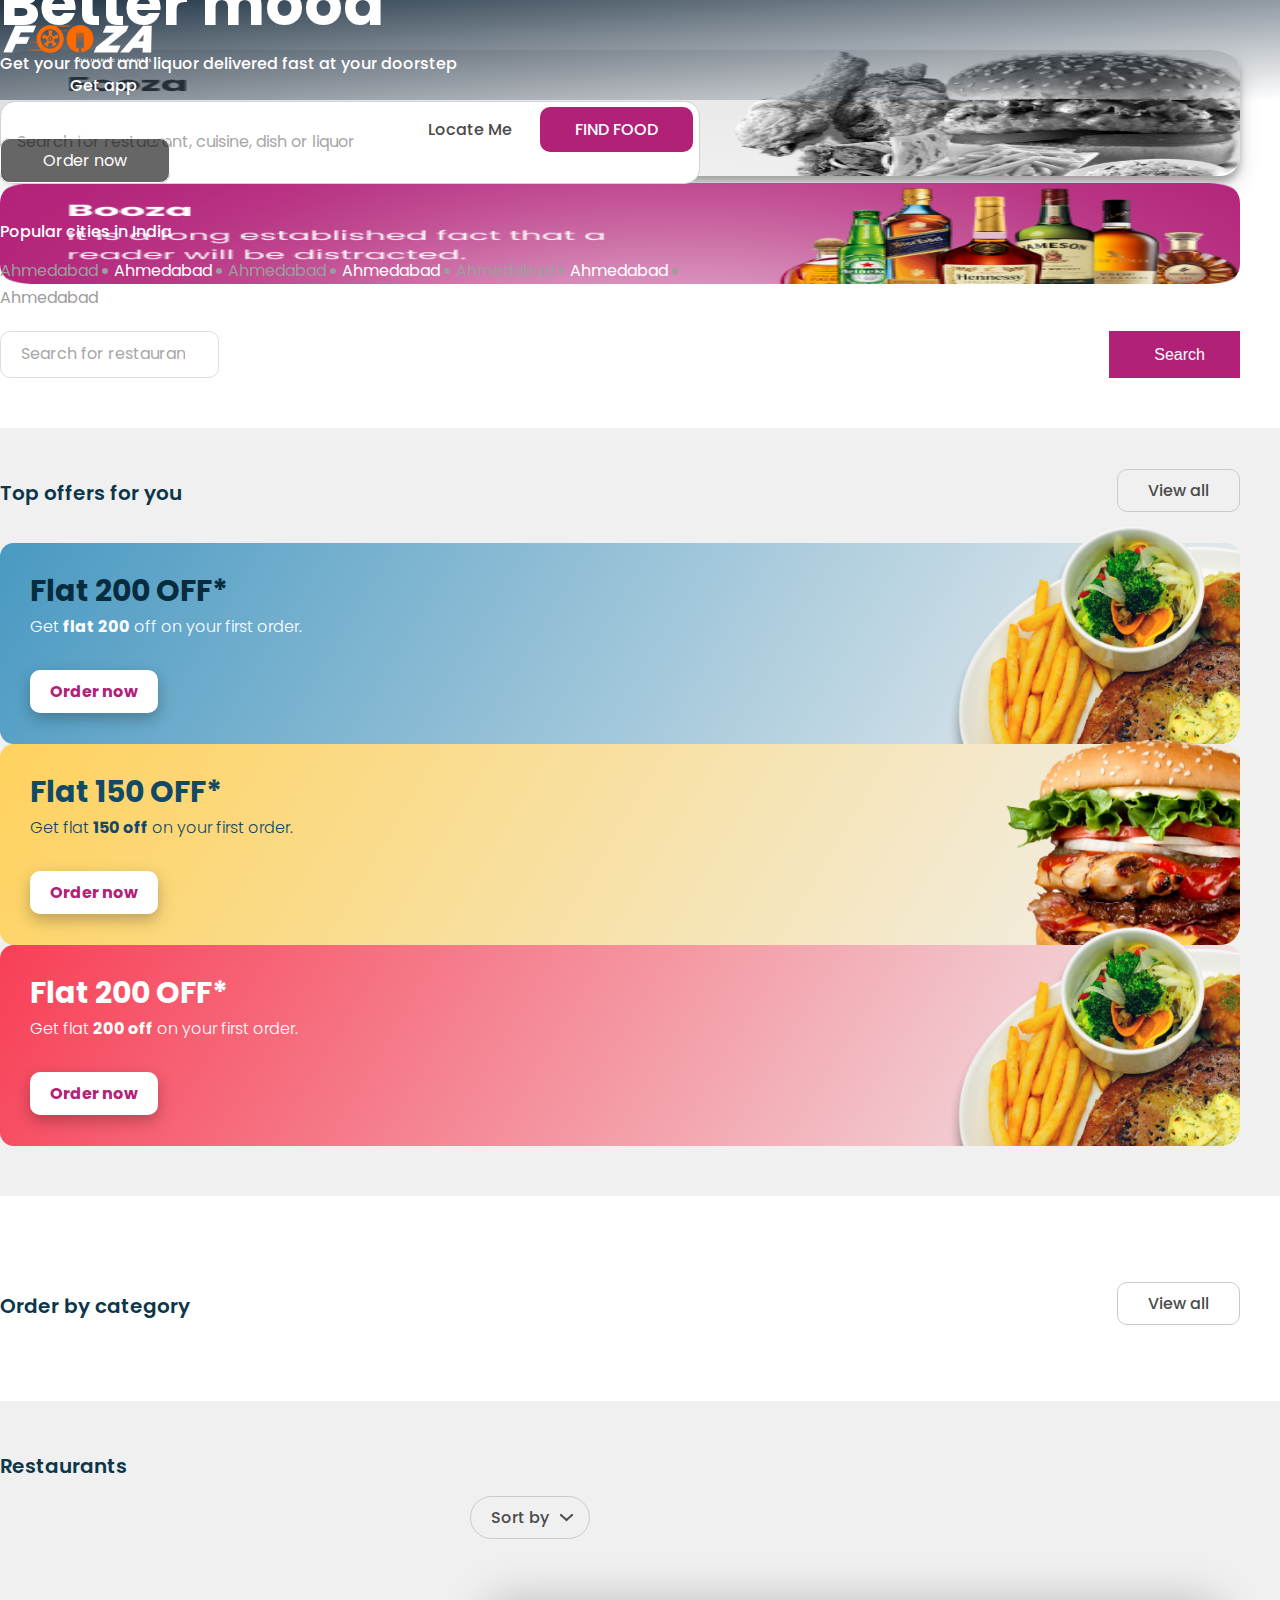
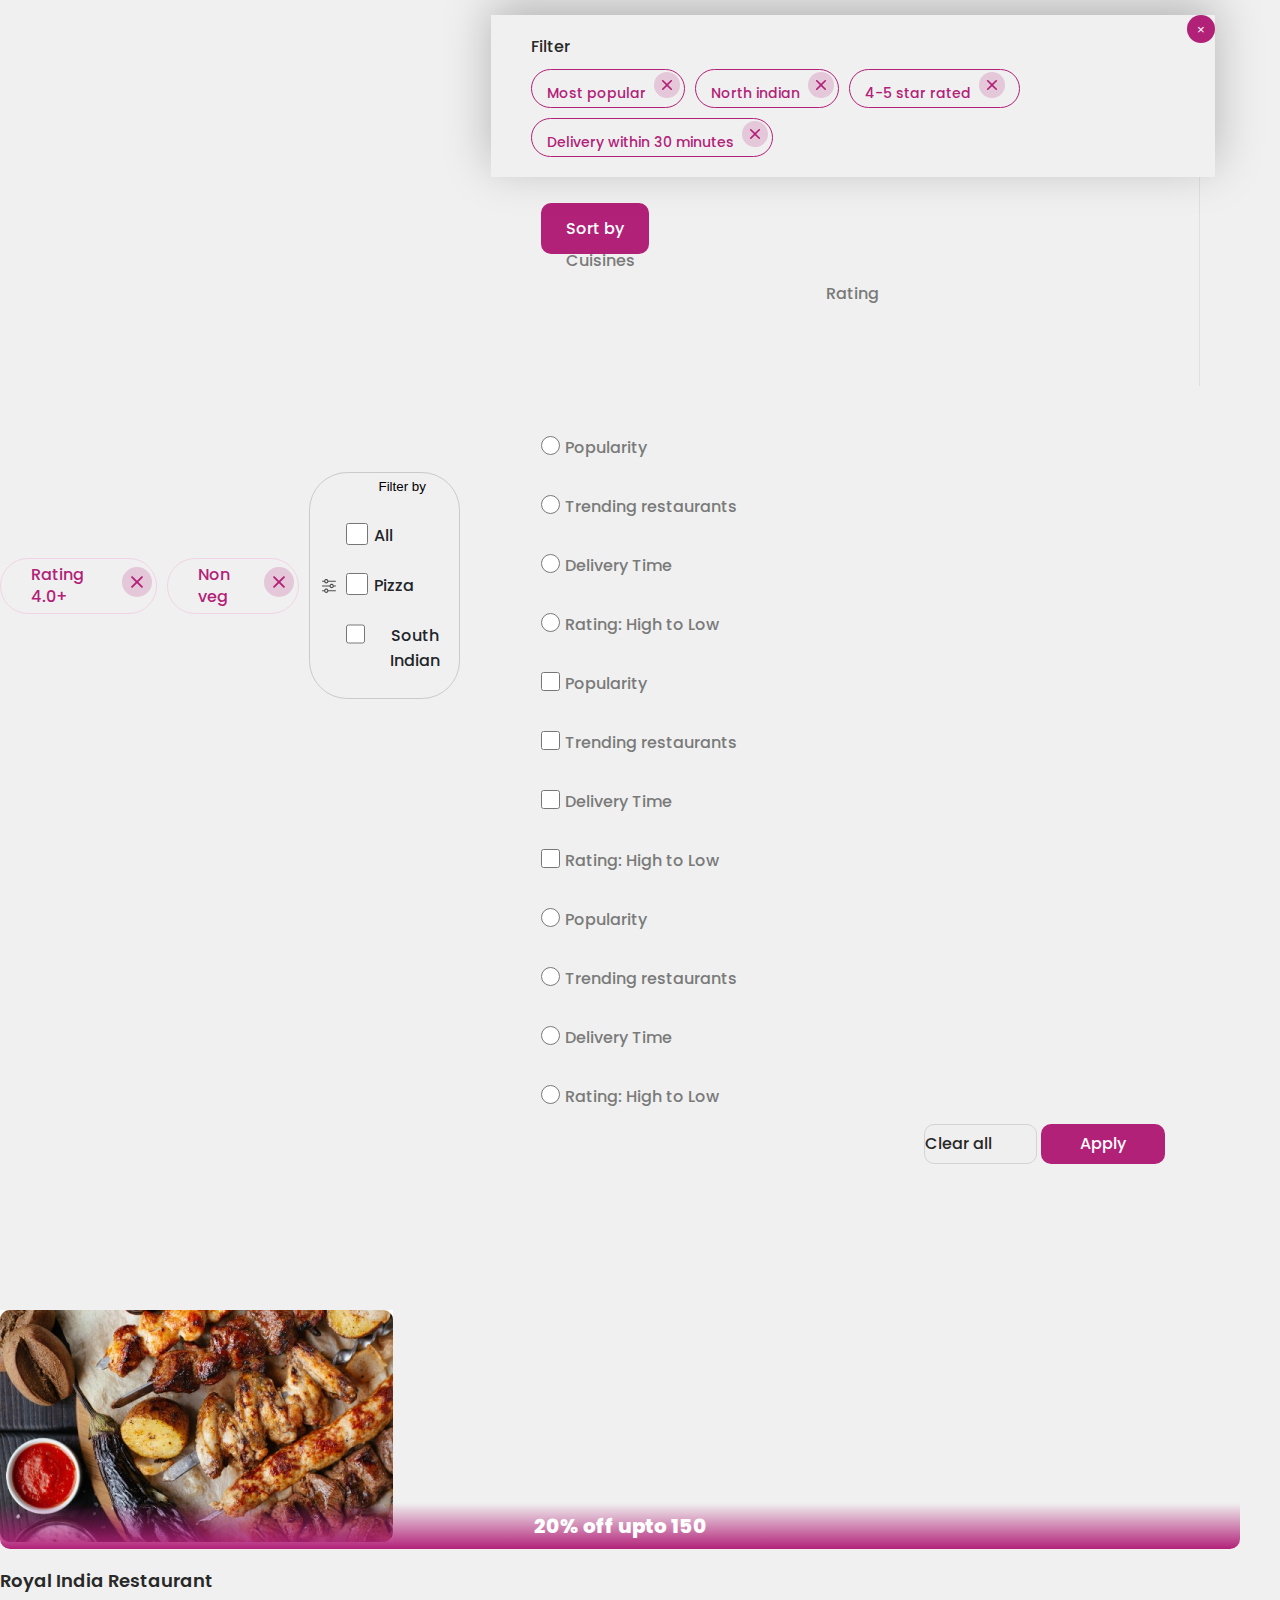
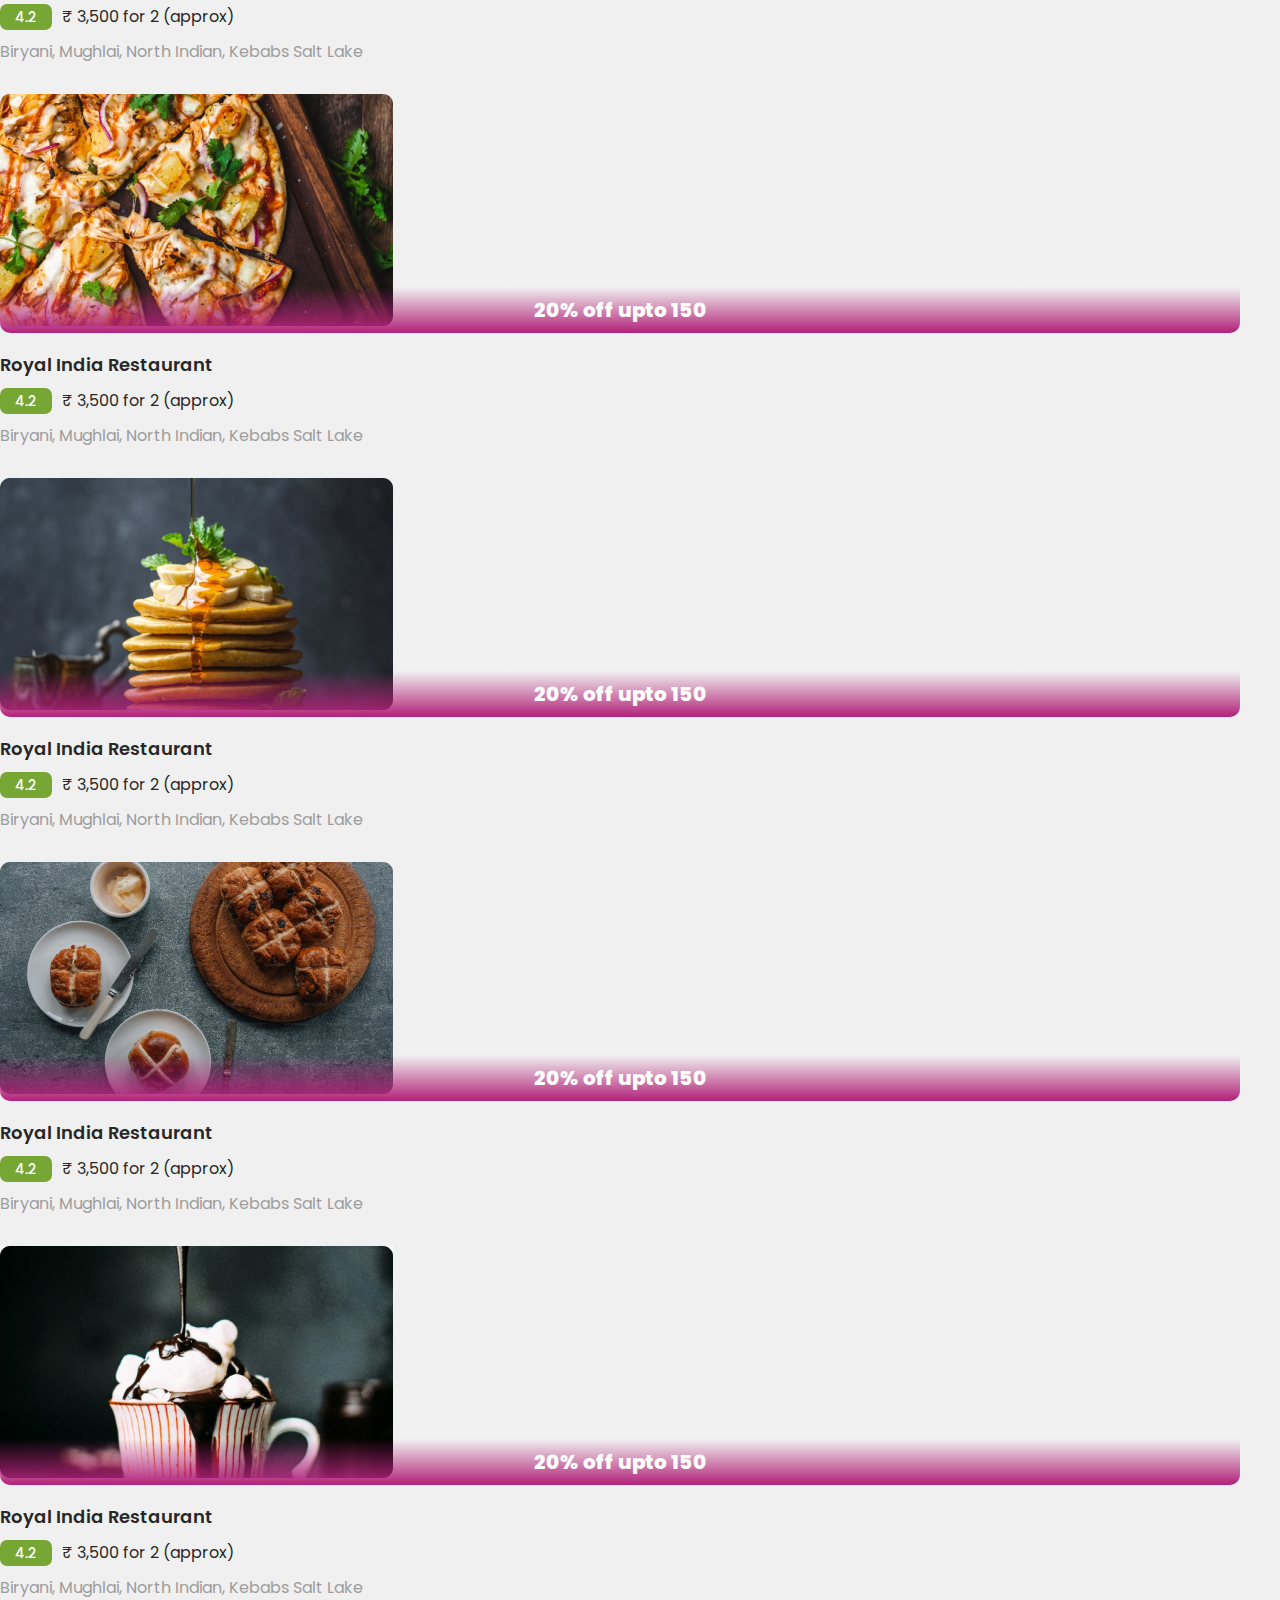
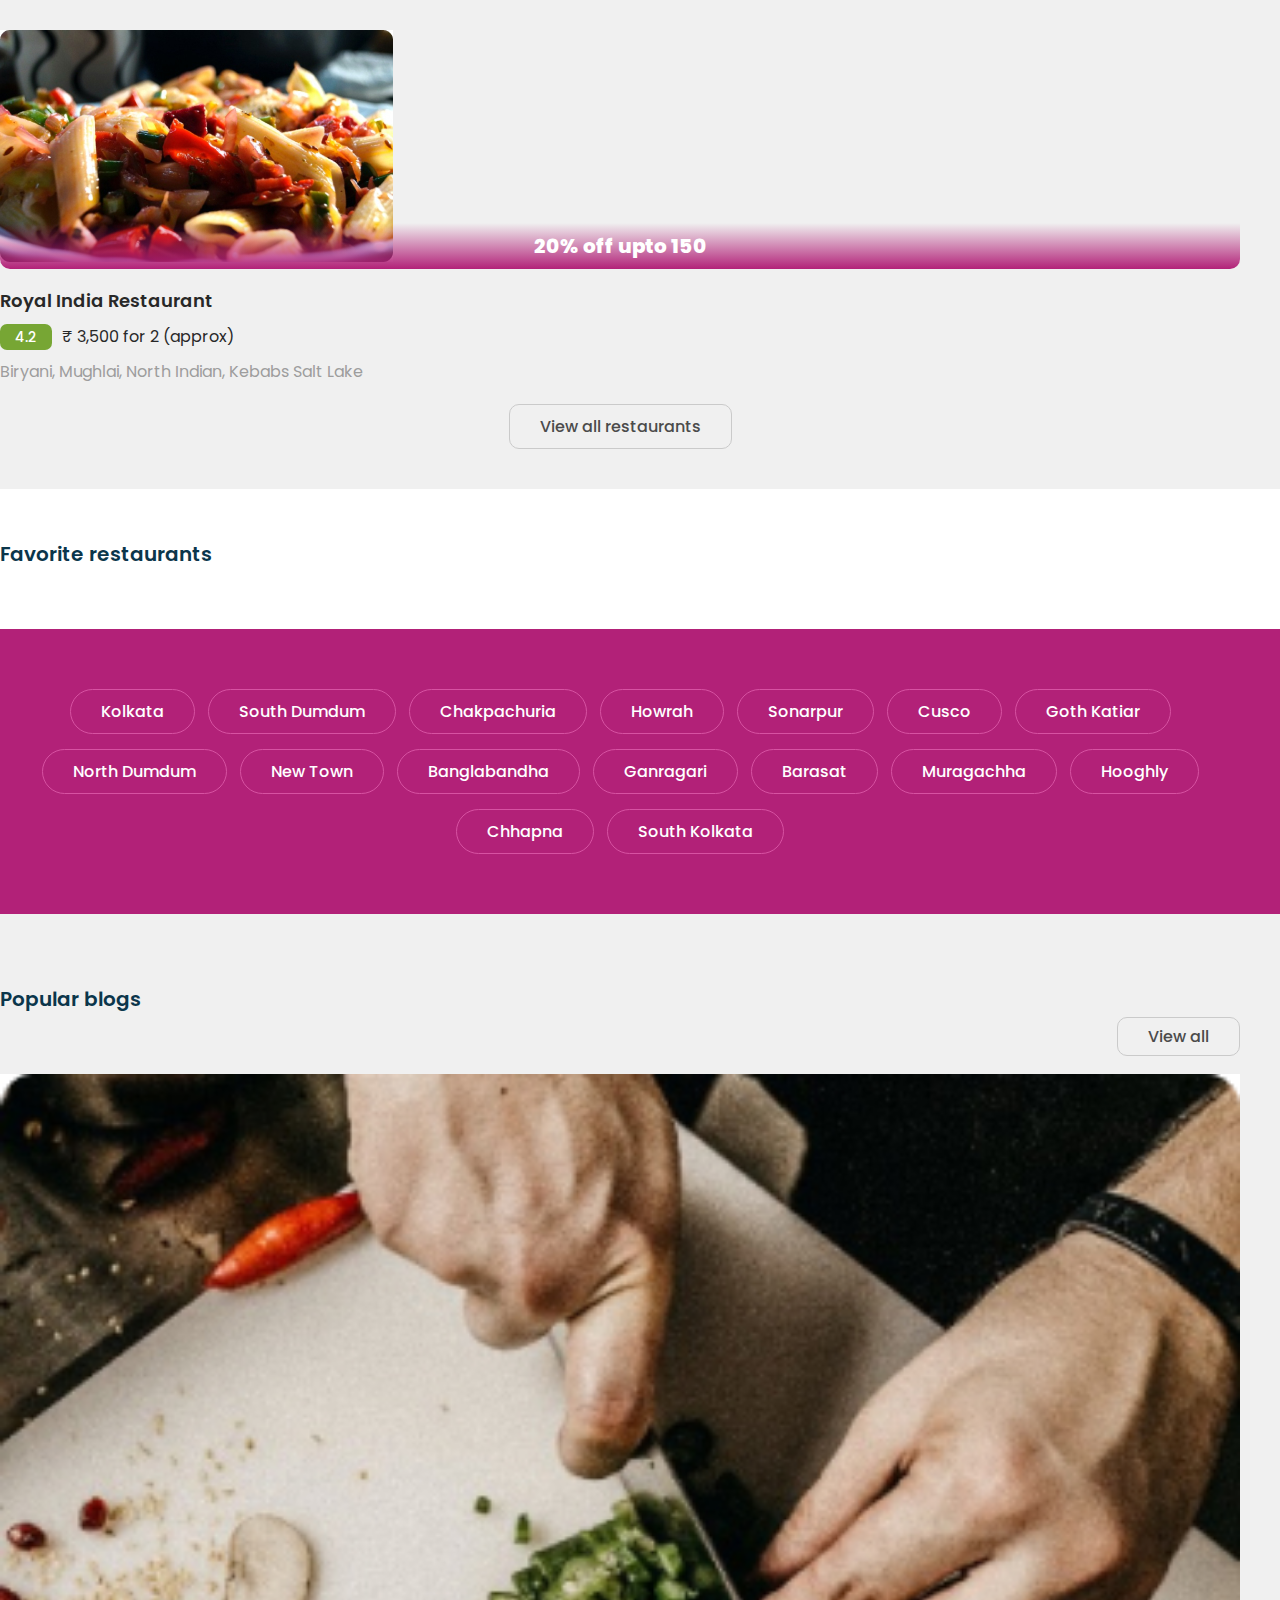
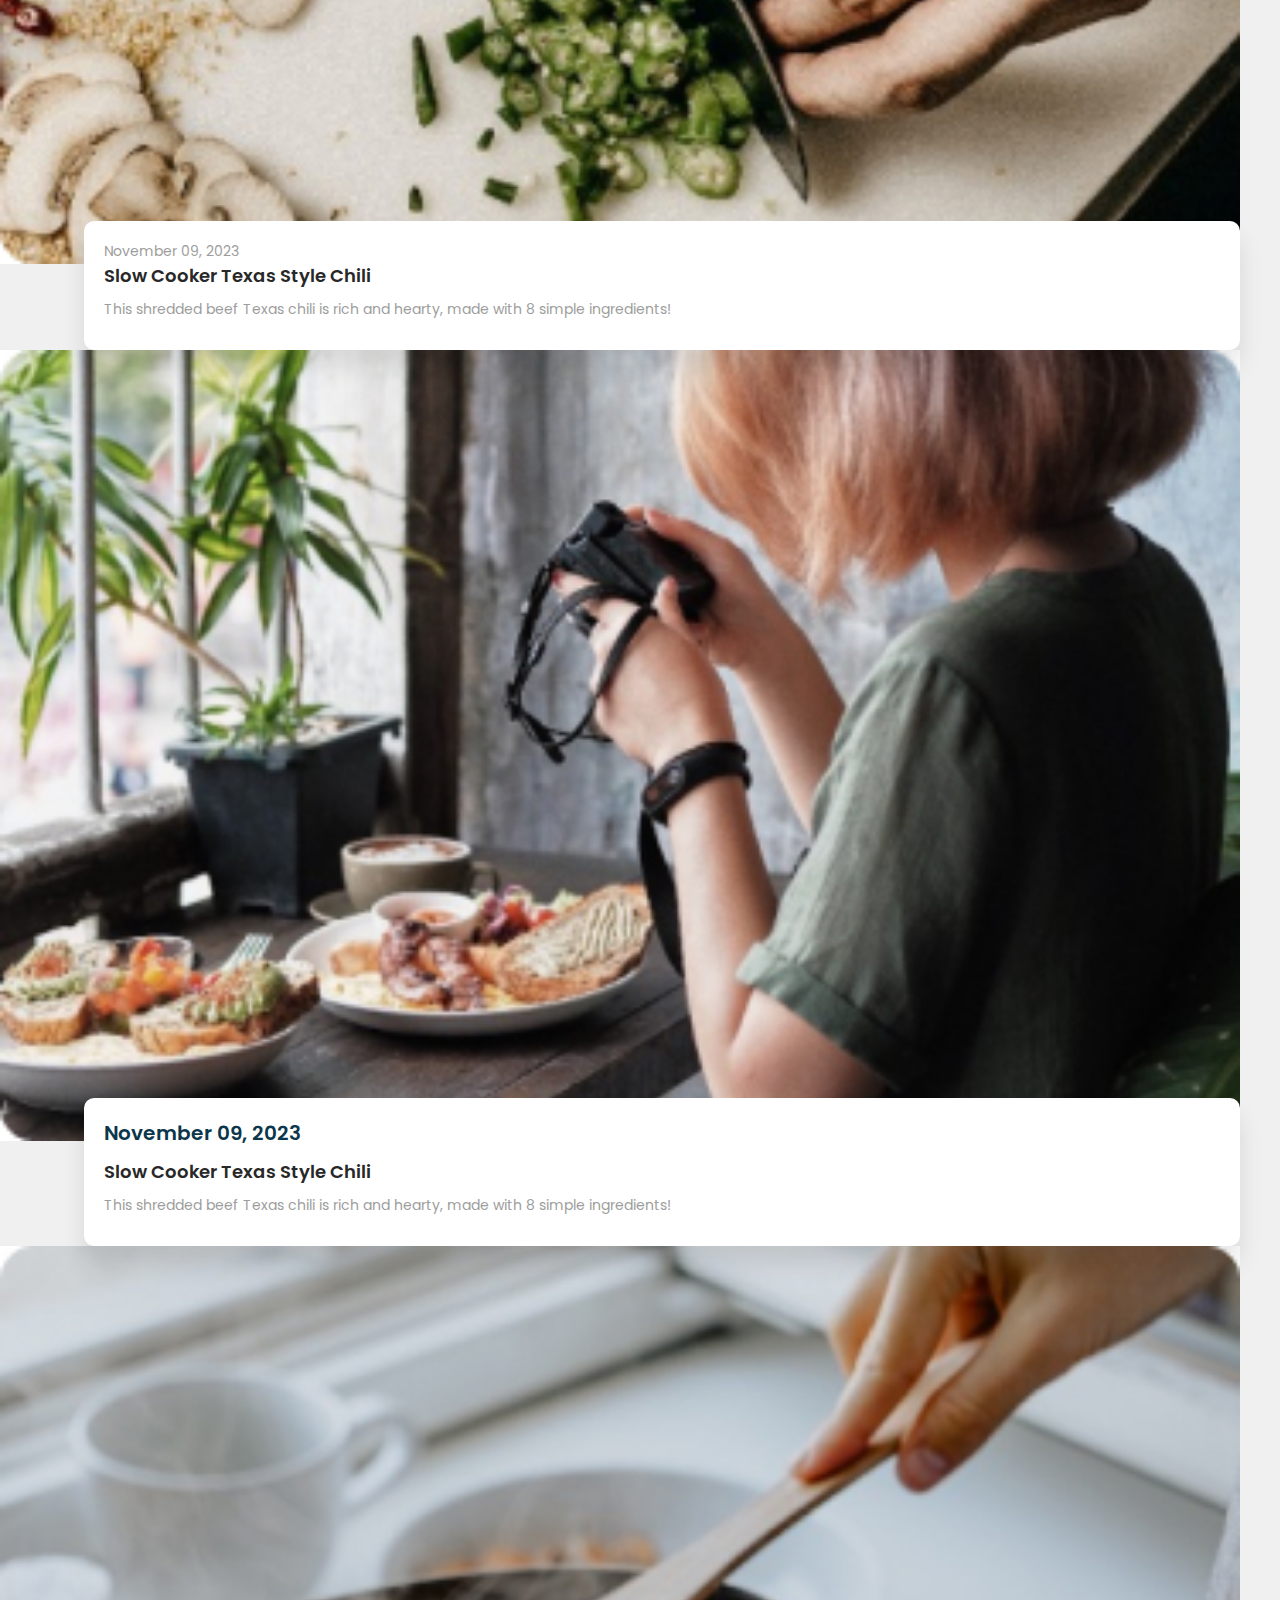
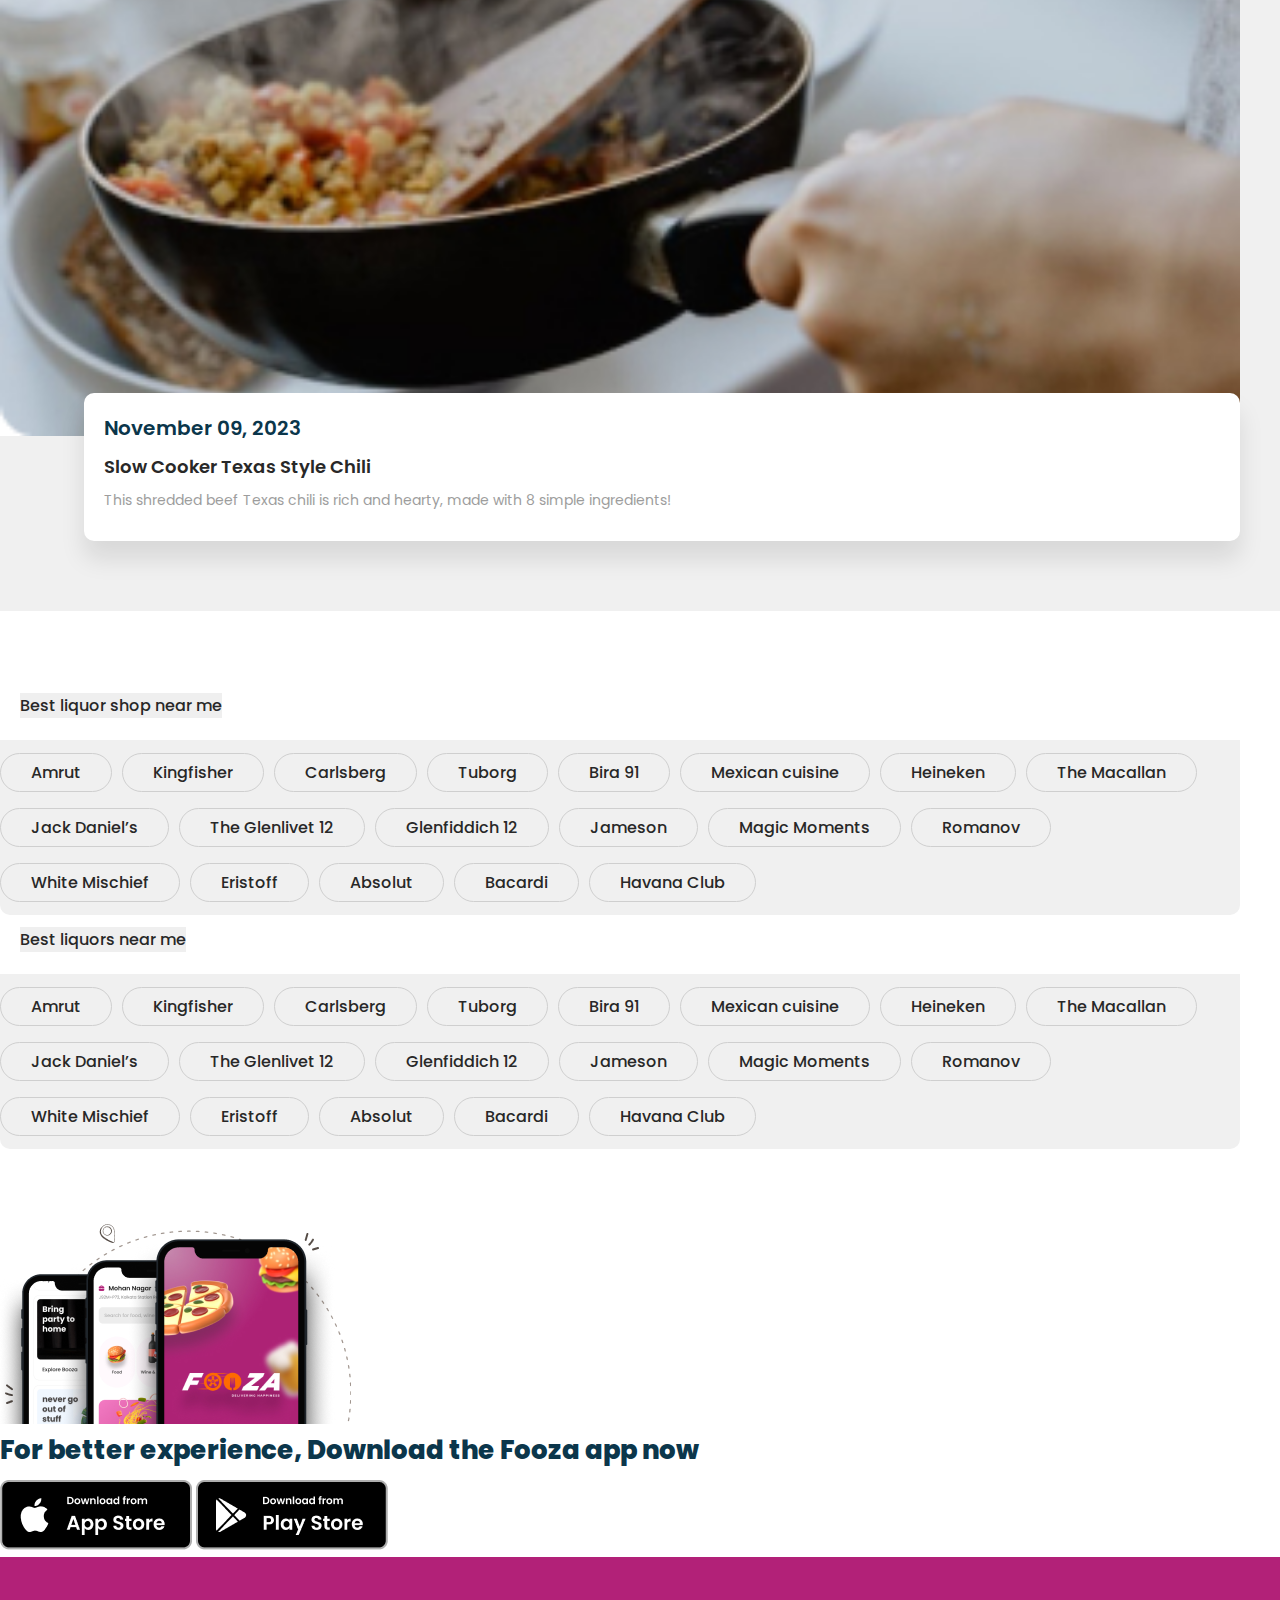
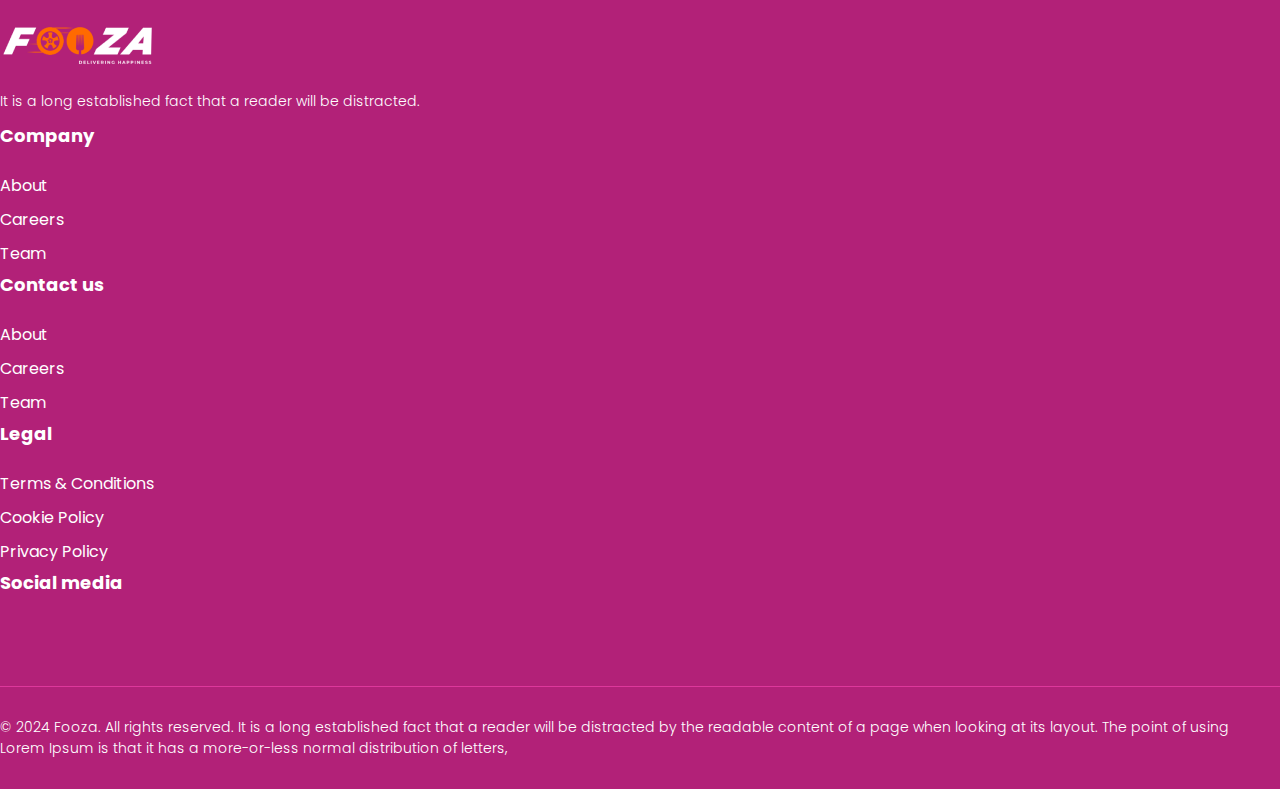
<file: index.html>
<!DOCTYPE html>
<html lang="en">

<head>
  <!-- Required meta tags -->
  <meta charset="utf-8" />
  <meta name="viewport" content="width=device-width, initial-scale=1" />
  <!-- Font awesome-->
  <link rel="stylesheet" href="https://cdnjs.cloudflare.com/ajax/libs/font-awesome/6.4.0/css/all.min.css"
    integrity="sha512-iecdLmaskl7CVkqkXNQ/ZH/XLlvWZOJyj7Yy7tcenmpD1ypASozpmT/E0iPtmFIB46ZmdtAc9eNBvH0H/ZpiBw=="
    crossorigin="anonymous" referrerpolicy="no-referrer" />
  <!-- Bootstrap CSS -->
  <link rel="stylesheet" href="https://cdn.jsdelivr.net/npm/bootstrap@4.5.3/dist/css/bootstrap.min.css"
    integrity="sha384-TX8t27EcRE3e/ihU7zmQxVncDAy5uIKz4rEkgIXeMed4M0jlfIDPvg6uqKI2xXr2" crossorigin="anonymous" />

  <link rel="preconnect" href="https://fonts.googleapis.com" />
  <link rel="preconnect" href="https://fonts.gstatic.com" crossorigin />
  <link href="https://fonts.googleapis.com/css2?family=Jost:wght@100;200;300;400;500;600;700;800;900&display=swap"
    rel="stylesheet" />

  <link rel="preconnect" href="https://fonts.googleapis.com" />
  <link rel="preconnect" href="https://fonts.gstatic.com" crossorigin />
  <link href="https://fonts.googleapis.com/css2?family=Poppins:wght@100;200;300;400;500;600;700;800;900&display=swap"
    rel="stylesheet" />

  <!-- owl css -->
  <link href="css/owl.carousel.min.css" rel="stylesheet" />

  <!-- Custom Css -->
  <link rel="stylesheet" type="text/css" href="style.css" />
  <link rel="stylesheet" type="text/css" href="./css/custom-two.css" />


  <title>Home</title>
</head>

<body>
  <!-- Start Main Menu section -->

  <header>
    <div class="container">
      <nav class="navbar navbar-expand-lg">
        <a class="navbar-brand" href="#"><img src="images/logo.png" alt="" /></a>
        <button class="navbar-toggler" type="button" data-toggle="collapse" data-target="#navbarSupportedContent"
          aria-controls="navbarSupportedContent" aria-expanded="false" aria-label="Toggle navigation">
          <span class="navbar-toggler-icon"></span>
        </button>

        <div class="collapse navbar-collapse" id="navbarSupportedContent">
          <ul class="navbar-nav mr-auto">
            <li class="nav-item active">
              <a class="nav-link" href="#">Get app</a>
            </li>
            <li class="nav-item">
              <a class="nav-link" href="#">Blog</a>
            </li>
            <li class="nav-item">
              <a class="nav-link" href="#">Partner login</a>
            </li>
            <!-- <li class="nav-item dropdown">
            <a class="nav-link dropdown-toggle" href="#" id="navbarDropdown" role="button" data-toggle="dropdown" aria-haspopup="true" aria-expanded="false">
              Dropdown
            </a>
            <div class="dropdown-menu" aria-labelledby="navbarDropdown">
              <a class="dropdown-item" href="#">Action</a>
              <a class="dropdown-item" href="#">Another action</a>
              <div class="dropdown-divider"></div>
              <a class="dropdown-item" href="#">Something else here</a>
            </div>
          </li> -->
          </ul>
          <div class="order-now">
            <a href="#">Order now</a>
          </div>
        </div>
      </nav>
    </div>
  </header>

  <!-- End Main Menu section -->

  <section class="hero-banner">
    <div id="home-slider-one" class="owl-carousel">
      <div class="item">
        <div class="banner-bg">
          <img src="images/banner.jpg" alt="" />
        </div>
      </div>
      <div class="item">
        <div class="banner-bg">
          <img src="images/banner.jpg" alt="" />
        </div>
      </div>
      <div class="item">
        <div class="banner-bg">
          <img src="images/banner.jpg" alt="" />
        </div>
      </div>
    </div>

    <div class="overlay">
      <div class="container">
        <div class="row">
          <div class="col-md-12">
            <h1>
              Good food,<br />
              Better mood
            </h1>
            <h3>Get your food and liquor delivered fast at your doorstep</h3>
            <div class="searchbox">
              <form class="banner-search">
                <input class="form-control" type="search" placeholder="Search for restaurant, cuisine, dish or liquor"
                  aria-label="Search" />
                <button class="btn" type="submit">
                  FIND FOOD
                </button>
                <button class="location-btn"><span><i class="fa-solid fa-location-crosshairs"></i></span> Locate Me
                </button>

              </form>

            </div>
            <h3 class="pop-city">Popular cities in India</h3>
            <ul>
              <li><a href="#">Ahmedabad</a></li>
              <li><a href="#">Ahmedabad</a></li>
              <li><a href="#">Ahmedabad</a></li>
              <li><a href="#">Ahmedabad</a></li>
              <li><a href="#">Ahmedabad</a></li>
              <li><a href="#">Ahmedabad</a></li>
              <li><a href="#">Ahmedabad</a></li>
            </ul>
          </div>
        </div>
      </div>
    </div>
  </section>

  <section class="new-search-section">
    <div class="container">
      <div class="row">
        <div class="col-md-6">
          <img src="images/Frame 13.png" class="img-fluid active" alt="" />
        </div>
        <div class="col-md-6">
          <img src="images/cards.png" class="img-fluid" alt="" />
        </div>
        <div class="col-md-12">
          <div class="new-search-bar">
            <form class="new-search">
              <input class="form-control" type="search" placeholder="Search for restaurant, cuisine or dish"
                aria-label="Search" />
              <button class="btn" type="submit">
                <i class="fa-solid fa-magnifying-glass"></i> Search
              </button>
            </form>
          </div>
        </div>
      </div>
    </div>
  </section>

  <section class="home-section-one home-section-one-new">
    <div class="container">
      <div class="vew-sec">
        <h3>Top offers for you</h3>
        <div class="view-all">
          <a href="#">View all</a>
        </div>
      </div>
      <div class="row">
        <div class="col-lg-4 col-md-12">
          <div class="box box-1">
            <h3>Flat 200 OFF*</h3>
            <h5>Get <span>flat 200</span> off on your first order.</h5>
            <div class="order-btn">
              <a href="#">Order now</a>
            </div>
            <figure>
              <img src="images/image-11.png" class="img-fluid" alt="">
            </figure>
          </div>
        </div>
        <div class="col-lg-4 col-md-12">
          <div class="box box-2">
            <h3>Flat 150 OFF*</h3>
            <h5>Get flat <span>150 off</span> on your first order.</h5>
            <div class="order-btn">
              <a href="#">Order now</a>
            </div>
            <figure>
              <img src="images/image-12.png" class="img-fluid" alt="">
            </figure>
          </div>
        </div>
        <div class="col-lg-4 col-md-12">
          <div class="box box-3">
            <h3>Flat 200 OFF*</h3>
            <h5>Get flat <span>200 off</span> on your first order.</h5>
            <div class="order-btn">
              <a href="#">Order now</a>
            </div>
            <figure>
              <img src="images/image-11.png" class="img-fluid" alt="">
            </figure>
          </div>
        </div>
      </div>
    </div>
  </section>

  <section class="home-section-one search-sec-one home-section-two">
    <div class="container">
      <div class="vew-sec">
        <h3>Order by category</h3>
        <div class="view-all">
          <a href="#">View all</a>
        </div>
      </div>
      <div class="section-main">
        <div id="card-slider" class="owl-carousel">
          <div class="item">
            <figure>
              <img src="images/biryani 1.png" class="img-fluid" alt="">
            </figure>
            <h5>Biryani</h5>
          </div>
          <div class="item">
            <figure>
              <img src="images/Pizza 1.png" class="img-fluid" alt="">
            </figure>
            <h5>Pizza</h5>
          </div>
          <div class="item">
            <figure>
              <img src="images/delicious-cheeseburger (1).png" class="img-fluid" alt="">
            </figure>
            <h5>Burger</h5>
          </div>
          <div class="item">
            <figure>
              <img src="images/chowmein.png" class="img-fluid" alt="">
            </figure>
            <h5>Noodles</h5>
          </div>
          <div class="item">
            <figure>
              <img src="images/idli 2p.png" class="img-fluid" alt="">
            </figure>
            <h5>South Indian</h5>
          </div>
          <div class="item">
            <figure>
              <img src="images/Mask group.png" class="img-fluid" alt="">
            </figure>
            <h5>Momo</h5>
          </div>
          <div class="item">
            <figure>
              <img src="images/Mask group (1).png" class="img-fluid" alt="">
            </figure>
            <h5>Chicken</h5>
          </div>
        </div>
      </div>
    </div>
  </section>

  <section class="home-restaurants-section">
    <div class="container">
      <div class="row">
        <div class="col-lg-3 col-md-12">
          <h2>Restaurants</h2>
        </div>
        <div class="col-lg-9 col-md-12">
          <ul>
            <li>
              Rating 4.0+
              <a href="#">
                <svg xmlns="http://www.w3.org/2000/svg" width="30" height="30" viewBox="0 0 30 30" fill="none">
                  <circle opacity="0.2" cx="15" cy="15" r="15" fill="#B22178" />
                  <path
                    d="M20.5969 9.40359C20.422 9.22873 20.1848 9.13049 19.9374 9.13049C19.6901 9.13049 19.4529 9.22873 19.278 9.40359L15.0004 13.6812L10.7229 9.40359C10.5479 9.22873 10.3107 9.13049 10.0634 9.13049C9.81607 9.13049 9.57887 9.22873 9.40395 9.40359C9.22909 9.5785 9.13086 9.81571 9.13086 10.063C9.13086 10.3104 9.22909 10.5476 9.40395 10.7225L13.6815 15.0001L9.40395 19.2776C9.22909 19.4525 9.13086 19.6897 9.13086 19.9371C9.13086 20.1844 9.22909 20.4216 9.40395 20.5965C9.57887 20.7714 9.81607 20.8696 10.0634 20.8696C10.3107 20.8696 10.5479 20.7714 10.7229 20.5965L15.0004 16.319L19.278 20.5965C19.4529 20.7714 19.6901 20.8696 19.9374 20.8696C20.1848 20.8696 20.422 20.7714 20.5969 20.5965C20.7718 20.4216 20.87 20.1844 20.87 19.9371C20.87 19.6897 20.7718 19.4525 20.5969 19.2776L16.3193 15.0001L20.5969 10.7225C20.7718 10.5476 20.87 10.3104 20.87 10.063C20.87 9.81571 20.7718 9.5785 20.5969 9.40359Z"
                    fill="#B22178" />
                </svg>
              </a>
            </li>
            <li>
              Non veg
              <a href="#">
                <svg xmlns="http://www.w3.org/2000/svg" width="30" height="30" viewBox="0 0 30 30" fill="none">
                  <circle opacity="0.2" cx="15" cy="15" r="15" fill="#B22178" />
                  <path
                    d="M20.5969 9.40359C20.422 9.22873 20.1848 9.13049 19.9374 9.13049C19.6901 9.13049 19.4529 9.22873 19.278 9.40359L15.0004 13.6812L10.7229 9.40359C10.5479 9.22873 10.3107 9.13049 10.0634 9.13049C9.81607 9.13049 9.57887 9.22873 9.40395 9.40359C9.22909 9.5785 9.13086 9.81571 9.13086 10.063C9.13086 10.3104 9.22909 10.5476 9.40395 10.7225L13.6815 15.0001L9.40395 19.2776C9.22909 19.4525 9.13086 19.6897 9.13086 19.9371C9.13086 20.1844 9.22909 20.4216 9.40395 20.5965C9.57887 20.7714 9.81607 20.8696 10.0634 20.8696C10.3107 20.8696 10.5479 20.7714 10.7229 20.5965L15.0004 16.319L19.278 20.5965C19.4529 20.7714 19.6901 20.8696 19.9374 20.8696C20.1848 20.8696 20.422 20.7714 20.5969 20.5965C20.7718 20.4216 20.87 20.1844 20.87 19.9371C20.87 19.6897 20.7718 19.4525 20.5969 19.2776L16.3193 15.0001L20.5969 10.7225C20.7718 10.5476 20.87 10.3104 20.87 10.063C20.87 9.81571 20.7718 9.5785 20.5969 9.40359Z"
                    fill="#B22178" />
                </svg>
              </a>
            </li>
            <li>

              <svg xmlns="http://www.w3.org/2000/svg" width="16" height="16" viewBox="0 0 16 16" fill="none">
                <path
                  d="M0.666667 3.16684H2.49067C2.63376 3.69333 2.94612 4.1581 3.37955 4.48946C3.81299 4.82082 4.34341 5.00035 4.889 5.00035C5.43459 5.00035 5.96501 4.82082 6.39845 4.48946C6.83188 4.1581 7.14424 3.69333 7.28733 3.16684H15.3333C15.5101 3.16684 15.6797 3.0966 15.8047 2.97158C15.9298 2.84655 16 2.67698 16 2.50017C16 2.32336 15.9298 2.15379 15.8047 2.02877C15.6797 1.90374 15.5101 1.83351 15.3333 1.83351H7.28733C7.14424 1.30702 6.83188 0.842243 6.39845 0.510885C5.96501 0.179527 5.43459 0 4.889 0C4.34341 0 3.81299 0.179527 3.37955 0.510885C2.94612 0.842243 2.63376 1.30702 2.49067 1.83351H0.666667C0.489856 1.83351 0.320286 1.90374 0.195262 2.02877C0.0702379 2.15379 0 2.32336 0 2.50017C0 2.67698 0.0702379 2.84655 0.195262 2.97158C0.320286 3.0966 0.489856 3.16684 0.666667 3.16684ZM4.88867 1.33351C5.11941 1.33351 5.34497 1.40193 5.53683 1.53012C5.72869 1.65832 5.87822 1.84053 5.96653 2.05371C6.05483 2.26689 6.07793 2.50147 6.03292 2.72778C5.9879 2.95409 5.87679 3.16197 5.71362 3.32513C5.55046 3.48829 5.34258 3.59941 5.11627 3.64442C4.88996 3.68944 4.65538 3.66633 4.4422 3.57803C4.22902 3.48973 4.04681 3.3402 3.91862 3.14834C3.79042 2.95648 3.722 2.73092 3.722 2.50017C3.72235 2.19086 3.84538 1.89432 4.0641 1.6756C4.28281 1.45689 4.57936 1.33386 4.88867 1.33351Z"
                  fill="#4B4B4B" />
                <path
                  d="M15.3333 7.33269H13.5093C13.3665 6.80608 13.0542 6.34114 12.6208 6.00964C12.1874 5.67815 11.657 5.49854 11.1113 5.49854C10.5657 5.49854 10.0352 5.67815 9.60182 6.00964C9.16842 6.34114 8.85619 6.80608 8.71333 7.33269H0.666667C0.489856 7.33269 0.320286 7.40293 0.195262 7.52795C0.0702379 7.65297 0 7.82254 0 7.99935C0 8.17616 0.0702379 8.34573 0.195262 8.47076C0.320286 8.59578 0.489856 8.66602 0.666667 8.66602H8.71333C8.85619 9.19263 9.16842 9.65757 9.60182 9.98906C10.0352 10.3206 10.5657 10.5002 11.1113 10.5002C11.657 10.5002 12.1874 10.3206 12.6208 9.98906C13.0542 9.65757 13.3665 9.19263 13.5093 8.66602H15.3333C15.5101 8.66602 15.6797 8.59578 15.8047 8.47076C15.9298 8.34573 16 8.17616 16 7.99935C16 7.82254 15.9298 7.65297 15.8047 7.52795C15.6797 7.40293 15.5101 7.33269 15.3333 7.33269ZM11.1113 9.16602C10.8806 9.16602 10.655 9.09759 10.4632 8.9694C10.2713 8.8412 10.1218 8.659 10.0335 8.44582C9.94517 8.23264 9.92207 7.99806 9.96708 7.77175C10.0121 7.54544 10.1232 7.33756 10.2864 7.1744C10.4495 7.01124 10.6574 6.90012 10.8837 6.85511C11.11 6.81009 11.3446 6.83319 11.5578 6.9215C11.771 7.0098 11.9532 7.15933 12.0814 7.35119C12.2096 7.54305 12.278 7.76861 12.278 7.99935C12.2776 8.30866 12.1546 8.6052 11.9359 8.82392C11.7172 9.04264 11.4206 9.16566 11.1113 9.16602Z"
                  fill="#4B4B4B" />
                <path
                  d="M15.3333 12.8335H7.28733C7.14424 12.307 6.83188 11.8422 6.39845 11.5109C5.96501 11.1795 5.43459 11 4.889 11C4.34341 11 3.81299 11.1795 3.37955 11.5109C2.94612 11.8422 2.63376 12.307 2.49067 12.8335H0.666667C0.489856 12.8335 0.320286 12.9037 0.195262 13.0288C0.0702379 13.1538 0 13.3234 0 13.5002C0 13.677 0.0702379 13.8465 0.195262 13.9716C0.320286 14.0966 0.489856 14.1668 0.666667 14.1668H2.49067C2.63376 14.6933 2.94612 15.1581 3.37955 15.4894C3.81299 15.8208 4.34341 16.0003 4.889 16.0003C5.43459 16.0003 5.96501 15.8208 6.39845 15.4894C6.83188 15.1581 7.14424 14.6933 7.28733 14.1668H15.3333C15.5101 14.1668 15.6797 14.0966 15.8047 13.9716C15.9298 13.8465 16 13.677 16 13.5002C16 13.3234 15.9298 13.1538 15.8047 13.0288C15.6797 12.9037 15.5101 12.8335 15.3333 12.8335ZM4.88867 14.6668C4.65792 14.6668 4.43236 14.5984 4.2405 14.4702C4.04864 14.342 3.89911 14.1598 3.81081 13.9466C3.72251 13.7334 3.6994 13.4989 3.74442 13.2726C3.78943 13.0462 3.90055 12.8384 4.06371 12.6752C4.22687 12.512 4.43475 12.4009 4.66106 12.3559C4.88737 12.3109 5.12195 12.334 5.33513 12.4223C5.54831 12.5106 5.73052 12.6601 5.85871 12.852C5.98691 13.0439 6.05533 13.2694 6.05533 13.5002C6.0548 13.8094 5.93172 14.1059 5.71304 14.3245C5.49436 14.5432 5.19792 14.6663 4.88867 14.6668Z"
                  fill="#4B4B4B" />
              </svg>
              <div class="dropdown">
                <button class="btn dropdown-toggle" type="button" id="dropdownMenuButton" data-toggle="dropdown"
                  aria-haspopup="true" aria-expanded="false">
                  Filter by
                </button>
                <div class="dropdown-menu" aria-labelledby="dropdownMenuButton">
                  <a class="dropdown-item" href="#"> <label>
                      <input type="checkbox" value="Vejle" name="city" />All</label></a>
                  <a class="dropdown-item" href="#"> <label>
                      <input type="checkbox" value="Vejle" name="city" />Pizza</label></a>
                  <a class="dropdown-item" href="#"> <label>
                      <input type="checkbox" value="Vejle" name="city" />South Indian</label></a>
                </div>
              </div>
            </li>
            <li>
              <div class="dropdown">
                <button class="btn dropdown-toggle short-btn" type="button" data-toggle="modal"
                  data-target="#exampleModal">
                  Sort by
                </button>
                <!--  modal  -->
                <div class="modal filter-modal fade" id="exampleModal" tabindex="-1" role="dialog"
                  aria-labelledby="exampleModalLabel" aria-hidden="true">
                  <div class="modal-dialog" role="document">
                    <div class="modal-content">
                      <div class="modal-header">
                        <h5 class="modal-title" id="exampleModalLabel">Filter </h5>
                        <ul class="filter-item-box">
                          <li class="item">
                            Most popular
                            <a href="#">
                              <svg xmlns="http://www.w3.org/2000/svg" width="30" height="30" viewBox="0 0 30 30"
                                fill="none">
                                <circle opacity="0.2" cx="15" cy="15" r="15" fill="#B22178"></circle>
                                <path
                                  d="M20.5969 9.40359C20.422 9.22873 20.1848 9.13049 19.9374 9.13049C19.6901 9.13049 19.4529 9.22873 19.278 9.40359L15.0004 13.6812L10.7229 9.40359C10.5479 9.22873 10.3107 9.13049 10.0634 9.13049C9.81607 9.13049 9.57887 9.22873 9.40395 9.40359C9.22909 9.5785 9.13086 9.81571 9.13086 10.063C9.13086 10.3104 9.22909 10.5476 9.40395 10.7225L13.6815 15.0001L9.40395 19.2776C9.22909 19.4525 9.13086 19.6897 9.13086 19.9371C9.13086 20.1844 9.22909 20.4216 9.40395 20.5965C9.57887 20.7714 9.81607 20.8696 10.0634 20.8696C10.3107 20.8696 10.5479 20.7714 10.7229 20.5965L15.0004 16.319L19.278 20.5965C19.4529 20.7714 19.6901 20.8696 19.9374 20.8696C20.1848 20.8696 20.422 20.7714 20.5969 20.5965C20.7718 20.4216 20.87 20.1844 20.87 19.9371C20.87 19.6897 20.7718 19.4525 20.5969 19.2776L16.3193 15.0001L20.5969 10.7225C20.7718 10.5476 20.87 10.3104 20.87 10.063C20.87 9.81571 20.7718 9.5785 20.5969 9.40359Z"
                                  fill="#B22178"></path>
                              </svg>
                            </a>
                          </li>
                          <li class="item">
                            North indian
                            <a href="#">
                              <svg xmlns="http://www.w3.org/2000/svg" width="30" height="30" viewBox="0 0 30 30"
                                fill="none">
                                <circle opacity="0.2" cx="15" cy="15" r="15" fill="#B22178"></circle>
                                <path
                                  d="M20.5969 9.40359C20.422 9.22873 20.1848 9.13049 19.9374 9.13049C19.6901 9.13049 19.4529 9.22873 19.278 9.40359L15.0004 13.6812L10.7229 9.40359C10.5479 9.22873 10.3107 9.13049 10.0634 9.13049C9.81607 9.13049 9.57887 9.22873 9.40395 9.40359C9.22909 9.5785 9.13086 9.81571 9.13086 10.063C9.13086 10.3104 9.22909 10.5476 9.40395 10.7225L13.6815 15.0001L9.40395 19.2776C9.22909 19.4525 9.13086 19.6897 9.13086 19.9371C9.13086 20.1844 9.22909 20.4216 9.40395 20.5965C9.57887 20.7714 9.81607 20.8696 10.0634 20.8696C10.3107 20.8696 10.5479 20.7714 10.7229 20.5965L15.0004 16.319L19.278 20.5965C19.4529 20.7714 19.6901 20.8696 19.9374 20.8696C20.1848 20.8696 20.422 20.7714 20.5969 20.5965C20.7718 20.4216 20.87 20.1844 20.87 19.9371C20.87 19.6897 20.7718 19.4525 20.5969 19.2776L16.3193 15.0001L20.5969 10.7225C20.7718 10.5476 20.87 10.3104 20.87 10.063C20.87 9.81571 20.7718 9.5785 20.5969 9.40359Z"
                                  fill="#B22178"></path>
                              </svg>
                            </a>
                          </li>
                          <li class="item">
                            4-5 star rated
                            <a href="#">
                              <svg xmlns="http://www.w3.org/2000/svg" width="30" height="30" viewBox="0 0 30 30"
                                fill="none">
                                <circle opacity="0.2" cx="15" cy="15" r="15" fill="#B22178"></circle>
                                <path
                                  d="M20.5969 9.40359C20.422 9.22873 20.1848 9.13049 19.9374 9.13049C19.6901 9.13049 19.4529 9.22873 19.278 9.40359L15.0004 13.6812L10.7229 9.40359C10.5479 9.22873 10.3107 9.13049 10.0634 9.13049C9.81607 9.13049 9.57887 9.22873 9.40395 9.40359C9.22909 9.5785 9.13086 9.81571 9.13086 10.063C9.13086 10.3104 9.22909 10.5476 9.40395 10.7225L13.6815 15.0001L9.40395 19.2776C9.22909 19.4525 9.13086 19.6897 9.13086 19.9371C9.13086 20.1844 9.22909 20.4216 9.40395 20.5965C9.57887 20.7714 9.81607 20.8696 10.0634 20.8696C10.3107 20.8696 10.5479 20.7714 10.7229 20.5965L15.0004 16.319L19.278 20.5965C19.4529 20.7714 19.6901 20.8696 19.9374 20.8696C20.1848 20.8696 20.422 20.7714 20.5969 20.5965C20.7718 20.4216 20.87 20.1844 20.87 19.9371C20.87 19.6897 20.7718 19.4525 20.5969 19.2776L16.3193 15.0001L20.5969 10.7225C20.7718 10.5476 20.87 10.3104 20.87 10.063C20.87 9.81571 20.7718 9.5785 20.5969 9.40359Z"
                                  fill="#B22178"></path>
                              </svg>
                            </a>
                          </li>
                          <li class="item">
                            Delivery within 30 minutes
                            <a href="#">
                              <svg xmlns="http://www.w3.org/2000/svg" width="30" height="30" viewBox="0 0 30 30"
                                fill="none">
                                <circle opacity="0.2" cx="15" cy="15" r="15" fill="#B22178"></circle>
                                <path
                                  d="M20.5969 9.40359C20.422 9.22873 20.1848 9.13049 19.9374 9.13049C19.6901 9.13049 19.4529 9.22873 19.278 9.40359L15.0004 13.6812L10.7229 9.40359C10.5479 9.22873 10.3107 9.13049 10.0634 9.13049C9.81607 9.13049 9.57887 9.22873 9.40395 9.40359C9.22909 9.5785 9.13086 9.81571 9.13086 10.063C9.13086 10.3104 9.22909 10.5476 9.40395 10.7225L13.6815 15.0001L9.40395 19.2776C9.22909 19.4525 9.13086 19.6897 9.13086 19.9371C9.13086 20.1844 9.22909 20.4216 9.40395 20.5965C9.57887 20.7714 9.81607 20.8696 10.0634 20.8696C10.3107 20.8696 10.5479 20.7714 10.7229 20.5965L15.0004 16.319L19.278 20.5965C19.4529 20.7714 19.6901 20.8696 19.9374 20.8696C20.1848 20.8696 20.422 20.7714 20.5969 20.5965C20.7718 20.4216 20.87 20.1844 20.87 19.9371C20.87 19.6897 20.7718 19.4525 20.5969 19.2776L16.3193 15.0001L20.5969 10.7225C20.7718 10.5476 20.87 10.3104 20.87 10.063C20.87 9.81571 20.7718 9.5785 20.5969 9.40359Z"
                                  fill="#B22178"></path>
                              </svg>
                            </a>
                          </li>

                        </ul>
                        <button type="button" class="close modal-close" data-dismiss="modal" aria-label="Close">
                          <span aria-hidden="true">&times;</span>
                        </button>
                      </div>
                      <div class="modal-body custom-body ">
                        <!--  -->
                        <div class="row">
                          <div class="col-sm-4 p-0">
                            <ul class="nav nav-pills flex-column left" id="myTab" role="tablist">
                              <li class="nav-item">
                                <a class="nav-link active" id="home-tab" data-toggle="tab" href="#home" role="tab"
                                  aria-controls="home" aria-selected="true">Sort by </a>
                              </li>
                              <li class="nav-item">
                                <a class="nav-link" id="profile-tab" data-toggle="tab" href="#profile" role="tab"
                                  aria-controls="profile" aria-selected="false">Cuisines</a>
                              </li>
                              <li class="nav-item">
                                <a class="nav-link" id="contact-tab" data-toggle="tab" href="#contact" role="tab"
                                  aria-controls="contact" aria-selected="false">Rating</a>
                              </li>
                            </ul>
                          </div>
                          <div class="col-sm-8  p-0">
                            <div class="right-box">
                              <div class="tab-content" id="myTabContent">
                                <div class="tab-pane fade show active" id="home" role="tabpanel"
                                  aria-labelledby="home-tab">
                                  <a class="item-one" href="#">
                                    <input type="radio" value="Vejle" name="city">
                                    <label>
                                      Popularity</label></a>
                                  <a class="item-one" href="#">
                                    <input type="radio" value="Vejle" name="city">
                                    <label>
                                      Trending restaurants</label></a>
                                  <a class="item-one" href="#">
                                    <input type="radio" value="Vejle" name="city">
                                    <label>
                                      Delivery Time</label></a>
                                  <a class="item-one" href="#">
                                    <input type="radio" value="Vejle" name="city">
                                    <label>
                                      Rating: High to Low</label></a>


                                </div>
                                <div class="tab-pane fade" id="profile" role="tabpanel" aria-labelledby="profile-tab">
                                  <a class="item-one" href="#">
                                    <input type="checkbox" value="Vejle" name="city">
                                    <label>
                                      Popularity</label></a>
                                  <a class="item-one" href="#">
                                    <input type="checkbox" value="Vejle" name="city">
                                    <label>
                                      Trending restaurants</label></a>
                                  <a class="item-one" href="#">
                                    <input type="checkbox" value="Vejle" name="city">
                                    <label>
                                      Delivery Time</label></a>
                                  <a class="item-one" href="#">
                                    <input type="checkbox" value="Vejle" name="city">
                                    <label>
                                      Rating: High to Low</label></a>
                                </div>
                                <div class="tab-pane fade" id="contact" role="tabpanel" aria-labelledby="contact-tab">
                                  <a class="item-one" href="#">
                                    <input type="radio" value="Vejle" name="city">
                                    <label>
                                      Popularity</label></a>
                                  <a class="item-one" href="#">
                                    <input type="radio" value="Vejle" name="city">
                                    <label>
                                      Trending restaurants</label></a>
                                  <a class="item-one" href="#">
                                    <input type="radio" value="Vejle" name="city">
                                    <label>
                                      Delivery Time</label></a>
                                  <a class="item-one" href="#">
                                    <input type="radio" value="Vejle" name="city">
                                    <label>
                                      Rating: High to Low</label></a>

                                </div>
                              </div>

                              <!-- bottom button -->
                              <div class="set-bottom">
                                <button type="button" class="btn clear-btn">Clear all</button>
                                <button type="button" class="btn apply-btn ">Apply </button>
                              </div>
                            </div>



                          </div>
                        </div>


                      </div>

                    </div>
                  </div>
                </div>
              </div>
            </li>
          </ul>
        </div>
      </div>
      <div class="item">
        <div class="row">
          <div class="col-lg-4 col-md-6">
            <div class="open">
              <figure>
                <img src="images/Frame 14.jpg" class="img-fluid" alt="" />
                <figcaption>20% off upto 150</figcaption>
              </figure>
              <h4>Royal India Restaurant</h4>
              <h5>
                <span><i class="fa-solid fa-star"></i> 4.2</span>₹ 3,500 for 2
                (approx)
              </h5>
              <p>Biryani, Mughlai, North Indian, Kebabs Salt Lake</p>
            </div>
          </div>
          <div class="col-lg-4 col-md-6">
            <div class="open">
              <figure>
                <img src="images/Frame 14 (1).png" class="img-fluid" alt="" />
                <figcaption>20% off upto 150</figcaption>
              </figure>
              <h4>Royal India Restaurant</h4>
              <h5>
                <span><i class="fa-solid fa-star"></i> 4.2</span>₹ 3,500 for 2
                (approx)
              </h5>
              <p>Biryani, Mughlai, North Indian, Kebabs Salt Lake</p>
            </div>
          </div>
          <div class="col-lg-4 col-md-6">
            <div class="open">
              <figure>
                <img src="images/Frame 14.png" class="img-fluid" alt="" />
                <figcaption>20% off upto 150</figcaption>
              </figure>
              <h4>Royal India Restaurant</h4>
              <h5>
                <span><i class="fa-solid fa-star"></i> 4.2</span>₹ 3,500 for 2
                (approx)
              </h5>
              <p>Biryani, Mughlai, North Indian, Kebabs Salt Lake</p>
            </div>
          </div>
          <div class="col-lg-4 col-md-6">
            <div class="open">
              <figure>
                <img src="images/Frame 15.png" class="img-fluid" alt="" />
                <figcaption>20% off upto 150</figcaption>
              </figure>
              <h4>Royal India Restaurant</h4>
              <h5>
                <span><i class="fa-solid fa-star"></i> 4.2</span>₹ 3,500 for 2
                (approx)
              </h5>
              <p>Biryani, Mughlai, North Indian, Kebabs Salt Lake</p>
            </div>
          </div>
          <div class="col-lg-4 col-md-6">
            <div class="open">
              <figure>
                <img src="images/Frame 16.jpg" class="img-fluid" alt="" />
                <figcaption>20% off upto 150</figcaption>
              </figure>
              <h4>Royal India Restaurant</h4>
              <h5>
                <span><i class="fa-solid fa-star"></i> 4.2</span>₹ 3,500 for 2
                (approx)
              </h5>
              <p>Biryani, Mughlai, North Indian, Kebabs Salt Lake</p>
            </div>
          </div>
          <div class="col-lg-4 col-md-6">
            <div class="open">
              <figure>
                <img src="images/Frame 17.jpg" class="img-fluid" alt="" />
                <figcaption>20% off upto 150</figcaption>
              </figure>
              <h4>Royal India Restaurant</h4>
              <h5>
                <span><i class="fa-solid fa-star"></i> 4.2</span>₹ 3,500 for 2
                (approx)
              </h5>
              <p>Biryani, Mughlai, North Indian, Kebabs Salt Lake</p>
            </div>
          </div>
        </div>
        <div class="view-all-restaurants">
          <a href="#">View all restaurants</a>
        </div>
      </div>
    </div>
  </section>

  <section class="home-restaurants-section home-favorite-restaurants-section">
    <div class="container">
      <div class="row">
        <div class="col-lg-3 col-md-12">
          <h2>Favorite restaurants</h2>
        </div>
        <div class="col-lg-9 col-md-12"></div>
      </div>

      <div class="item">
        <div class="row">
          <div id="home-slider-two" class="owl-carousel">
            <div class="item">
              <div class="col-lg-12 col-md-12">
                <div class="open">
                  <figure>
                    <img src="images/Frame 14.jpg" class="img-fluid" alt="" />
                    <figcaption>20% off upto 150</figcaption>
                  </figure>
                  <h4>Royal India Restaurant</h4>
                  <h5>
                    <span><i class="fa-solid fa-star"></i> 4.2</span>₹ 3,500
                    for 2 (approx)
                  </h5>
                  <p>Biryani, Mughlai, North Indian, Kebabs Salt Lake</p>
                </div>
              </div>
            </div>
            <div class="item">
              <div class="col-lg-12 col-md-12">
                <div class="open">
                  <figure>
                    <img src="images/Frame 14 (1).png" class="img-fluid" alt="" />
                    <figcaption>20% off upto 150</figcaption>
                  </figure>
                  <h4>Royal India Restaurant</h4>
                  <h5>
                    <span><i class="fa-solid fa-star"></i> 4.2</span>₹ 3,500
                    for 2 (approx)
                  </h5>
                  <p>Biryani, Mughlai, North Indian, Kebabs Salt Lake</p>
                </div>
              </div>
            </div>
            <div class="item">
              <div class="col-lg-12 col-md-12">
                <div class="open">
                  <figure>
                    <img src="images/Frame 14.png" class="img-fluid" alt="" />
                    <figcaption>20% off upto 150</figcaption>
                  </figure>
                  <h4>Royal India Restaurant</h4>
                  <h5>
                    <span><i class="fa-solid fa-star"></i> 4.2</span>₹ 3,500
                    for 2 (approx)
                  </h5>
                  <p>Biryani, Mughlai, North Indian, Kebabs Salt Lake</p>
                </div>
              </div>
            </div>
            <div class="item">
              <div class="col-lg-12 col-md-12">
                <div class="open">
                  <figure>
                    <img src="images/Frame 14.png" class="img-fluid" alt="" />
                    <figcaption>20% off upto 150</figcaption>
                  </figure>
                  <h4>Royal India Restaurant</h4>
                  <h5>
                    <span><i class="fa-solid fa-star"></i> 4.2</span>₹ 3,500
                    for 2 (approx)
                  </h5>
                  <p>Biryani, Mughlai, North Indian, Kebabs Salt Lake</p>
                </div>
              </div>
            </div>
          </div>
        </div>
      </div>
    </div>
  </section>

  <section class="favorite-restaurants-sectiontwo">
    <div class="container">
      <div class="row">
        <div class="col-lg-12 col-md-12">
          <ul>
            <li><a href="#">Kolkata</a></li>
            <li><a href="#">South Dumdum</a></li>
            <li><a href="#">Chakpachuria</a></li>
            <li><a href="#">Howrah</a></li>
            <li><a href="#">Sonarpur</a></li>
            <li><a href="#">Cusco</a></li>
            <li><a href="#">Goth Katiar</a></li>
            <li><a href="#">North Dumdum</a></li>
            <li><a href="#">New Town</a></li>
            <li><a href="#">Banglabandha</a></li>
            <li><a href="#">Ganragari</a></li>
            <li><a href="#">Barasat</a></li>
            <li><a href="#">Muragachha</a></li>
            <li><a href="#">Hooghly</a></li>
            <li><a href="#">Chhapna</a></li>
            <li><a href="#">South Kolkata</a></li>
          </ul>
        </div>
      </div>
    </div>
  </section>

  <section class="popular-blogs-sectiontwo">
    <div class="container">
      <div class="box">
        <div class="row">
          <div class="col-md-6">
            <h5>Popular blogs</h5>
          </div>
          <div class="col-md-6">
            <div class="mox">
              <a href="#">View all</a>
            </div>
          </div>
        </div>
      </div>
      <div class="row">
        <div class="col-lg-4 col-md-6">
          <div class="new-item">
            <figure>
              <img src="images/Frame 14 (1).jpg" class="img-fluid" alt="" />
            </figure>
            <div class="text-box-area">
              <h3>November 09, 2023</h3>
              <svg xmlns="http://www.w3.org/2000/svg" width="32" height="16" viewBox="0 0 32 16" fill="none">
                <path
                  d="M1 7C0.447715 7 4.82823e-08 7.44772 0 8C-4.82823e-08 8.55228 0.447715 9 1 9L1 7ZM31.7071 8.70711C32.0976 8.31659 32.0976 7.68342 31.7071 7.2929L25.3431 0.928934C24.9526 0.53841 24.3195 0.53841 23.9289 0.928934C23.5384 1.31946 23.5384 1.95262 23.9289 2.34315L29.5858 8L23.9289 13.6569C23.5384 14.0474 23.5384 14.6805 23.9289 15.0711C24.3195 15.4616 24.9526 15.4616 25.3431 15.0711L31.7071 8.70711ZM1 9L31 9L31 7L1 7L1 9Z"
                  fill="#282828" />
              </svg>
              <h2>Slow Cooker Texas Style Chili</h2>
              <p>
                This shredded beef Texas chili is rich and hearty, made with 8
                simple ingredients!
              </p>
            </div>
          </div>
        </div>
        <div class="col-lg-4 col-md-6">
          <div class="new-item">
            <figure>
              <img src="images/Frame 14 (2).jpg" class="img-fluid" alt="" />
            </figure>
            <div class="text-box-area">
              <h5>November 09, 2023</h5>
              <svg xmlns="http://www.w3.org/2000/svg" width="32" height="16" viewBox="0 0 32 16" fill="none">
                <path
                  d="M1 7C0.447715 7 4.82823e-08 7.44772 0 8C-4.82823e-08 8.55228 0.447715 9 1 9L1 7ZM31.7071 8.70711C32.0976 8.31659 32.0976 7.68342 31.7071 7.2929L25.3431 0.928934C24.9526 0.53841 24.3195 0.53841 23.9289 0.928934C23.5384 1.31946 23.5384 1.95262 23.9289 2.34315L29.5858 8L23.9289 13.6569C23.5384 14.0474 23.5384 14.6805 23.9289 15.0711C24.3195 15.4616 24.9526 15.4616 25.3431 15.0711L31.7071 8.70711ZM1 9L31 9L31 7L1 7L1 9Z"
                  fill="#282828" />
              </svg>
              <h2>Slow Cooker Texas Style Chili</h2>
              <p>
                This shredded beef Texas chili is rich and hearty, made with 8
                simple ingredients!
              </p>
            </div>
          </div>
        </div>
        <div class="col-lg-4 col-md-6">
          <div class="new-item">
            <figure>
              <img src="images/Frame 14 (3).jpg" class="img-fluid" alt="" />
            </figure>
            <div class="text-box-area">
              <h5>November 09, 2023</h5>
              <svg xmlns="http://www.w3.org/2000/svg" width="32" height="16" viewBox="0 0 32 16" fill="none">
                <path
                  d="M1 7C0.447715 7 4.82823e-08 7.44772 0 8C-4.82823e-08 8.55228 0.447715 9 1 9L1 7ZM31.7071 8.70711C32.0976 8.31659 32.0976 7.68342 31.7071 7.2929L25.3431 0.928934C24.9526 0.53841 24.3195 0.53841 23.9289 0.928934C23.5384 1.31946 23.5384 1.95262 23.9289 2.34315L29.5858 8L23.9289 13.6569C23.5384 14.0474 23.5384 14.6805 23.9289 15.0711C24.3195 15.4616 24.9526 15.4616 25.3431 15.0711L31.7071 8.70711ZM1 9L31 9L31 7L1 7L1 9Z"
                  fill="#282828" />
              </svg>
              <h2>Slow Cooker Texas Style Chili</h2>
              <p>
                This shredded beef Texas chili is rich and hearty, made with 8
                simple ingredients!
              </p>
            </div>
          </div>
        </div>
      </div>
    </div>
  </section>

  <section class="best-liquor-shop-section">
    <div class="container">
      <div class="box">
        <div class="row">
          <div class="col-md-12">
            <div id="accordion">
              <div class="card">
                <div class="card-header" id="headingOne">
                  <h5 class="mb-0">
                    <button class="btn btn-link" data-toggle="collapse" data-target="#collapseOne" aria-expanded="true"
                      aria-controls="collapseOne">
                      Best liquor shop near me
                      <span><i class="fa-solid fa-angle-down"></i></span>
                    </button>
                  </h5>
                </div>
                <div id="collapseOne" class="collapse" aria-labelledby="headingOne" data-parent="#accordion">
                  <div class="card-body">
                    <ul>
                      <li><a href="#">Amrut</a></li>
                      <li><a href="#">Kingfisher</a></li>
                      <li><a href="#">Carlsberg</a></li>
                      <li><a href="#">Tuborg</a></li>
                      <li><a href="#">Bira 91</a></li>
                      <li><a href="#">Mexican cuisine</a></li>
                      <li><a href="#">Heineken</a></li>
                      <li><a href="#">The Macallan</a></li>
                      <li><a href="#">Jack Daniel’s</a></li>
                      <li><a href="#">The Glenlivet 12</a></li>
                      <li><a href="#">Glenfiddich 12</a></li>
                      <li><a href="#">Jameson</a></li>
                      <li><a href="#">Magic Moments</a></li>
                      <li><a href="#">Romanov</a></li>
                      <li><a href="#">White Mischief</a></li>
                      <li><a href="#">Eristoff</a></li>
                      <li><a href="#">Absolut</a></li>
                      <li><a href="#">Bacardi</a></li>
                      <li><a href="#">Havana Club</a></li>
                    </ul>
                  </div>
                </div>
              </div>
              <div class="card">
                <div class="card-header" id="headingTwo">
                  <h5 class="mb-0">
                    <button class="btn btn-link collapsed" data-toggle="collapse" data-target="#collapseTwo"
                      aria-expanded="false" aria-controls="collapseTwo">
                      Best liquors near me
                      <span><i class="fa-solid fa-angle-down"></i></span>
                    </button>
                  </h5>
                </div>
                <div id="collapseTwo" class="collapse show" aria-labelledby="headingTwo" data-parent="#accordion">
                  <div class="card-body">
                    <ul>
                      <li><a href="#">Amrut</a></li>
                      <li><a href="#">Kingfisher</a></li>
                      <li><a href="#">Carlsberg</a></li>
                      <li><a href="#">Tuborg</a></li>
                      <li><a href="#">Bira 91</a></li>
                      <li><a href="#">Mexican cuisine</a></li>
                      <li><a href="#">Heineken</a></li>
                      <li><a href="#">The Macallan</a></li>
                      <li><a href="#">Jack Daniel’s</a></li>
                      <li><a href="#">The Glenlivet 12</a></li>
                      <li><a href="#">Glenfiddich 12</a></li>
                      <li><a href="#">Jameson</a></li>
                      <li><a href="#">Magic Moments</a></li>
                      <li><a href="#">Romanov</a></li>
                      <li><a href="#">White Mischief</a></li>
                      <li><a href="#">Eristoff</a></li>
                      <li><a href="#">Absolut</a></li>
                      <li><a href="#">Bacardi</a></li>
                      <li><a href="#">Havana Club</a></li>
                    </ul>
                  </div>
                </div>
              </div>
            </div>
          </div>
        </div>
      </div>
    </div>
  </section>

  <section class="app-store">
    <div class="container">
      <div class="row">
        <div class="col-md-4">
          <img src="images/Frame 265.png" class="img-fluid" alt="" />
        </div>
        <div class="col-md-4">
          <h2>For better experience, Download the Fooza app now</h2>
        </div>
        <div class="col-md-4">
          <div class="store-box">
            <a href=""><img src="images/login (1).png" class="img-fluid" alt="" /></a>
            <a href=""><img src="images/login.png" class="img-fluid" alt="" /></a>
          </div>
        </div>
      </div>
    </div>
  </section>

  <footer>
    <div class="container">
      <div class="row">
        <div class="col-lg-3 col-md-6">
          <figure>
            <a href="#"><img src="images/logo.png" class="img-fluid" alt="" /></a>
          </figure>
          <h5>
            It is a long established fact that a reader will be distracted.
          </h5>
        </div>
        <div class="col-lg-2 col-md-6">
          <h3>Company</h3>
          <ul>
            <li><a href="#">About</a></li>
            <li><a href="#">Careers</a></li>
            <li><a href="#">Team</a></li>
          </ul>
        </div>
        <div class="col-lg-2 col-md-6">
          <h3>Contact us</h3>
          <ul>
            <li><a href="#">About</a></li>
            <li><a href="#">Careers</a></li>
            <li><a href="#">Team</a></li>
          </ul>
        </div>
        <div class="col-lg-2 col-md-6">
          <h3>Legal</h3>
          <ul>
            <li><a href="#">Terms & Conditions</a></li>
            <li><a href="#">Cookie Policy</a></li>
            <li><a href="#">Privacy Policy</a></li>
          </ul>
        </div>
        <div class="col-lg-3 col-md-6">
          <h3>Social media</h3>
          <ul class="social-media">
            <li><a href="#"><i class="fa-brands fa-facebook-f"></i></a></li>
            <li><a href="#"><i class="fa-brands fa-twitter"></i></a></li>
            <li><a href="#"><i class="fa-brands fa-instagram"></i></a></li>
            <li><a href="#"><i class="fa-brands fa-youtube"></i></a></li>
            <li><a href="#"><i class="fa-brands fa-linkedin"></i></a></li>
          </ul>
        </div>
      </div>
    </div>
    <div class="copy-right">
      <div class="container">
        <div class="row">
          <div class="col-md-12">
            <p>
              © 2024 Fooza. All rights reserved. It is a long established fact
              that a reader will be distracted by the readable content of a
              page when looking at its layout. The point of using Lorem Ipsum
              is that it has a more-or-less normal distribution of letters,
            </p>
          </div>
        </div>
      </div>
    </div>
  </footer>

  <!-- jQuery & bootstrap js-->
  <!-- Bootstrap Bundle with Popper -->
  <script src="https://code.jquery.com/jquery-3.5.1.slim.min.js"
    integrity="sha384-DfXdz2htPH0lsSSs5nCTpuj/zy4C+OGpamoFVy38MVBnE+IbbVYUew+OrCXaRkfj"
    crossorigin="anonymous"></script>
  <script src="https://cdn.jsdelivr.net/npm/bootstrap@4.5.3/dist/js/bootstrap.bundle.min.js"
    integrity="sha384-ho+j7jyWK8fNQe+A12Hb8AhRq26LrZ/JpcUGGOn+Y7RsweNrtN/tE3MoK7ZeZDyx"
    crossorigin="anonymous"></script>
  <!-- owl js -->
  <script src="js/owl.carousel.min.js"></script>
  <script src="js/custom.js"></script>
  <script src="js/custom-two.js"></script>

</body>

</html>
</file>
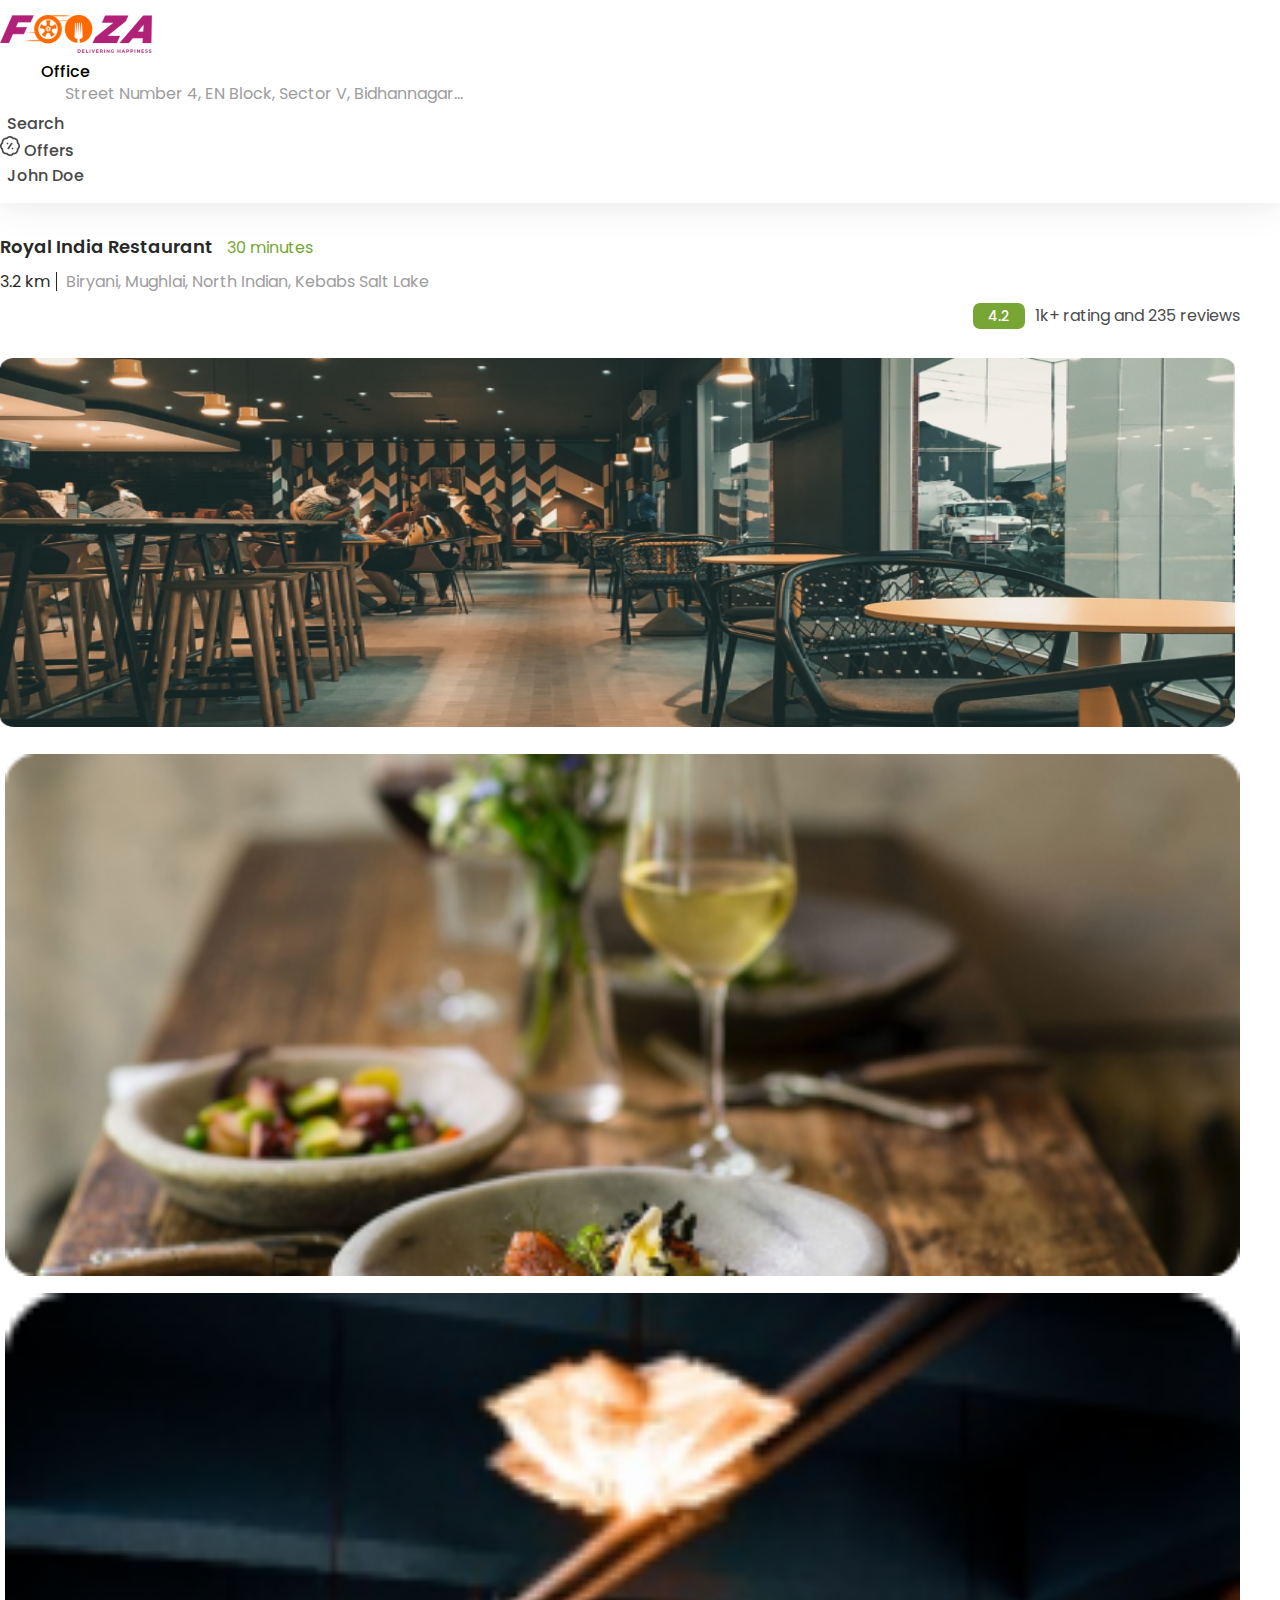
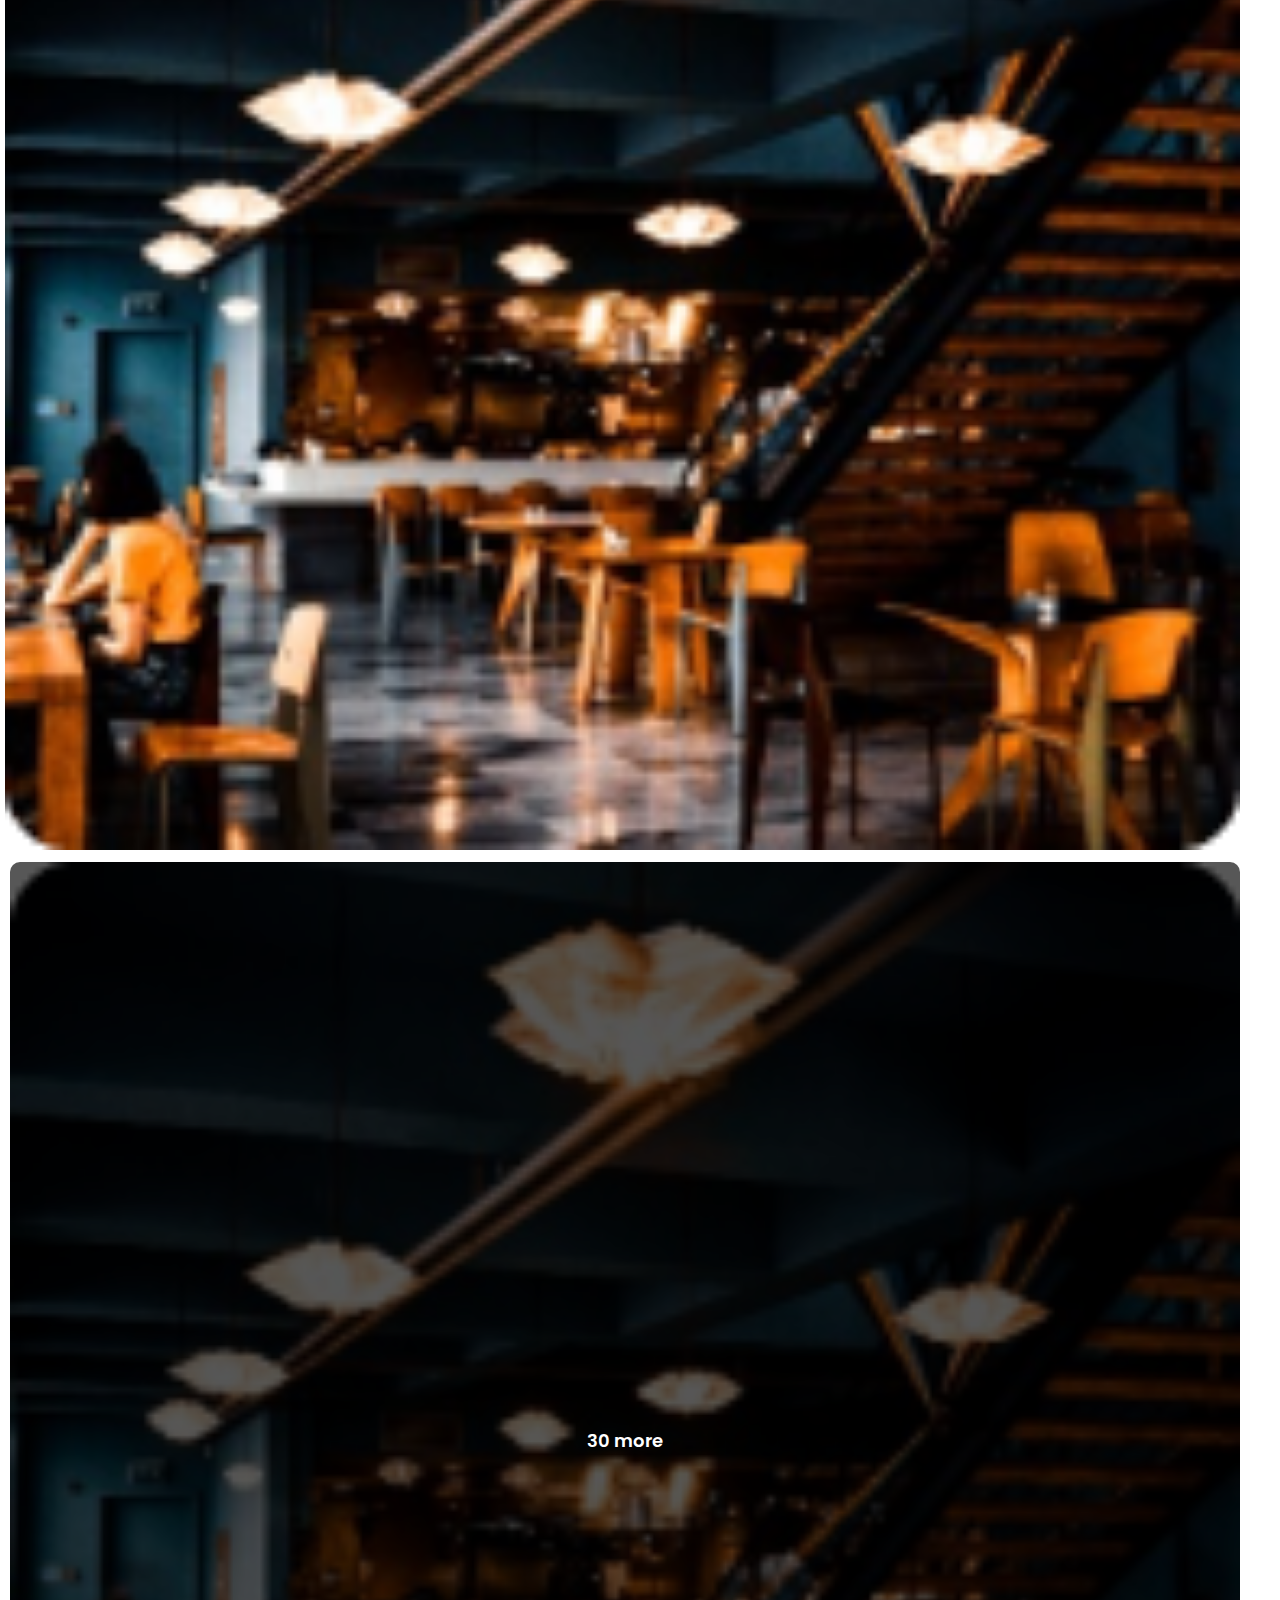
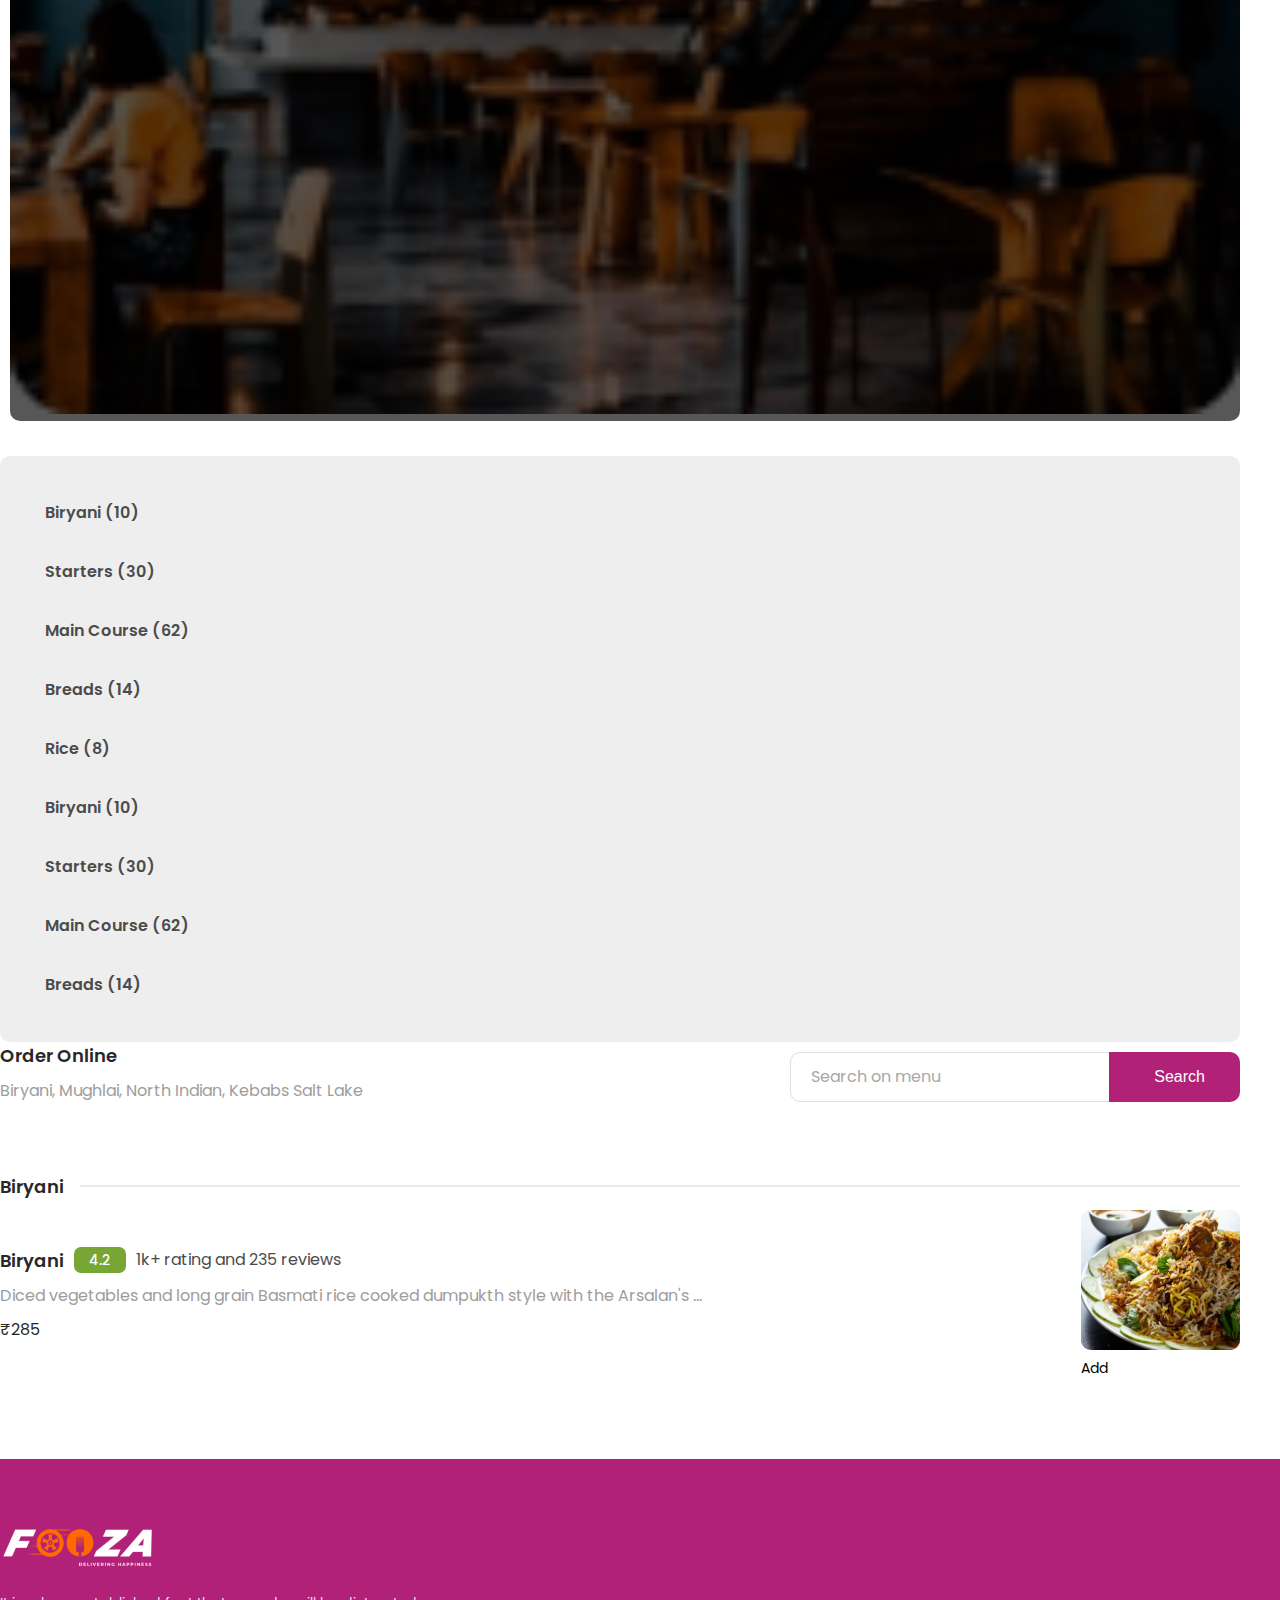
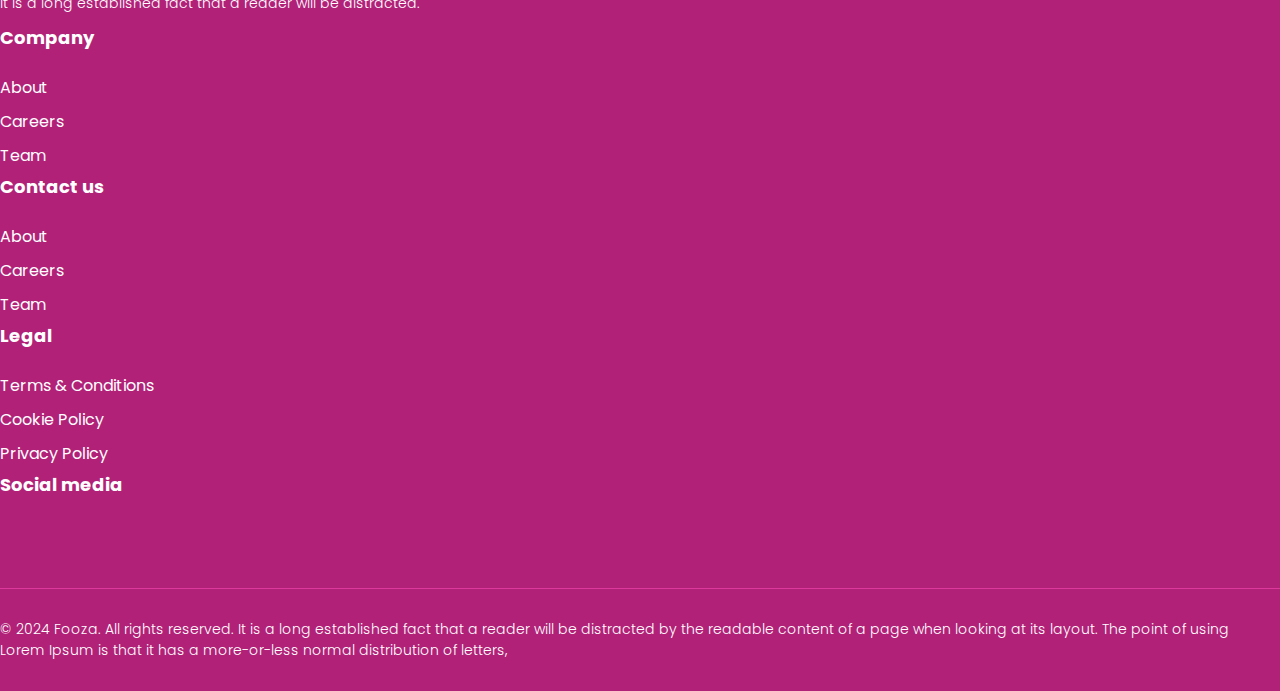
<file: restaurants-details.html>
<!DOCTYPE html>
<html lang="en">

<head>
  <!-- Required meta tags -->
  <meta charset="utf-8" />
  <meta name="viewport" content="width=device-width, initial-scale=1" />
  <!-- Font awesome-->
  <link rel="stylesheet" href="https://cdnjs.cloudflare.com/ajax/libs/font-awesome/6.4.0/css/all.min.css"
    integrity="sha512-iecdLmaskl7CVkqkXNQ/ZH/XLlvWZOJyj7Yy7tcenmpD1ypASozpmT/E0iPtmFIB46ZmdtAc9eNBvH0H/ZpiBw=="
    crossorigin="anonymous" referrerpolicy="no-referrer" />
  <!-- Bootstrap CSS -->
  <link rel="stylesheet" href="https://cdn.jsdelivr.net/npm/bootstrap@4.5.3/dist/css/bootstrap.min.css"
    integrity="sha384-TX8t27EcRE3e/ihU7zmQxVncDAy5uIKz4rEkgIXeMed4M0jlfIDPvg6uqKI2xXr2" crossorigin="anonymous" />

  <link rel="preconnect" href="https://fonts.googleapis.com" />
  <link rel="preconnect" href="https://fonts.gstatic.com" crossorigin />
  <link href="https://fonts.googleapis.com/css2?family=Jost:wght@100;200;300;400;500;600;700;800;900&display=swap"
    rel="stylesheet" />

  <link rel="preconnect" href="https://fonts.googleapis.com" />
  <link rel="preconnect" href="https://fonts.gstatic.com" crossorigin />
  <link href="https://fonts.googleapis.com/css2?family=Poppins:wght@100;200;300;400;500;600;700;800;900&display=swap"
    rel="stylesheet" />

  <!-- owl css -->
  <link href="css/owl.carousel.min.css" rel="stylesheet" />

  <!-- Custom Css -->
  <link rel="stylesheet" type="text/css" href="style.css" />
  <link rel="stylesheet" type="text/css" href="./css/custom-two.css" />

  <title>restaurants-details</title>
</head>

<body>

  <header class="search">
    <div class="container">
      <nav class="navbar navbar-expand-lg">
        <a class="navbar-brand" href="#"><img src="./images/tanmay-images/logo-one.png" alt="" /></a>
        <div class="searchbox">
          <label id="location-name" for="cars"><i class="fa-solid fa-location-dot"></i> Office</label>

          <select name="location" id="location">
            <option value="location-one">Street Number 4, EN Block, Sector V, Bidhannagar...</option>
            <option value="location-two">Kolkata railway station</option>
            <option value="location-three">Kolkata airport</option>
            <option value="location-four">Netaji Subhash Chandra Bose national airport</option>
          </select>
          <div class="down-arrow"><i class="fa-solid fa-chevron-down"></i></div>
        </div>

        <ul class="navbar-nav ml-auto">
          <li class="nav-item active">
            <a class="nav-link" href="#"> <i class="fa-solid fa-magnifying-glass"></i>Search</a>
          </li>
          <li class="nav-item">
            <a class="nav-link" href="#"> <img src="./images/tanmay-images/percent.png" alt=""> Offers</a>
          </li>
          <li class="nav-item">
            <a class="nav-link" href="#"><i class="fa-regular fa-user"></i> John Doe</a>
          </li>

        </ul>
      </nav>
    </div>
  </header>
  <!-- banner section -->
  <section class="hero-one-banner">
    <div class="container">
      <div class="row">
        <div class="col-md-6">
          <div class="left">
            <h3 class="royal-header">Royal India Restaurant <time class="royal-mute"> <i
                  class="fa-regular fa-clock"></i> 30 minutes</time></h3>
            <p class="set-location royal-mute"> <span><i class="fa-solid fa-location-dot"></i> 3.2 km</span> Biryani,
              Mughlai, North Indian, Kebabs Salt Lake</p>
          </div>
        </div>
        <div class="col-md-6">
          <div class="right ratting-box">
            <h5 class="royal-mute">
              <span class="ratting"><i class="fa-solid fa-star"></i> 4.2</span>1k+ rating and 235 reviews
            </h5>
          </div>
        </div>
      </div>
      <div class="row">
        <div class="col-md-8">
          <div class="laft-img">
            <img class="image-one" src="./images/tanmay-images/hero-one-img.png" alt="">
          </div>
        </div>
        <div class="col-md-4">
          <div class="right-img">
            <div class="row">
              <div class="col-md-12 p-0">
                <img src="./images/tanmay-images/hero-img-two.png" alt="" class="image-two">
              </div>
              <div class="col-md-6 col-sm-6 p-0">
                <img src="./images/tanmay-images/cards.png" alt="" class="image-three">
              </div>
              <div class="col-md-6 col-sm-6 p-0">
                <div class="last-box">
                  <img src="./images/tanmay-images/cards.png" alt="" class="image-four">
                  <div class="overlay-one">
                    <p class="more-image"><i class="fa-solid fa-plus"></i>30 more</p>
                  </div>

                </div>
              </div>
            </div>
          </div>

        </div>

      </div>
    </div>
  </section>
<section class="resturents-main">
  <div class="container">
    <div class="row">
      <div class="col-md-3">
        <div class="menu-bar">
          <ul>
            <li><a href="#">Biryani (10)</a></li>
            <li><a href="#">Starters (30)</a></li>
            <li><a href="#">Main Course (62)</a></li>
            <li><a href="#">Breads (14)</a></li>
            <li><a href="#">Rice (8)</a></li>
            <li><a href="#">Biryani (10)</a></li>
            <li><a href="#">Starters (30)</a></li>
            <li><a href="#">Main Course (62)</a></li>
            <li><a href="#">Breads (14)</a></li>
          </ul>
        </div>
        
      </div>
      <div class="col-md-9">
        <div class="main-left">
          <div class="top-order">
            <div class="left">
              <h3 class="royal-header">Order Online</h3>
              <p class="royal-mute">Biryani, Mughlai, North Indian, Kebabs Salt Lake</p>
            </div>
            <form class="new-search right">
              <input class="form-control" type="search" placeholder="Search on menu" aria-label="Search">
              <button class="btn" type="submit">
                <i class="fa-solid fa-magnifying-glass"></i> Search
              </button>
            </form>
          </div>
          <!-- section -->
          <div class="menu-top">
            <h3 class="royal-header menu-header">Biryani <span class="bar-line"></span></h3>
          </div>
<div class="menu-item">
  <div class="left">
    <div class="menu-header-one">
      <h3 class="royal-header">Biryani </h3>
      <div class="right ratting-box">
        <h5 class="royal-mute">
          <span class="ratting"><i class="fa-solid fa-star"></i> 4.2</span>1k+ rating and 235 reviews
        </h5>
      </div>
    </div>
    <p class="royal-mute" >Diced vegetables and long grain Basmati rice cooked dumpukth style with the Arsalan's ...</p>
<h6 class="royal-mute main-color">₹285</h6>
  </div>
  <div class="right">
    <img src="./images/tanmay-images/cart-imge.png" alt="">
    <p class="add-cart">Add</p>
  </div>
</div>
        </div>
      </div>
    </div>
  </div>
</section>

  <!-- footer -->
  <footer>
    <div class="container">
      <div class="row">
        <div class="col-lg-3 col-md-6">
          <figure>
            <a href="#"><img src="images/logo.png" class="img-fluid" alt="" /></a>
          </figure>
          <h5>
            It is a long established fact that a reader will be distracted.
          </h5>
        </div>
        <div class="col-lg-2 col-md-6">
          <h3>Company</h3>
          <ul>
            <li><a href="#">About</a></li>
            <li><a href="#">Careers</a></li>
            <li><a href="#">Team</a></li>
          </ul>
        </div>
        <div class="col-lg-2 col-md-6">
          <h3>Contact us</h3>
          <ul>
            <li><a href="#">About</a></li>
            <li><a href="#">Careers</a></li>
            <li><a href="#">Team</a></li>
          </ul>
        </div>
        <div class="col-lg-2 col-md-6">
          <h3>Legal</h3>
          <ul>
            <li><a href="#">Terms & Conditions</a></li>
            <li><a href="#">Cookie Policy</a></li>
            <li><a href="#">Privacy Policy</a></li>
          </ul>
        </div>
        <div class="col-lg-3 col-md-6">
          <h3>Social media</h3>
          <ul class="social-media">
            <li><a href="#"><i class="fa-brands fa-facebook-f"></i></a></li>
            <li><a href="#"><i class="fa-brands fa-twitter"></i></a></li>
            <li><a href="#"><i class="fa-brands fa-instagram"></i></a></li>
            <li><a href="#"><i class="fa-brands fa-youtube"></i></a></li>
            <li><a href="#"><i class="fa-brands fa-linkedin"></i></a></li>
          </ul>
        </div>
      </div>
    </div>
    <div class="copy-right">
      <div class="container">
        <div class="row">
          <div class="col-md-12">
            <p>
              © 2024 Fooza. All rights reserved. It is a long established fact
              that a reader will be distracted by the readable content of a
              page when looking at its layout. The point of using Lorem Ipsum
              is that it has a more-or-less normal distribution of letters,
            </p>
          </div>
        </div>
      </div>
    </div>
  </footer>
  <!-- jQuery & bootstrap js-->
  <!-- Bootstrap Bundle with Popper -->
  <script src="https://code.jquery.com/jquery-3.5.1.slim.min.js"
    integrity="sha384-DfXdz2htPH0lsSSs5nCTpuj/zy4C+OGpamoFVy38MVBnE+IbbVYUew+OrCXaRkfj"
    crossorigin="anonymous"></script>
  <script src="https://cdn.jsdelivr.net/npm/bootstrap@4.5.3/dist/js/bootstrap.bundle.min.js"
    integrity="sha384-ho+j7jyWK8fNQe+A12Hb8AhRq26LrZ/JpcUGGOn+Y7RsweNrtN/tE3MoK7ZeZDyx"
    crossorigin="anonymous"></script>
  <!-- owl js -->
  <script src="js/owl.carousel.min.js"></script>
  <script src="js/custom.js"></script>
</body>

</html>
</file>
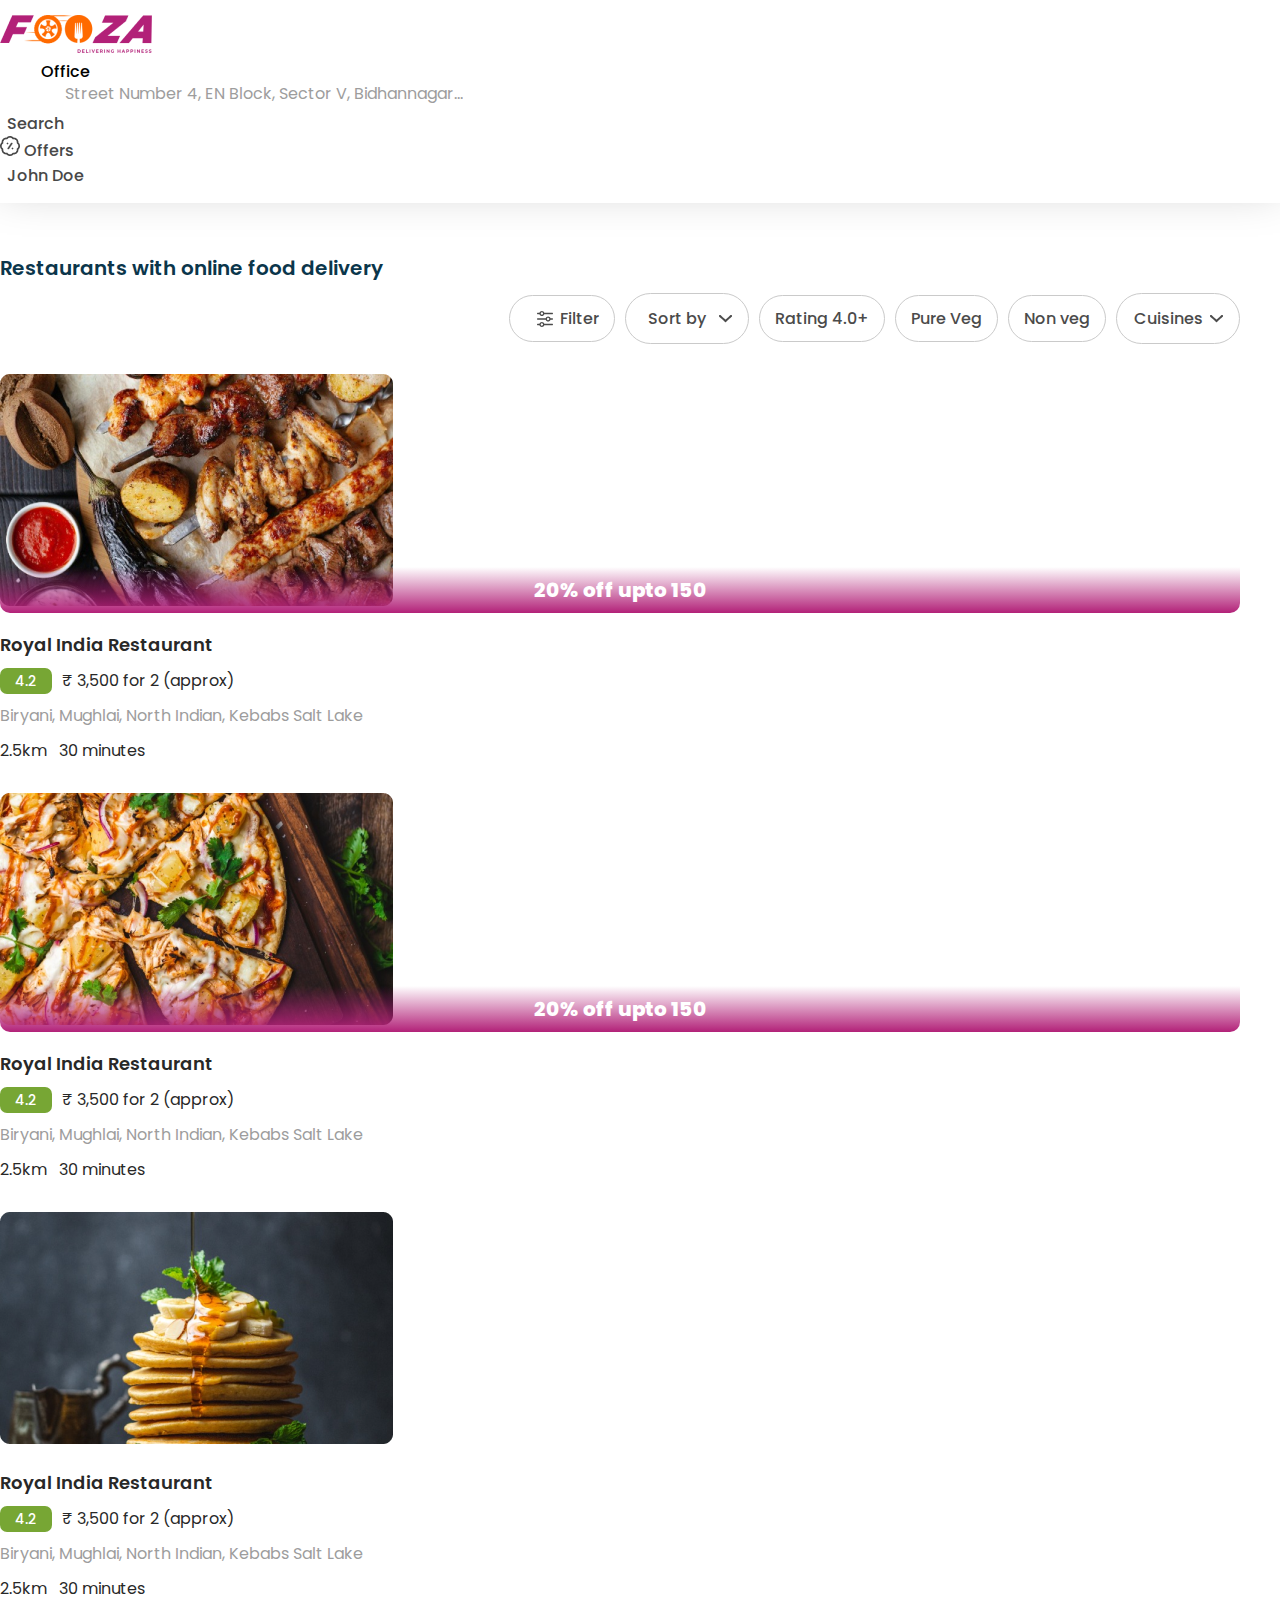
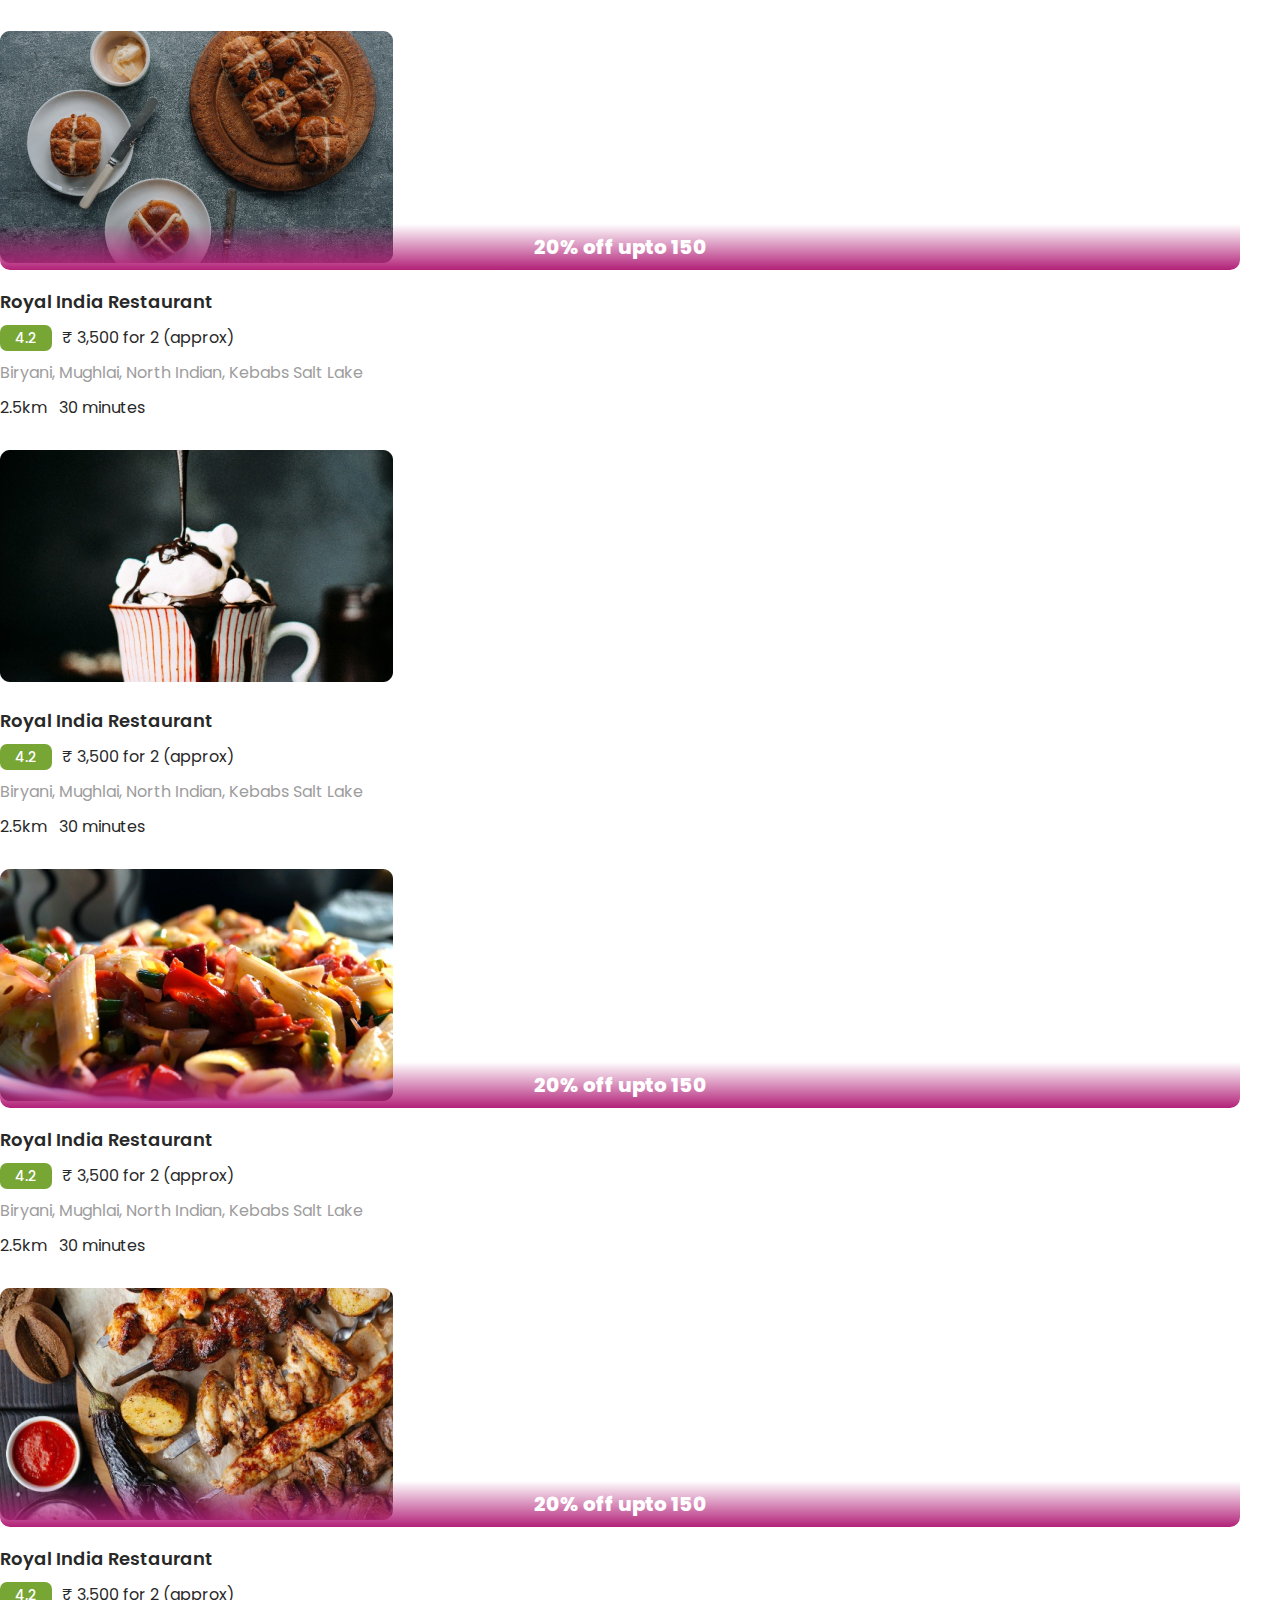
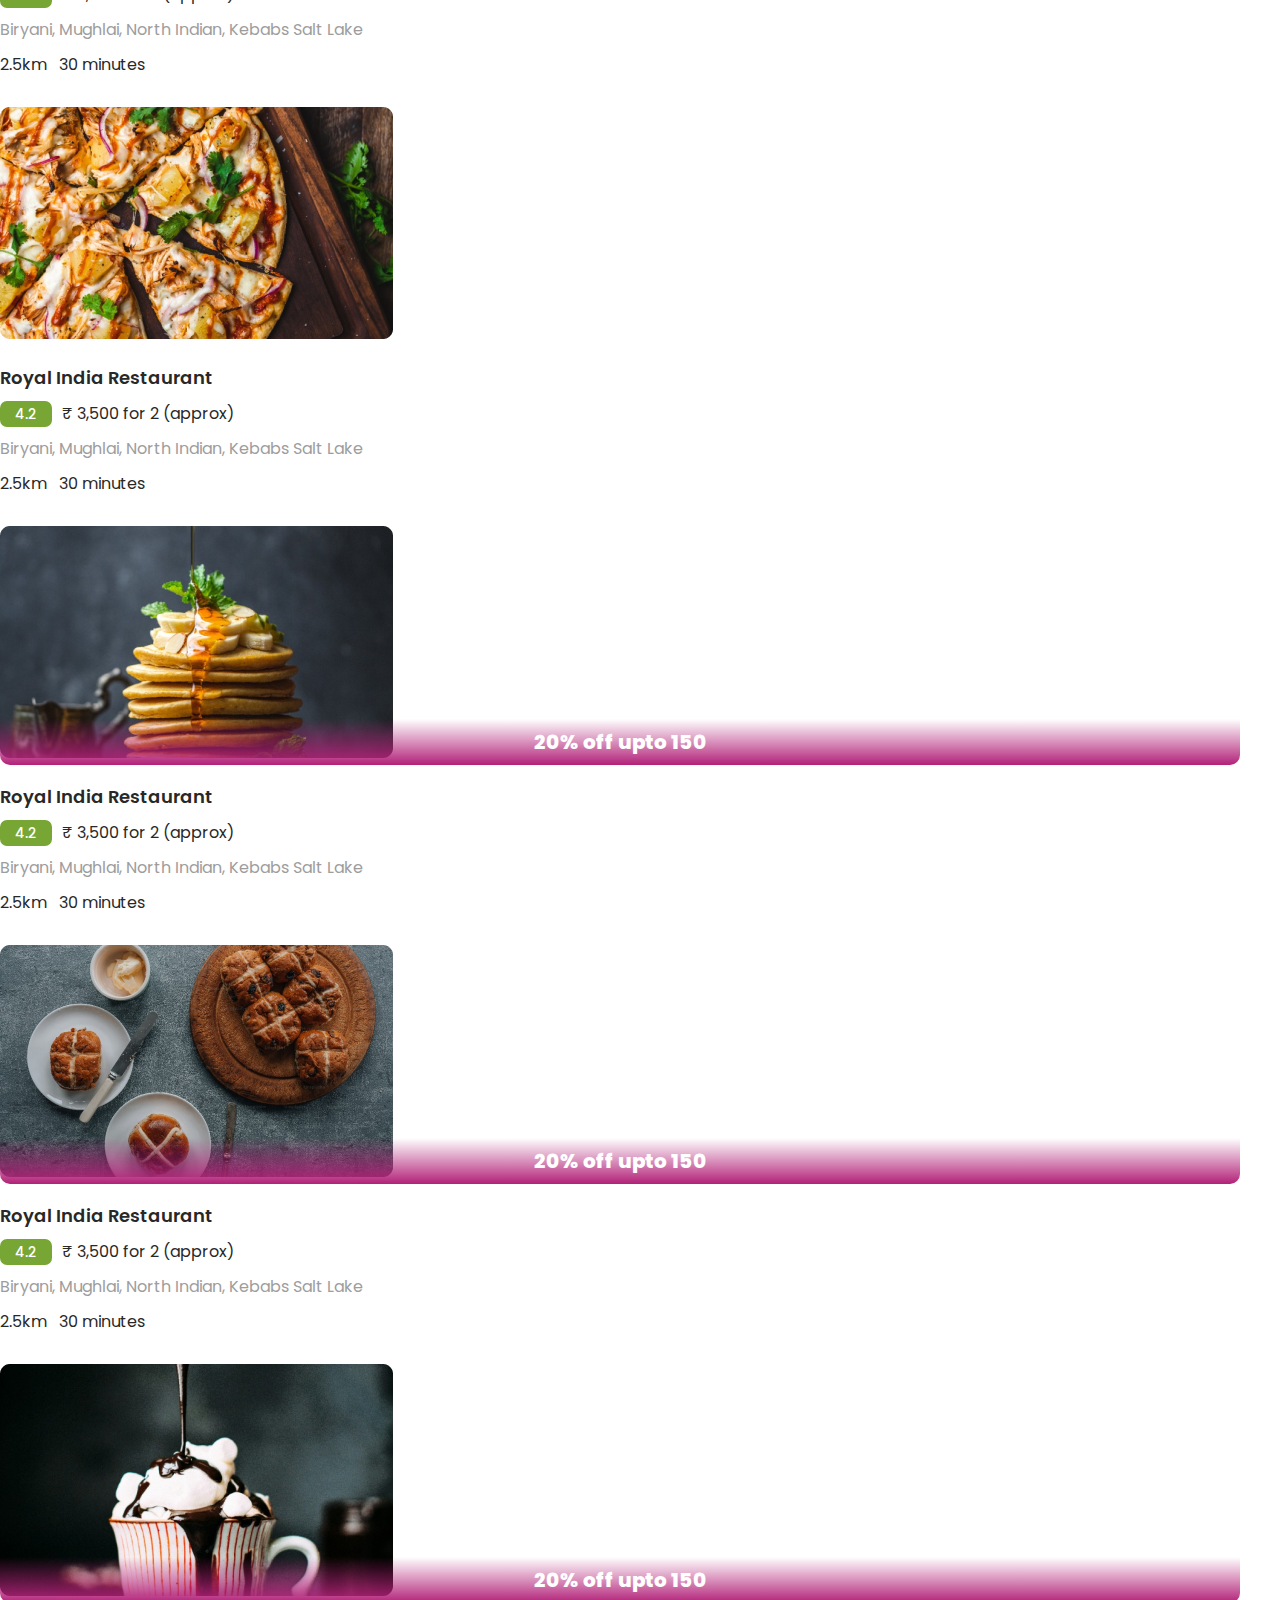
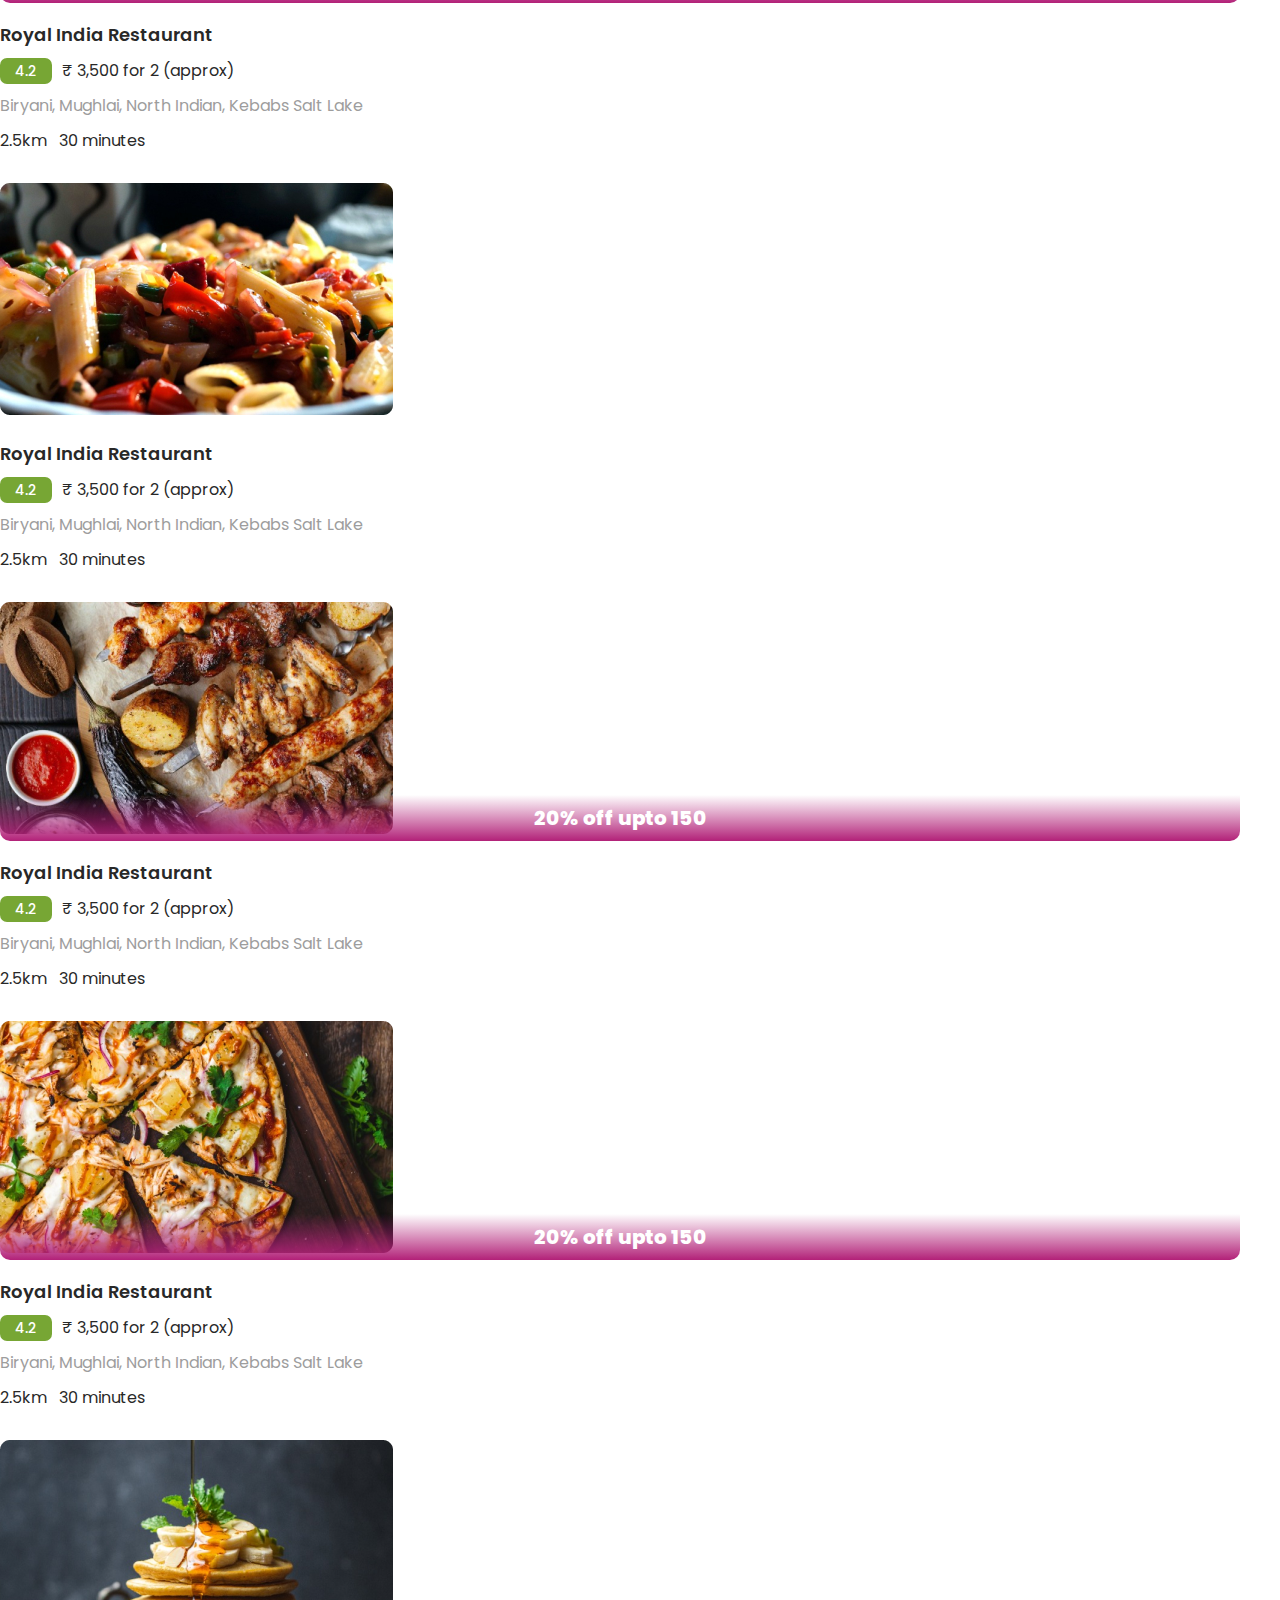
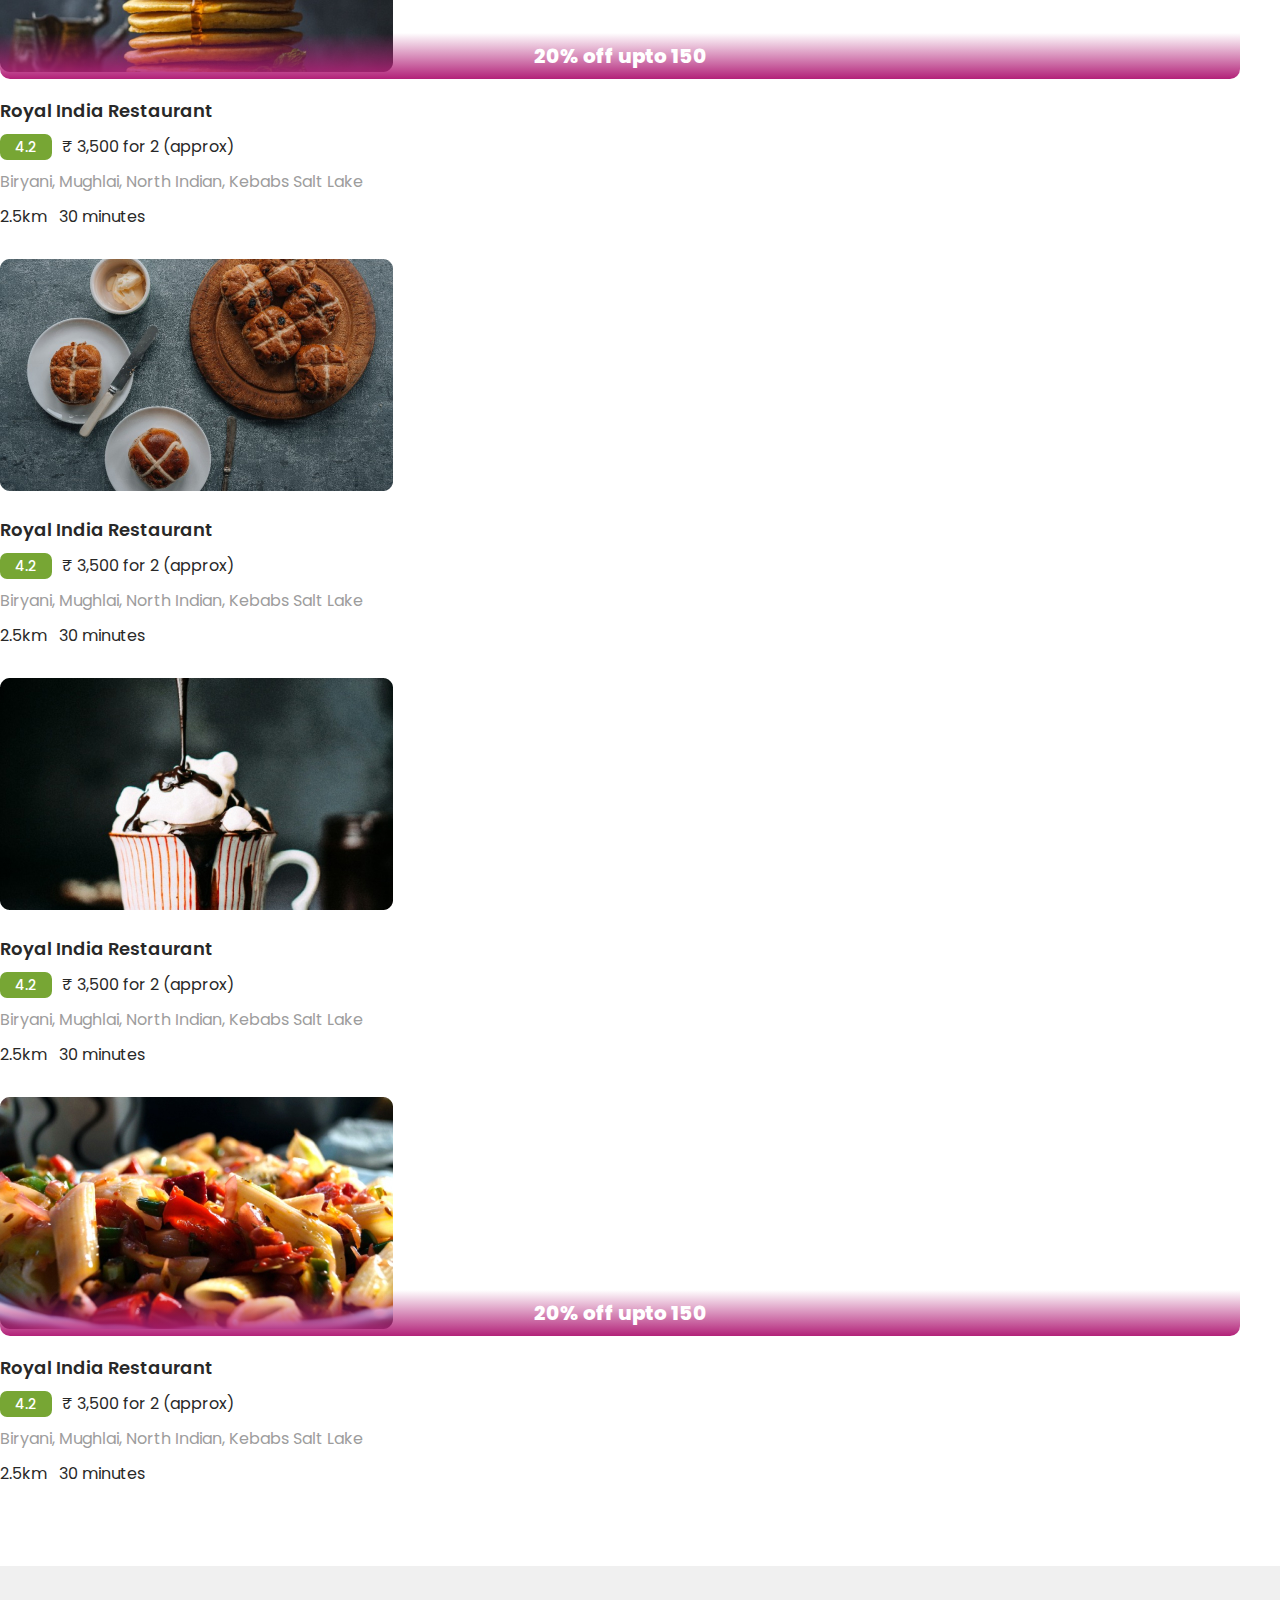
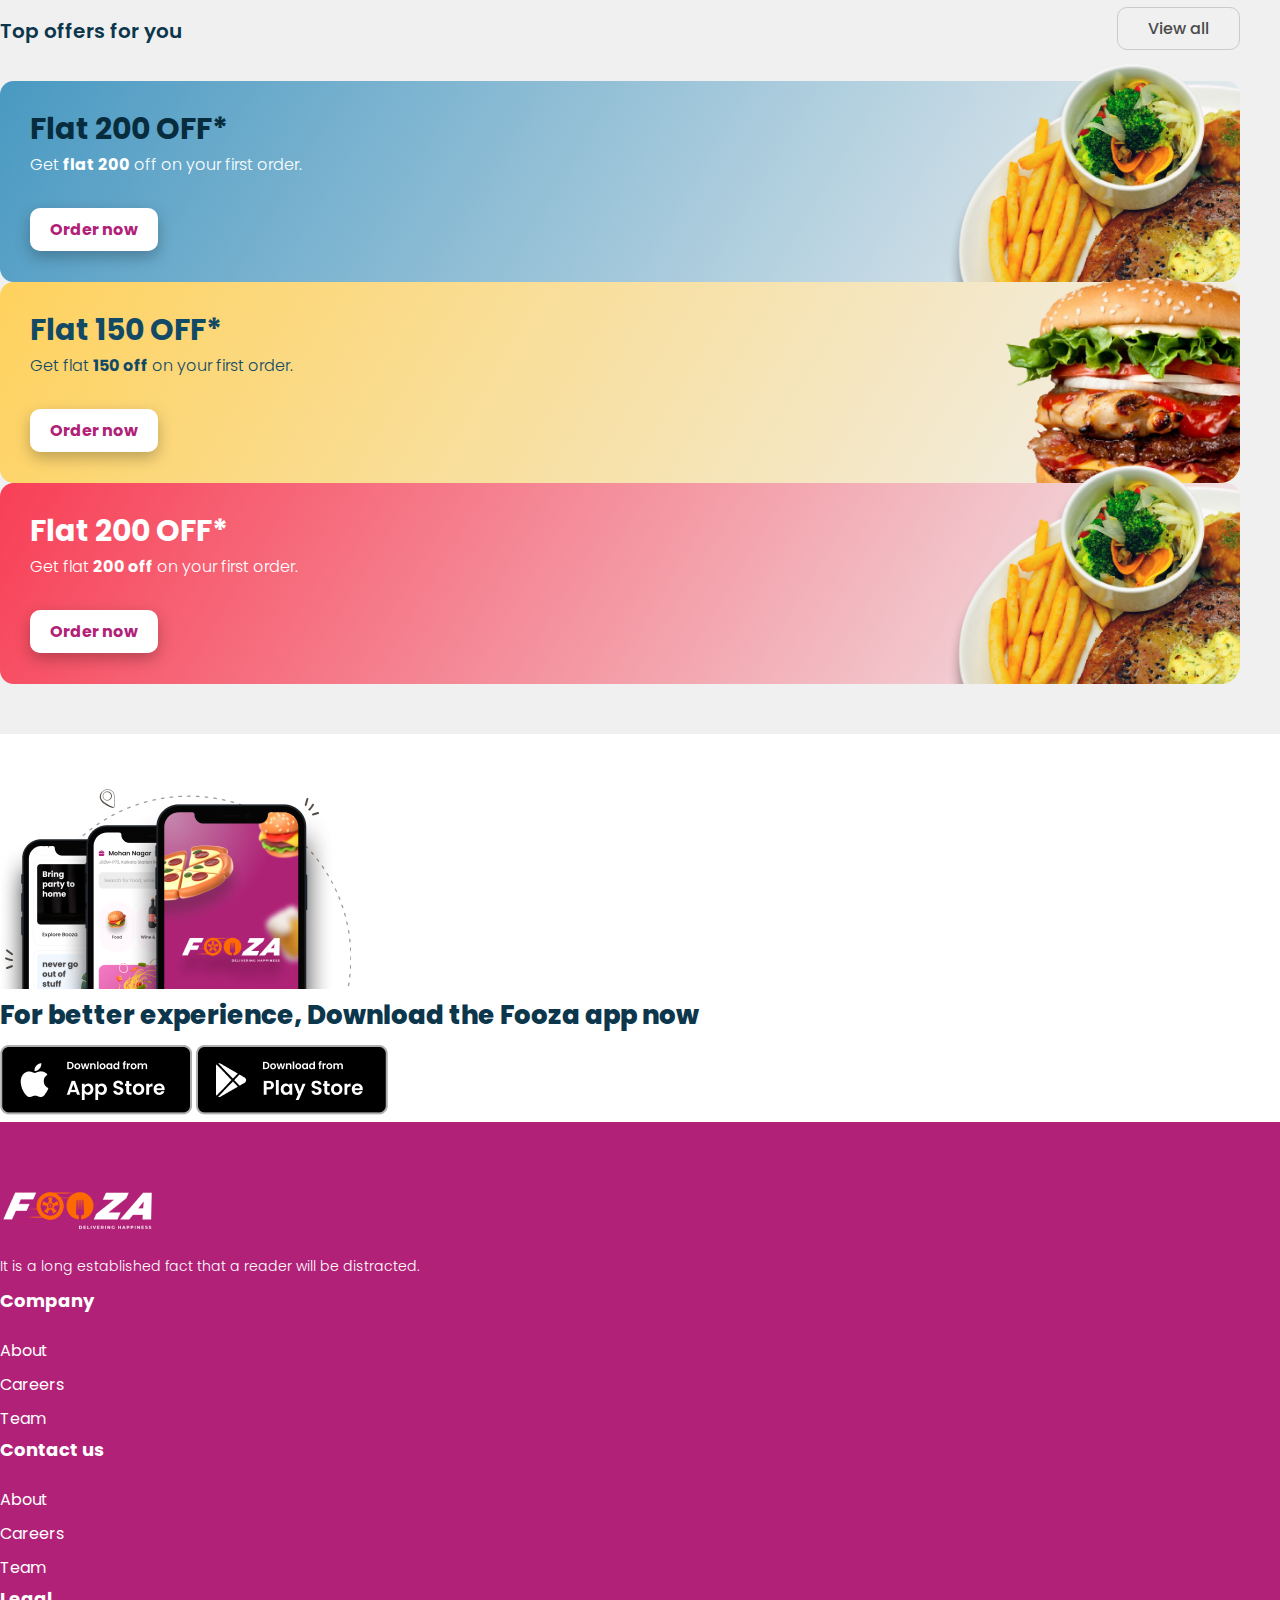
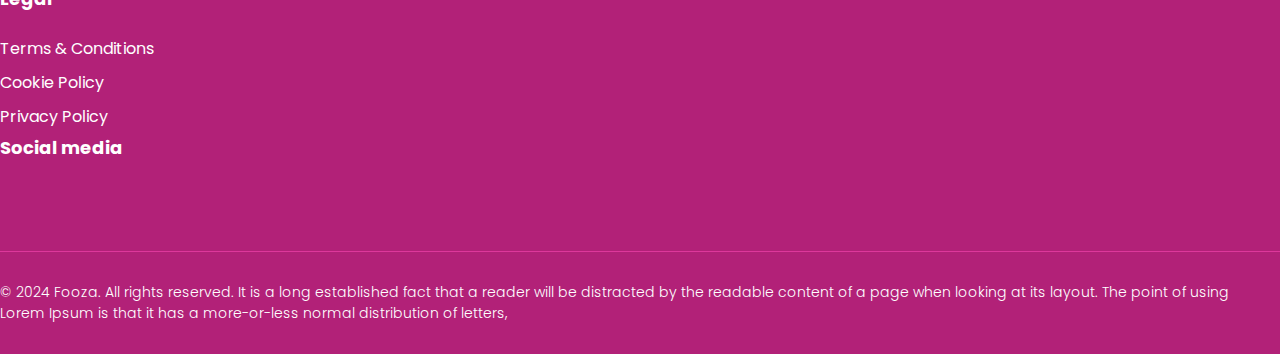
<file: restaurants-listing.html>
<!DOCTYPE html>
<html lang="en">

<head>
  <!-- Required meta tags -->
  <meta charset="utf-8" />
  <meta name="viewport" content="width=device-width, initial-scale=1" />
  <!-- Font awesome-->
  <link rel="stylesheet" href="https://cdnjs.cloudflare.com/ajax/libs/font-awesome/6.4.0/css/all.min.css"
    integrity="sha512-iecdLmaskl7CVkqkXNQ/ZH/XLlvWZOJyj7Yy7tcenmpD1ypASozpmT/E0iPtmFIB46ZmdtAc9eNBvH0H/ZpiBw=="
    crossorigin="anonymous" referrerpolicy="no-referrer" />
  <!-- Bootstrap CSS -->
  <link rel="stylesheet" href="https://cdn.jsdelivr.net/npm/bootstrap@4.5.3/dist/css/bootstrap.min.css"
    integrity="sha384-TX8t27EcRE3e/ihU7zmQxVncDAy5uIKz4rEkgIXeMed4M0jlfIDPvg6uqKI2xXr2" crossorigin="anonymous" />

  <link rel="preconnect" href="https://fonts.googleapis.com" />
  <link rel="preconnect" href="https://fonts.gstatic.com" crossorigin />
  <link href="https://fonts.googleapis.com/css2?family=Jost:wght@100;200;300;400;500;600;700;800;900&display=swap"
    rel="stylesheet" />

  <link rel="preconnect" href="https://fonts.googleapis.com" />
  <link rel="preconnect" href="https://fonts.gstatic.com" crossorigin />
  <link href="https://fonts.googleapis.com/css2?family=Poppins:wght@100;200;300;400;500;600;700;800;900&display=swap"
    rel="stylesheet" />

  <!-- owl css -->
  <link href="css/owl.carousel.min.css" rel="stylesheet" />

  <!-- Custom Css -->
  <link rel="stylesheet" type="text/css" href="style.css" />
  <link rel="stylesheet" type="text/css" href="./css/custom-two.css" />

  <title>restaurants-listing</title>
</head>

<body>

  <header class="search">
    <div class="container">
      <nav class="navbar navbar-expand-lg">
        <a class="navbar-brand" href="#"><img src="./images/tanmay-images/logo-one.png" alt="" /></a>
        <div class="searchbox">
          <label id="location-name" for="cars"><i class="fa-solid fa-location-dot"></i> Office</label>

          <select name="location" id="location">
            <option value="location-one">Street Number 4, EN Block, Sector V, Bidhannagar...</option>
            <option value="location-two">Kolkata railway station</option>
            <option value="location-three">Kolkata airport</option>
            <option value="location-four">Netaji Subhash Chandra Bose national airport</option>
          </select>
          <div class="down-arrow"><i class="fa-solid fa-chevron-down"></i></div>
        </div>

        <ul class="navbar-nav ml-auto">
          <li class="nav-item active">
            <a class="nav-link" href="#"> <i class="fa-solid fa-magnifying-glass"></i>Search</a>
          </li>
          <li class="nav-item">
            <a class="nav-link" href="#"> <img src="./images/tanmay-images/percent.png" alt=""> Offers</a>
          </li>
          <li class="nav-item">
            <a class="nav-link" href="#"><i class="fa-regular fa-user"></i> John Doe</a>
          </li>

        </ul>
      </nav>
    </div>
  </header>
<!-- banner section -->
<section class="home-restaurants-section restaurants-sec">
    <div class="container">
      <div class="row">
        <div class="col-lg-4 col-md-12">
          <h2>Restaurants with online food delivery</h2>
        </div>
        <div class="col-lg-8 col-md-12">
          <ul>
          
            <li>
              <a href="#">
                <svg
                  xmlns="http://www.w3.org/2000/svg"
                  width="16"
                  height="16"
                  viewBox="0 0 16 16"
                  fill="none"
                >
                  <path
                    d="M0.666667 3.16684H2.49067C2.63376 3.69333 2.94612 4.1581 3.37955 4.48946C3.81299 4.82082 4.34341 5.00035 4.889 5.00035C5.43459 5.00035 5.96501 4.82082 6.39845 4.48946C6.83188 4.1581 7.14424 3.69333 7.28733 3.16684H15.3333C15.5101 3.16684 15.6797 3.0966 15.8047 2.97158C15.9298 2.84655 16 2.67698 16 2.50017C16 2.32336 15.9298 2.15379 15.8047 2.02877C15.6797 1.90374 15.5101 1.83351 15.3333 1.83351H7.28733C7.14424 1.30702 6.83188 0.842243 6.39845 0.510885C5.96501 0.179527 5.43459 0 4.889 0C4.34341 0 3.81299 0.179527 3.37955 0.510885C2.94612 0.842243 2.63376 1.30702 2.49067 1.83351H0.666667C0.489856 1.83351 0.320286 1.90374 0.195262 2.02877C0.0702379 2.15379 0 2.32336 0 2.50017C0 2.67698 0.0702379 2.84655 0.195262 2.97158C0.320286 3.0966 0.489856 3.16684 0.666667 3.16684ZM4.88867 1.33351C5.11941 1.33351 5.34497 1.40193 5.53683 1.53012C5.72869 1.65832 5.87822 1.84053 5.96653 2.05371C6.05483 2.26689 6.07793 2.50147 6.03292 2.72778C5.9879 2.95409 5.87679 3.16197 5.71362 3.32513C5.55046 3.48829 5.34258 3.59941 5.11627 3.64442C4.88996 3.68944 4.65538 3.66633 4.4422 3.57803C4.22902 3.48973 4.04681 3.3402 3.91862 3.14834C3.79042 2.95648 3.722 2.73092 3.722 2.50017C3.72235 2.19086 3.84538 1.89432 4.0641 1.6756C4.28281 1.45689 4.57936 1.33386 4.88867 1.33351Z"
                    fill="#4B4B4B"
                  />
                  <path
                    d="M15.3333 7.33269H13.5093C13.3665 6.80608 13.0542 6.34114 12.6208 6.00964C12.1874 5.67815 11.657 5.49854 11.1113 5.49854C10.5657 5.49854 10.0352 5.67815 9.60182 6.00964C9.16842 6.34114 8.85619 6.80608 8.71333 7.33269H0.666667C0.489856 7.33269 0.320286 7.40293 0.195262 7.52795C0.0702379 7.65297 0 7.82254 0 7.99935C0 8.17616 0.0702379 8.34573 0.195262 8.47076C0.320286 8.59578 0.489856 8.66602 0.666667 8.66602H8.71333C8.85619 9.19263 9.16842 9.65757 9.60182 9.98906C10.0352 10.3206 10.5657 10.5002 11.1113 10.5002C11.657 10.5002 12.1874 10.3206 12.6208 9.98906C13.0542 9.65757 13.3665 9.19263 13.5093 8.66602H15.3333C15.5101 8.66602 15.6797 8.59578 15.8047 8.47076C15.9298 8.34573 16 8.17616 16 7.99935C16 7.82254 15.9298 7.65297 15.8047 7.52795C15.6797 7.40293 15.5101 7.33269 15.3333 7.33269ZM11.1113 9.16602C10.8806 9.16602 10.655 9.09759 10.4632 8.9694C10.2713 8.8412 10.1218 8.659 10.0335 8.44582C9.94517 8.23264 9.92207 7.99806 9.96708 7.77175C10.0121 7.54544 10.1232 7.33756 10.2864 7.1744C10.4495 7.01124 10.6574 6.90012 10.8837 6.85511C11.11 6.81009 11.3446 6.83319 11.5578 6.9215C11.771 7.0098 11.9532 7.15933 12.0814 7.35119C12.2096 7.54305 12.278 7.76861 12.278 7.99935C12.2776 8.30866 12.1546 8.6052 11.9359 8.82392C11.7172 9.04264 11.4206 9.16566 11.1113 9.16602Z"
                    fill="#4B4B4B"
                  />
                  <path
                    d="M15.3333 12.8335H7.28733C7.14424 12.307 6.83188 11.8422 6.39845 11.5109C5.96501 11.1795 5.43459 11 4.889 11C4.34341 11 3.81299 11.1795 3.37955 11.5109C2.94612 11.8422 2.63376 12.307 2.49067 12.8335H0.666667C0.489856 12.8335 0.320286 12.9037 0.195262 13.0288C0.0702379 13.1538 0 13.3234 0 13.5002C0 13.677 0.0702379 13.8465 0.195262 13.9716C0.320286 14.0966 0.489856 14.1668 0.666667 14.1668H2.49067C2.63376 14.6933 2.94612 15.1581 3.37955 15.4894C3.81299 15.8208 4.34341 16.0003 4.889 16.0003C5.43459 16.0003 5.96501 15.8208 6.39845 15.4894C6.83188 15.1581 7.14424 14.6933 7.28733 14.1668H15.3333C15.5101 14.1668 15.6797 14.0966 15.8047 13.9716C15.9298 13.8465 16 13.677 16 13.5002C16 13.3234 15.9298 13.1538 15.8047 13.0288C15.6797 12.9037 15.5101 12.8335 15.3333 12.8335ZM4.88867 14.6668C4.65792 14.6668 4.43236 14.5984 4.2405 14.4702C4.04864 14.342 3.89911 14.1598 3.81081 13.9466C3.72251 13.7334 3.6994 13.4989 3.74442 13.2726C3.78943 13.0462 3.90055 12.8384 4.06371 12.6752C4.22687 12.512 4.43475 12.4009 4.66106 12.3559C4.88737 12.3109 5.12195 12.334 5.33513 12.4223C5.54831 12.5106 5.73052 12.6601 5.85871 12.852C5.98691 13.0439 6.05533 13.2694 6.05533 13.5002C6.0548 13.8094 5.93172 14.1059 5.71304 14.3245C5.49436 14.5432 5.19792 14.6663 4.88867 14.6668Z"
                    fill="#4B4B4B"
                  />
                </svg>
                Filter
              </a>
            </li>
            <li>
              <select>
                <option>Sort by</option>
                <option>Sort by 1</option>
                <option>Sort by 2</option>
                <option>Sort by 3</option>
              </select>
            </li>
            <li>
                <a href="#">

                    Rating 4.0+
                </a>
               
              </li>
              <li>
                <a href="#">

                    Pure Veg
                </a>
               
              </li>
              <li>
                <a href="#">

                    Non veg
                </a>
              
              </li>
           
              <li>
                <select>
                  <option>Cuisines</option>
                  <option>Sort by 1</option>
                  <option>Sort by 2</option>
                  <option>Sort by 3</option>
                </select>
              </li>
          </ul>
        </div>
      </div>
      <div class="item">
        <div class="row">
          <div class="col-lg-4 col-md-6">
            <div class="open">
              <figure>
                <img src="images/Frame 14.jpg" class="img-fluid" alt="" />
                <figcaption>20% off upto 150</figcaption>
              </figure>
              <h4>Royal India Restaurant</h4>
              <h5>
                <span><i class="fa-solid fa-star"></i> 4.2</span>₹ 3,500 for 2
                (approx)
              </h5>
              <p>Biryani, Mughlai, North Indian, Kebabs Salt Lake</p>
              <p class="card-time">2.5km <time> <i class="fa-regular fa-clock"></i> 30 minutes</time></p>
            </div>
          </div>
          <div class="col-lg-4 col-md-6">
            <div class="open">
              <figure>
                <img src="images/Frame 14 (1).png" class="img-fluid" alt="" />
                <figcaption>20% off upto 150</figcaption>
              </figure>
              <h4>Royal India Restaurant</h4>
              <h5>
                <span><i class="fa-solid fa-star"></i> 4.2</span>₹ 3,500 for 2
                (approx)
              </h5>
              <p>Biryani, Mughlai, North Indian, Kebabs Salt Lake</p>
              <p class="card-time">2.5km <time> <i class="fa-regular fa-clock"></i> 30 minutes</time></p>
            </div>
          </div>
          <div class="col-lg-4 col-md-6">
            <div class="open">
              <figure>
                <img src="images/Frame 14.png" class="img-fluid" alt="" />
              </figure>
              <h4>Royal India Restaurant</h4>
              <h5>
                <span><i class="fa-solid fa-star"></i> 4.2</span>₹ 3,500 for 2
                (approx)
              </h5>
              <p>Biryani, Mughlai, North Indian, Kebabs Salt Lake</p>
              <p class="card-time">2.5km <time> <i class="fa-regular fa-clock"></i> 30 minutes</time></p>
            </div>
          </div>
          <div class="col-lg-4 col-md-6">
            <div class="open">
              <figure>
                <img src="images/Frame 15.png" class="img-fluid" alt="" />
                <figcaption>20% off upto 150</figcaption>
              </figure>
              <h4>Royal India Restaurant</h4>
              <h5>
                <span><i class="fa-solid fa-star"></i> 4.2</span>₹ 3,500 for 2
                (approx)
              </h5>
              <p>Biryani, Mughlai, North Indian, Kebabs Salt Lake</p>
              <p class="card-time">2.5km <time> <i class="fa-regular fa-clock"></i> 30 minutes</time></p>
            </div>
          </div>
          <div class="col-lg-4 col-md-6">
            <div class="open">
              <figure>
                <img src="images/Frame 16.jpg" class="img-fluid" alt="" />
              </figure>
              <h4>Royal India Restaurant</h4>
              <h5>
                <span><i class="fa-solid fa-star"></i> 4.2</span>₹ 3,500 for 2
                (approx)
              </h5>
              <p>Biryani, Mughlai, North Indian, Kebabs Salt Lake</p>
              <p class="card-time">2.5km <time> <i class="fa-regular fa-clock"></i> 30 minutes</time></p>
            </div>
          </div>
          <div class="col-lg-4 col-md-6">
            <div class="open">
              <figure>
                <img src="images/Frame 17.jpg" class="img-fluid" alt="" />
                <figcaption>20% off upto 150</figcaption>
              </figure>
              <h4>Royal India Restaurant</h4>
              <h5>
                <span><i class="fa-solid fa-star"></i> 4.2</span>₹ 3,500 for 2
                (approx)
              </h5>
              <p>Biryani, Mughlai, North Indian, Kebabs Salt Lake</p>
              <p class="card-time">2.5km <time> <i class="fa-regular fa-clock"></i> 30 minutes</time></p>
            </div>
          </div>
          <div class="col-lg-4 col-md-6">
            <div class="open">
              <figure>
                <img src="images/Frame 14.jpg" class="img-fluid" alt="" />
                <figcaption>20% off upto 150</figcaption>
              </figure>
              <h4>Royal India Restaurant</h4>
              <h5>
                <span><i class="fa-solid fa-star"></i> 4.2</span>₹ 3,500 for 2
                (approx)
              </h5>
              <p>Biryani, Mughlai, North Indian, Kebabs Salt Lake</p>
              <p class="card-time">2.5km <time> <i class="fa-regular fa-clock"></i> 30 minutes</time></p>
            </div>
          </div>
          <div class="col-lg-4 col-md-6">
            <div class="open">
              <figure>
                <img src="images/Frame 14 (1).png" class="img-fluid" alt="" />
              </figure>
              <h4>Royal India Restaurant</h4>
              <h5>
                <span><i class="fa-solid fa-star"></i> 4.2</span>₹ 3,500 for 2
                (approx)
              </h5>
              <p>Biryani, Mughlai, North Indian, Kebabs Salt Lake</p>
              <p class="card-time">2.5km <time> <i class="fa-regular fa-clock"></i> 30 minutes</time></p>
            </div>
          </div>
          <div class="col-lg-4 col-md-6">
            <div class="open">
              <figure>
                <img src="images/Frame 14.png" class="img-fluid" alt="" />
                <figcaption>20% off upto 150</figcaption>
              </figure>
              <h4>Royal India Restaurant</h4>
              <h5>
                <span><i class="fa-solid fa-star"></i> 4.2</span>₹ 3,500 for 2
                (approx)
              </h5>
              <p>Biryani, Mughlai, North Indian, Kebabs Salt Lake</p>
              <p class="card-time">2.5km <time> <i class="fa-regular fa-clock"></i> 30 minutes</time></p>
            </div>
          </div>
          <div class="col-lg-4 col-md-6">
            <div class="open">
              <figure>
                <img src="images/Frame 15.png" class="img-fluid" alt="" />
                <figcaption>20% off upto 150</figcaption>
              </figure>
              <h4>Royal India Restaurant</h4>
              <h5>
                <span><i class="fa-solid fa-star"></i> 4.2</span>₹ 3,500 for 2
                (approx)
              </h5>
              <p>Biryani, Mughlai, North Indian, Kebabs Salt Lake</p>
              <p class="card-time">2.5km <time> <i class="fa-regular fa-clock"></i> 30 minutes</time></p>
            </div>
          </div>
          <div class="col-lg-4 col-md-6">
            <div class="open">
              <figure>
                <img src="images/Frame 16.jpg" class="img-fluid" alt="" />
                <figcaption>20% off upto 150</figcaption>
              </figure>
              <h4>Royal India Restaurant</h4>
              <h5>
                <span><i class="fa-solid fa-star"></i> 4.2</span>₹ 3,500 for 2
                (approx)
              </h5>
              <p>Biryani, Mughlai, North Indian, Kebabs Salt Lake</p>
              <p class="card-time">2.5km <time> <i class="fa-regular fa-clock"></i> 30 minutes</time></p>
            </div>
          </div>
          <div class="col-lg-4 col-md-6">
            <div class="open">
              <figure>
                <img src="images/Frame 17.jpg" class="img-fluid" alt="" />
              </figure>
              <h4>Royal India Restaurant</h4>
              <h5>
                <span><i class="fa-solid fa-star"></i> 4.2</span>₹ 3,500 for 2
                (approx)
              </h5>
              <p>Biryani, Mughlai, North Indian, Kebabs Salt Lake</p>
              <p class="card-time">2.5km <time> <i class="fa-regular fa-clock"></i> 30 minutes</time></p>
            </div>
          </div>
          <div class="col-lg-4 col-md-6">
            <div class="open">
              <figure>
                <img src="images/Frame 14.jpg" class="img-fluid" alt="" />
                <figcaption>20% off upto 150</figcaption>
              </figure>
              <h4>Royal India Restaurant</h4>
              <h5>
                <span><i class="fa-solid fa-star"></i> 4.2</span>₹ 3,500 for 2
                (approx)
              </h5>
              <p>Biryani, Mughlai, North Indian, Kebabs Salt Lake</p>
              <p class="card-time">2.5km <time> <i class="fa-regular fa-clock"></i> 30 minutes</time></p>
            </div>
          </div>
          <div class="col-lg-4 col-md-6">
            <div class="open">
              <figure>
                <img src="images/Frame 14 (1).png" class="img-fluid" alt="" />
                <figcaption>20% off upto 150</figcaption>
              </figure>
              <h4>Royal India Restaurant</h4>
              <h5>
                <span><i class="fa-solid fa-star"></i> 4.2</span>₹ 3,500 for 2
                (approx)
              </h5>
              <p>Biryani, Mughlai, North Indian, Kebabs Salt Lake</p>
              <p class="card-time">2.5km <time> <i class="fa-regular fa-clock"></i> 30 minutes</time></p>
            </div>
          </div>
          <div class="col-lg-4 col-md-6">
            <div class="open">
              <figure>
                <img src="images/Frame 14.png" class="img-fluid" alt="" />
                <figcaption>20% off upto 150</figcaption>
              </figure>
              <h4>Royal India Restaurant</h4>
              <h5>
                <span><i class="fa-solid fa-star"></i> 4.2</span>₹ 3,500 for 2
                (approx)
              </h5>
              <p>Biryani, Mughlai, North Indian, Kebabs Salt Lake</p>
              <p class="card-time">2.5km <time> <i class="fa-regular fa-clock"></i> 30 minutes</time></p>
            </div>
          </div>
          <div class="col-lg-4 col-md-6">
            <div class="open">
              <figure>
                <img src="images/Frame 15.png" class="img-fluid" alt="" />
              </figure>
              <h4>Royal India Restaurant</h4>
              <h5>
                <span><i class="fa-solid fa-star"></i> 4.2</span>₹ 3,500 for 2
                (approx)
              </h5>
              <p>Biryani, Mughlai, North Indian, Kebabs Salt Lake</p>
              <p class="card-time">2.5km <time> <i class="fa-regular fa-clock"></i> 30 minutes</time></p>
            </div>
          </div>
          <div class="col-lg-4 col-md-6">
            <div class="open">
              <figure>
                <img src="images/Frame 16.jpg" class="img-fluid" alt="" />
              </figure>
              <h4>Royal India Restaurant</h4>
              <h5>
                <span><i class="fa-solid fa-star"></i> 4.2</span>₹ 3,500 for 2
                (approx)
              </h5>
              <p>Biryani, Mughlai, North Indian, Kebabs Salt Lake</p>
              <p class="card-time">2.5km <time> <i class="fa-regular fa-clock"></i> 30 minutes</time></p>
            </div>
          </div>
          <div class="col-lg-4 col-md-6">
            <div class="open">
              <figure>
                <img src="images/Frame 17.jpg" class="img-fluid" alt="" />
                <figcaption>20% off upto 150</figcaption>
              </figure>
              <h4>Royal India Restaurant</h4>
              <h5>
                <span><i class="fa-solid fa-star"></i> 4.2</span>₹ 3,500 for 2
                (approx)
              </h5>
              <p>Biryani, Mughlai, North Indian, Kebabs Salt Lake</p>
              <p class="card-time">2.5km <time> <i class="fa-regular fa-clock"></i> 30 minutes</time></p>
            </div>
          </div>
        </div>
       
      </div>
    </div>
  </section>

  <section class="home-section-one home-section-one-new">
    <div class="container">
      <div class="vew-sec">
        <h3>Top offers for you</h3>
        <div class="view-all">
          <a href="#">View all</a>
        </div>
      </div>
      <div class="row">
        <div class="col-lg-4 col-md-12">
          <div class="box box-1">
              <h3>Flat 200 OFF*</h3>
              <h5>Get <span>flat 200</span> off on your first order.</h5>
              <div class="order-btn">
                <a href="#">Order now</a>         
              </div>
              <figure>
                <img src="images/image-11.png" class="img-fluid" alt="">
              </figure>
            </div> 
        </div>
        <div class="col-lg-4 col-md-12">
          <div class="box box-2">
            <h3>Flat 150 OFF*</h3>
            <h5>Get flat <span>150 off</span> on your first order.</h5>
            <div class="order-btn">
              <a href="#">Order now</a>         
            </div>
            <figure>
              <img src="images/image-12.png" class="img-fluid" alt="">
            </figure>
          </div> 
        </div>
        <div class="col-lg-4 col-md-12">
          <div class="box box-3">
            <h3>Flat 200 OFF*</h3>
            <h5>Get flat <span>200 off</span> on your first order.</h5>
            <div class="order-btn">
              <a href="#">Order now</a>         
            </div>
            <figure>
              <img src="images/image-11.png" class="img-fluid" alt="">
            </figure>
          </div> 
        </div>
      </div>
    </div>
  </section>
  <section class="app-store">
    <div class="container">
      <div class="row">
        <div class="col-md-4">
          <img src="images/Frame 265.png" class="img-fluid" alt="">
        </div>
        <div class="col-md-4">
          <h2>For better experience, Download the Fooza app now</h2>
        </div>
        <div class="col-md-4">
          <div class="store-box">
            <a href=""><img src="images/login (1).png" class="img-fluid" alt=""></a>
            <a href=""><img src="images/login.png" class="img-fluid" alt=""></a>
          </div>
        </div>
      </div>
    </div>
  </section>
<!-- footer -->
<footer>
  <div class="container">
    <div class="row">
      <div class="col-lg-3 col-md-6">
        <figure>
          <a href="#"><img src="images/logo.png" class="img-fluid" alt="" /></a>
        </figure>
        <h5>
          It is a long established fact that a reader will be distracted.
        </h5>
      </div>
      <div class="col-lg-2 col-md-6">
        <h3>Company</h3>
        <ul>
          <li><a href="#">About</a></li>
          <li><a href="#">Careers</a></li>
          <li><a href="#">Team</a></li>
        </ul>
      </div>
      <div class="col-lg-2 col-md-6">
        <h3>Contact us</h3>
        <ul>
          <li><a href="#">About</a></li>
          <li><a href="#">Careers</a></li>
          <li><a href="#">Team</a></li>
        </ul>
      </div>
      <div class="col-lg-2 col-md-6">
        <h3>Legal</h3>
        <ul>
          <li><a href="#">Terms & Conditions</a></li>
          <li><a href="#">Cookie Policy</a></li>
          <li><a href="#">Privacy Policy</a></li>
        </ul>
      </div>
      <div class="col-lg-3 col-md-6">
        <h3>Social media</h3>
        <ul class="social-media">
          <li><a href="#"><i class="fa-brands fa-facebook-f"></i></a></li>
          <li><a href="#"><i class="fa-brands fa-twitter"></i></a></li>
          <li><a href="#"><i class="fa-brands fa-instagram"></i></a></li>
          <li><a href="#"><i class="fa-brands fa-youtube"></i></a></li>
          <li><a href="#"><i class="fa-brands fa-linkedin"></i></a></li>
        </ul>
      </div>
    </div>
  </div>
  <div class="copy-right">
    <div class="container">
    <div class="row">
      <div class="col-md-12">
        <p>
          © 2024 Fooza. All rights reserved. It is a long established fact
          that a reader will be distracted by the readable content of a
          page when looking at its layout. The point of using Lorem Ipsum
          is that it has a more-or-less normal distribution of letters,
        </p>
      </div>
     </div>
    </div>
  </div>
</footer>
  <!-- jQuery & bootstrap js-->
  <!-- Bootstrap Bundle with Popper -->
  <script src="https://code.jquery.com/jquery-3.5.1.slim.min.js"
    integrity="sha384-DfXdz2htPH0lsSSs5nCTpuj/zy4C+OGpamoFVy38MVBnE+IbbVYUew+OrCXaRkfj"
    crossorigin="anonymous"></script>
  <script src="https://cdn.jsdelivr.net/npm/bootstrap@4.5.3/dist/js/bootstrap.bundle.min.js"
    integrity="sha384-ho+j7jyWK8fNQe+A12Hb8AhRq26LrZ/JpcUGGOn+Y7RsweNrtN/tE3MoK7ZeZDyx"
    crossorigin="anonymous"></script>
  <!-- owl js -->
  <script src="js/owl.carousel.min.js"></script>
  <script src="js/custom.js"></script>
</body>

</html>
</file>
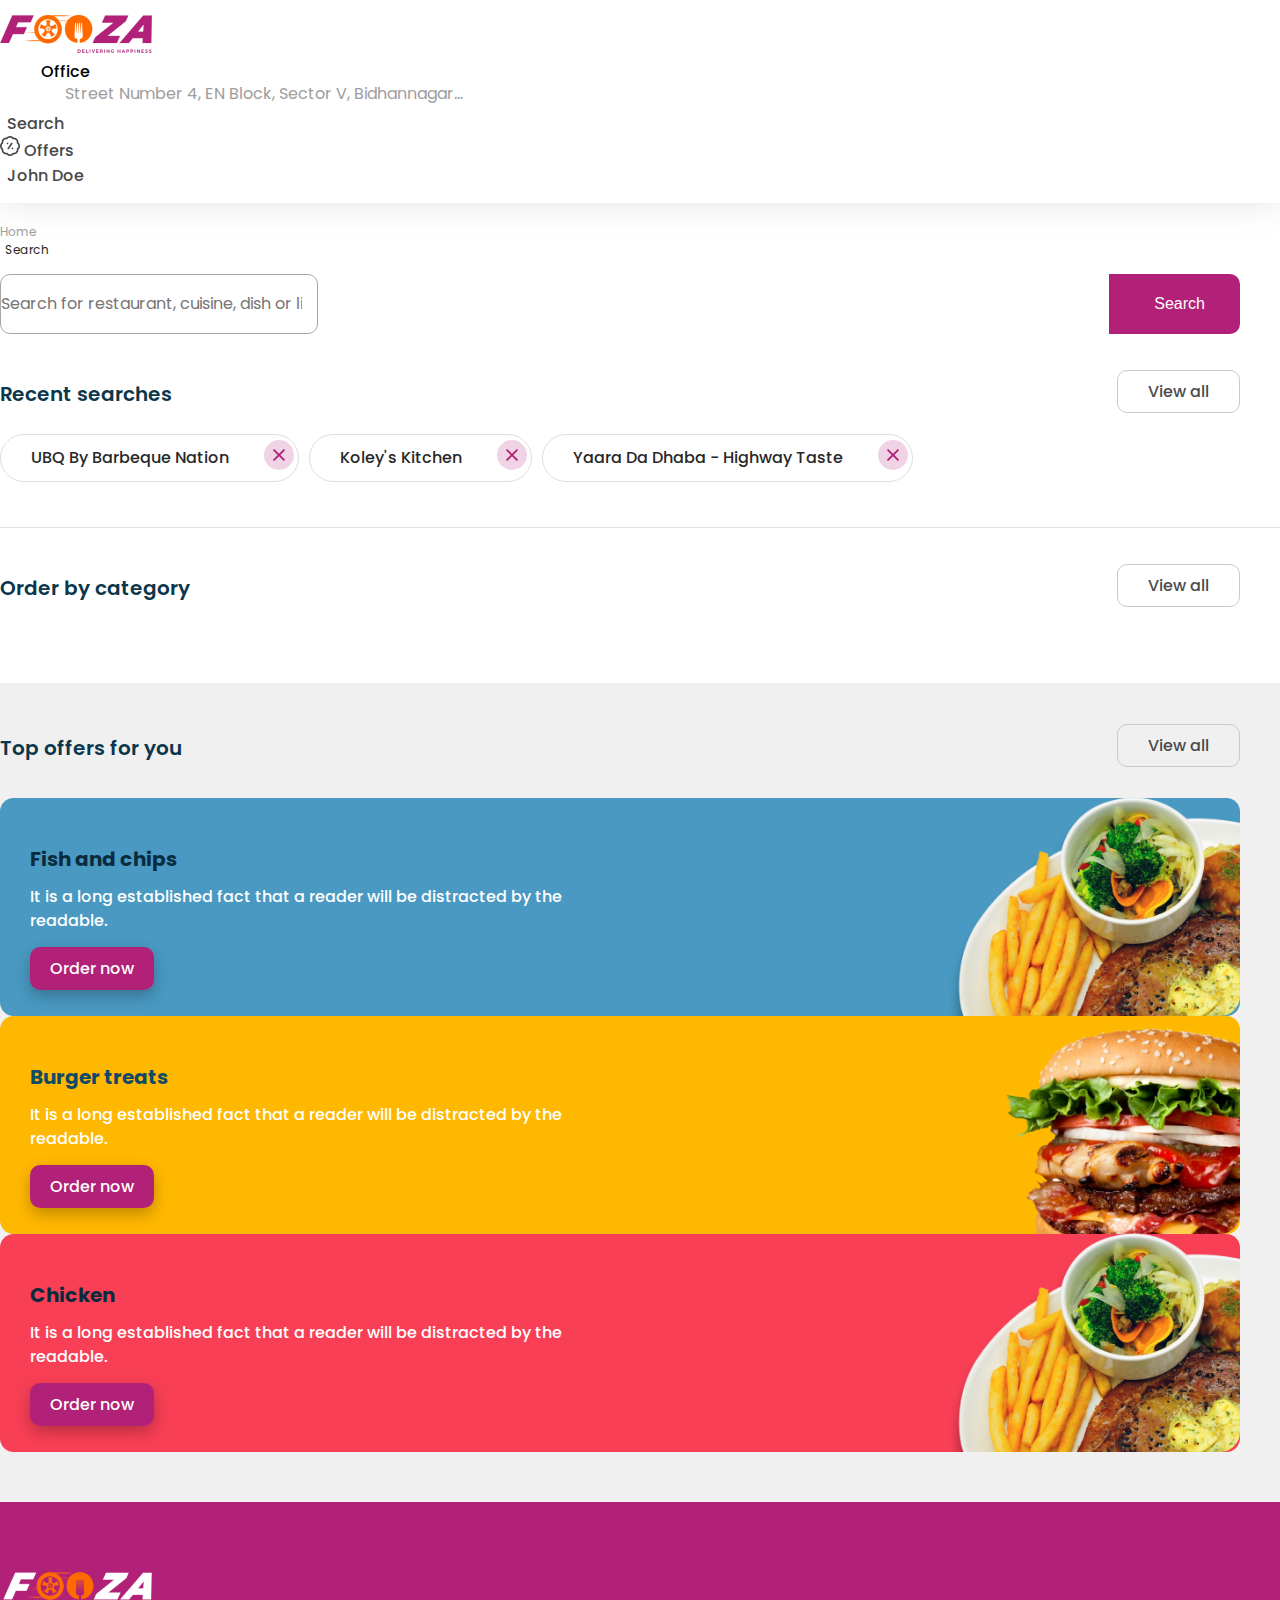
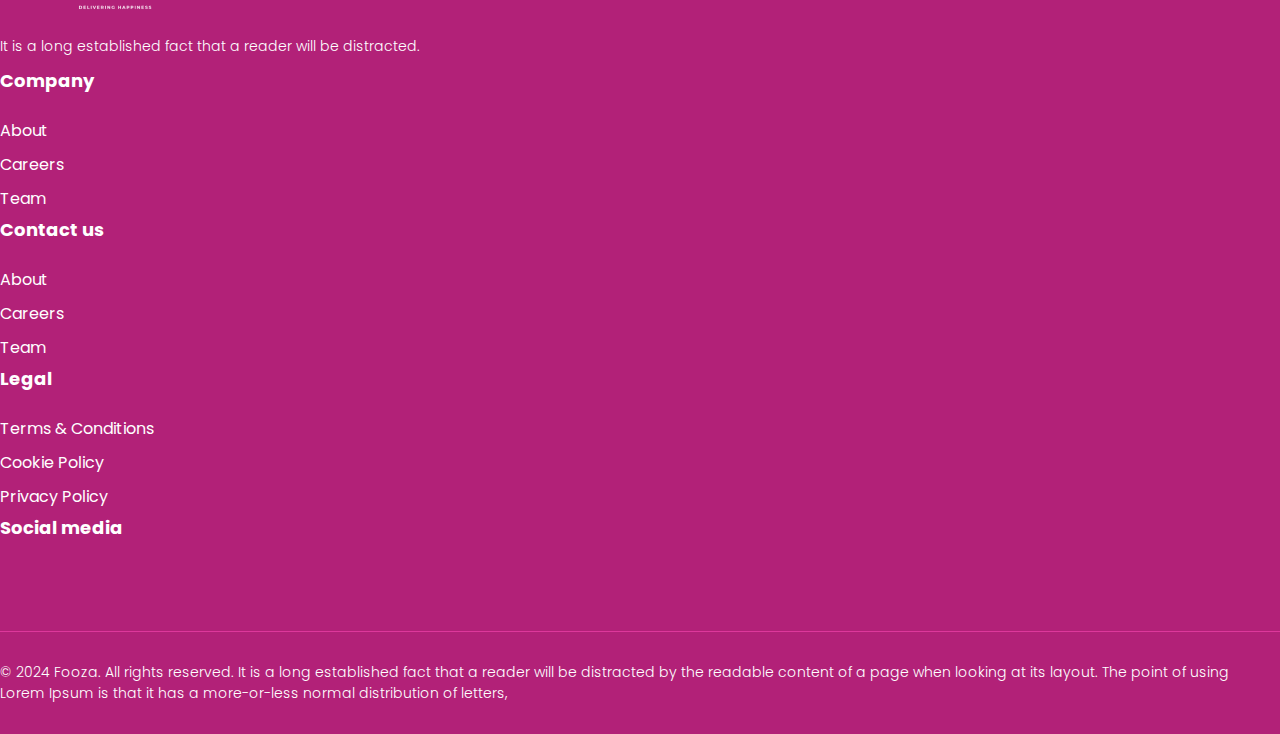
<file: search.html>
<!DOCTYPE html>
<html lang="en">

<head>
  <!-- Required meta tags -->
  <meta charset="utf-8" />
  <meta name="viewport" content="width=device-width, initial-scale=1" />
  <!-- Font awesome-->
  <link rel="stylesheet" href="https://cdnjs.cloudflare.com/ajax/libs/font-awesome/6.4.0/css/all.min.css"
    integrity="sha512-iecdLmaskl7CVkqkXNQ/ZH/XLlvWZOJyj7Yy7tcenmpD1ypASozpmT/E0iPtmFIB46ZmdtAc9eNBvH0H/ZpiBw=="
    crossorigin="anonymous" referrerpolicy="no-referrer" />
  <!-- Bootstrap CSS -->
  <link rel="stylesheet" href="https://cdn.jsdelivr.net/npm/bootstrap@4.5.3/dist/css/bootstrap.min.css"
    integrity="sha384-TX8t27EcRE3e/ihU7zmQxVncDAy5uIKz4rEkgIXeMed4M0jlfIDPvg6uqKI2xXr2" crossorigin="anonymous" />

  <link rel="preconnect" href="https://fonts.googleapis.com" />
  <link rel="preconnect" href="https://fonts.gstatic.com" crossorigin />
  <link href="https://fonts.googleapis.com/css2?family=Jost:wght@100;200;300;400;500;600;700;800;900&display=swap"
    rel="stylesheet" />

  <link rel="preconnect" href="https://fonts.googleapis.com" />
  <link rel="preconnect" href="https://fonts.gstatic.com" crossorigin />
  <link href="https://fonts.googleapis.com/css2?family=Poppins:wght@100;200;300;400;500;600;700;800;900&display=swap"
    rel="stylesheet" />

  <!-- owl css -->
  <link href="css/owl.carousel.min.css" rel="stylesheet" />

  <!-- Custom Css -->
  <link rel="stylesheet" type="text/css" href="style.css" />
  <link rel="stylesheet" type="text/css" href="./css/custom-two.css" />

  <title>search</title>
</head>

<body>

  <header class="search">
    <div class="container">
      <nav class="navbar navbar-expand-lg">
        <a class="navbar-brand" href="#"><img src="./images/tanmay-images/logo-one.png" alt="" /></a>
        <div class="searchbox">
          <label id="location-name" for="cars"><i class="fa-solid fa-location-dot"></i> Office</label>

          <select name="location" id="location">
            <option value="location-one">Street Number 4, EN Block, Sector V, Bidhannagar...</option>
            <option value="location-two">Kolkata railway station</option>
            <option value="location-three">Kolkata airport</option>
            <option value="location-four">Netaji Subhash Chandra Bose national airport</option>
          </select>
          <div class="down-arrow"><i class="fa-solid fa-chevron-down"></i></div>
        </div>

        <ul class="navbar-nav ml-auto">
          <li class="nav-item active">
            <a class="nav-link" href="#"> <i class="fa-solid fa-magnifying-glass"></i>Search</a>
          </li>
          <li class="nav-item">
            <a class="nav-link" href="#"> <img src="./images/tanmay-images/percent.png" alt=""> Offers</a>
          </li>
          <li class="nav-item">
            <a class="nav-link" href="#"><i class="fa-regular fa-user"></i> John Doe</a>
          </li>

        </ul>
      </nav>
    </div>
  </header>
<!-- banner section -->
<div class="search-banner home-section-one">
  <div class="container">
<div class="row">
  <div class="col-md-12">
    <nav aria-label="breadcrumb">
      <ol class="breadcrumb">
        <li class="breadcrumb-item"><a href="#">Home</a></li>
        <li class="breadcrumb-item active" aria-current="page">Search</li>
      </ol>
    </nav>

    <div class="new-search-bar">
      <form class="new-search">
        <input class="form-control" type="search" placeholder="Search for restaurant, cuisine, dish or liquor" aria-label="Search"/>
        <button class="btn" type="submit">
          <i class="fa-solid fa-magnifying-glass"></i> Search
        </button>
      </form>
    </div>

    <div class="vew-sec">
      <h3>Recent searches</h3>
      <div class="view-all">
        <a href="#">View all</a>
      </div>
    </div>
    <!--  -->
    <ul class="filter-ul">
      <li>
        UBQ By Barbeque Nation
        <a href="#">
          <svg xmlns="http://www.w3.org/2000/svg" width="30" height="30" viewBox="0 0 30 30" fill="none">
            <circle opacity="0.2" cx="15" cy="15" r="15" fill="#B22178"></circle>
            <path d="M20.5969 9.40359C20.422 9.22873 20.1848 9.13049 19.9374 9.13049C19.6901 9.13049 19.4529 9.22873 19.278 9.40359L15.0004 13.6812L10.7229 9.40359C10.5479 9.22873 10.3107 9.13049 10.0634 9.13049C9.81607 9.13049 9.57887 9.22873 9.40395 9.40359C9.22909 9.5785 9.13086 9.81571 9.13086 10.063C9.13086 10.3104 9.22909 10.5476 9.40395 10.7225L13.6815 15.0001L9.40395 19.2776C9.22909 19.4525 9.13086 19.6897 9.13086 19.9371C9.13086 20.1844 9.22909 20.4216 9.40395 20.5965C9.57887 20.7714 9.81607 20.8696 10.0634 20.8696C10.3107 20.8696 10.5479 20.7714 10.7229 20.5965L15.0004 16.319L19.278 20.5965C19.4529 20.7714 19.6901 20.8696 19.9374 20.8696C20.1848 20.8696 20.422 20.7714 20.5969 20.5965C20.7718 20.4216 20.87 20.1844 20.87 19.9371C20.87 19.6897 20.7718 19.4525 20.5969 19.2776L16.3193 15.0001L20.5969 10.7225C20.7718 10.5476 20.87 10.3104 20.87 10.063C20.87 9.81571 20.7718 9.5785 20.5969 9.40359Z" fill="#B22178"></path>
          </svg>
        </a>
      </li>
      <li>
        Koley's Kitchen
        <a href="#">
          <svg xmlns="http://www.w3.org/2000/svg" width="30" height="30" viewBox="0 0 30 30" fill="none">
            <circle opacity="0.2" cx="15" cy="15" r="15" fill="#B22178"></circle>
            <path d="M20.5969 9.40359C20.422 9.22873 20.1848 9.13049 19.9374 9.13049C19.6901 9.13049 19.4529 9.22873 19.278 9.40359L15.0004 13.6812L10.7229 9.40359C10.5479 9.22873 10.3107 9.13049 10.0634 9.13049C9.81607 9.13049 9.57887 9.22873 9.40395 9.40359C9.22909 9.5785 9.13086 9.81571 9.13086 10.063C9.13086 10.3104 9.22909 10.5476 9.40395 10.7225L13.6815 15.0001L9.40395 19.2776C9.22909 19.4525 9.13086 19.6897 9.13086 19.9371C9.13086 20.1844 9.22909 20.4216 9.40395 20.5965C9.57887 20.7714 9.81607 20.8696 10.0634 20.8696C10.3107 20.8696 10.5479 20.7714 10.7229 20.5965L15.0004 16.319L19.278 20.5965C19.4529 20.7714 19.6901 20.8696 19.9374 20.8696C20.1848 20.8696 20.422 20.7714 20.5969 20.5965C20.7718 20.4216 20.87 20.1844 20.87 19.9371C20.87 19.6897 20.7718 19.4525 20.5969 19.2776L16.3193 15.0001L20.5969 10.7225C20.7718 10.5476 20.87 10.3104 20.87 10.063C20.87 9.81571 20.7718 9.5785 20.5969 9.40359Z" fill="#B22178"></path>
          </svg>
        </a>
      </li>
      <li>
        Yaara Da Dhaba - Highway Taste
        <a href="#">
          <svg xmlns="http://www.w3.org/2000/svg" width="30" height="30" viewBox="0 0 30 30" fill="none">
            <circle opacity="0.2" cx="15" cy="15" r="15" fill="#B22178"></circle>
            <path d="M20.5969 9.40359C20.422 9.22873 20.1848 9.13049 19.9374 9.13049C19.6901 9.13049 19.4529 9.22873 19.278 9.40359L15.0004 13.6812L10.7229 9.40359C10.5479 9.22873 10.3107 9.13049 10.0634 9.13049C9.81607 9.13049 9.57887 9.22873 9.40395 9.40359C9.22909 9.5785 9.13086 9.81571 9.13086 10.063C9.13086 10.3104 9.22909 10.5476 9.40395 10.7225L13.6815 15.0001L9.40395 19.2776C9.22909 19.4525 9.13086 19.6897 9.13086 19.9371C9.13086 20.1844 9.22909 20.4216 9.40395 20.5965C9.57887 20.7714 9.81607 20.8696 10.0634 20.8696C10.3107 20.8696 10.5479 20.7714 10.7229 20.5965L15.0004 16.319L19.278 20.5965C19.4529 20.7714 19.6901 20.8696 19.9374 20.8696C20.1848 20.8696 20.422 20.7714 20.5969 20.5965C20.7718 20.4216 20.87 20.1844 20.87 19.9371C20.87 19.6897 20.7718 19.4525 20.5969 19.2776L16.3193 15.0001L20.5969 10.7225C20.7718 10.5476 20.87 10.3104 20.87 10.063C20.87 9.81571 20.7718 9.5785 20.5969 9.40359Z" fill="#B22178"></path>
          </svg>
        </a>
      </li>
     
 
    </ul>
  </div>
</div>
  </div>
</div>
<section class="home-section-one search-sec-one home-section-two">
  <div class="container">
    <div class="vew-sec">
      <h3>Order by category</h3>
      <div class="view-all">
        <a href="#">View all</a>
      </div>
    </div>
    <div class="section-main">
      <div id="card-slider" class="owl-carousel">
      <div class="item">
        <figure>
          <img src="images/biryani 1.png" class="img-fluid" alt="">
        </figure>
        <h5>Biryani</h5>
      </div>
      <div class="item">
        <figure>
          <img src="images/Pizza 1.png" class="img-fluid" alt="">
        </figure>
        <h5>Pizza</h5>
      </div>
      <div class="item">
        <figure>
          <img src="images/delicious-cheeseburger (1).png" class="img-fluid" alt="">
        </figure>
        <h5>Burger</h5>
      </div>
      <div class="item">
        <figure>
          <img src="images/chowmein.png" class="img-fluid" alt="">
        </figure>
        <h5>Noodles</h5>
      </div>
      <div class="item">
        <figure>
          <img src="images/idli 2p.png" class="img-fluid" alt="">
        </figure>
        <h5>South Indian</h5>
      </div>
      <div class="item">
        <figure>
          <img src="images/Mask group.png" class="img-fluid" alt="">
        </figure>
        <h5>Momo</h5>
      </div>
      <div class="item">
        <figure>
          <img src="images/Mask group (1).png" class="img-fluid" alt="">
        </figure>
        <h5>Chicken</h5>
      </div>
    </div>
  </div>
  </div>
</section>
<section class="home-section-one home-section-one-new search-sec-two">
  <div class="container">
    <div class="vew-sec">
      <h3>Top offers for you</h3>
      <div class="view-all">
        <a href="#">View all</a>
      </div>
    </div>
    <div class="row">
      <div class="col-lg-4 col-md-12">
        <div class="box box-1">
            <h3>Fish and chips</h3>
            <h5>It is a long established fact that a reader will be distracted by the readable.</h5>
            <div class="order-btn">
              <a href="#">Order now</a>         
            </div>
            <figure>
              <img src="images/image-11.png" class="img-fluid" alt="">
            </figure>
          </div> 
      </div>
      <div class="col-lg-4 col-md-12">
        <div class="box box-2">
          <h3>Burger treats</h3>
          <h5>It is a long established fact that a reader will be distracted by the readable.</h5>
          <div class="order-btn">
            <a href="#">Order now</a>         
          </div>
          <figure>
            <img src="images/image-12.png" class="img-fluid" alt="">
          </figure>
        </div> 
      </div>
      <div class="col-lg-4 col-md-12">
        <div class="box box-3">
          <h3>Chicken</h3>
          <h5>It is a long established fact that a reader will be distracted by the readable.</h5>
          <div class="order-btn">
            <a href="#">Order now</a>         
          </div>
          <figure>
            <img src="images/image-11.png" class="img-fluid" alt="">
          </figure>
        </div> 
      </div>
    </div>
  </div>
</section>

<!-- footer -->
<footer>
  <div class="container">
    <div class="row">
      <div class="col-lg-3 col-md-6">
        <figure>
          <a href="#"><img src="images/logo.png" class="img-fluid" alt="" /></a>
        </figure>
        <h5>
          It is a long established fact that a reader will be distracted.
        </h5>
      </div>
      <div class="col-lg-2 col-md-6">
        <h3>Company</h3>
        <ul>
          <li><a href="#">About</a></li>
          <li><a href="#">Careers</a></li>
          <li><a href="#">Team</a></li>
        </ul>
      </div>
      <div class="col-lg-2 col-md-6">
        <h3>Contact us</h3>
        <ul>
          <li><a href="#">About</a></li>
          <li><a href="#">Careers</a></li>
          <li><a href="#">Team</a></li>
        </ul>
      </div>
      <div class="col-lg-2 col-md-6">
        <h3>Legal</h3>
        <ul>
          <li><a href="#">Terms & Conditions</a></li>
          <li><a href="#">Cookie Policy</a></li>
          <li><a href="#">Privacy Policy</a></li>
        </ul>
      </div>
      <div class="col-lg-3 col-md-6">
        <h3>Social media</h3>
        <ul class="social-media">
          <li><a href="#"><i class="fa-brands fa-facebook-f"></i></a></li>
          <li><a href="#"><i class="fa-brands fa-twitter"></i></a></li>
          <li><a href="#"><i class="fa-brands fa-instagram"></i></a></li>
          <li><a href="#"><i class="fa-brands fa-youtube"></i></a></li>
          <li><a href="#"><i class="fa-brands fa-linkedin"></i></a></li>
        </ul>
      </div>
    </div>
  </div>
  <div class="copy-right">
    <div class="container">
    <div class="row">
      <div class="col-md-12">
        <p>
          © 2024 Fooza. All rights reserved. It is a long established fact
          that a reader will be distracted by the readable content of a
          page when looking at its layout. The point of using Lorem Ipsum
          is that it has a more-or-less normal distribution of letters,
        </p>
      </div>
     </div>
    </div>
  </div>
</footer>
  <!-- jQuery & bootstrap js-->
  <!-- Bootstrap Bundle with Popper -->
  <script src="https://code.jquery.com/jquery-3.5.1.slim.min.js"
    integrity="sha384-DfXdz2htPH0lsSSs5nCTpuj/zy4C+OGpamoFVy38MVBnE+IbbVYUew+OrCXaRkfj"
    crossorigin="anonymous"></script>
  <script src="https://cdn.jsdelivr.net/npm/bootstrap@4.5.3/dist/js/bootstrap.bundle.min.js"
    integrity="sha384-ho+j7jyWK8fNQe+A12Hb8AhRq26LrZ/JpcUGGOn+Y7RsweNrtN/tE3MoK7ZeZDyx"
    crossorigin="anonymous"></script>
  <!-- owl js -->
  <script src="js/owl.carousel.min.js"></script>
  <script src="js/custom.js"></script>
  <script src="js/custom-two.js"></script>
</body>

</html>
</file>
<file: style.css>
* {
  margin: 0;
  padding: 0;
  border: none;
  outline: none;
}

body {
  margin: 0;
  padding: 0;
  font-family: "Poppins", sans-serif;
}

h1,
h2,
h3,
h4,
h5,
h6,
h1 a,
h2 a,
h3 a,
h4 a,
h5 a,
h6 a {
  color: #000;
  margin-bottom: 10px;
}

h1,
h1 a {
  font-size: 28px;
  font-weight: 700;
}

h2,
h2 a {
  font-size: 24px;
  font-weight: 500;
}

h3,
h3 a {
  font-size: 20px;
  font-weight: 400;
}

h4,
h4 a {
  font-size: 18px;
  font-weight: 300;
}

h5,
h5 a {
  font-size: 16px;
  font-weight: 300;
}

h6,
h6 a {
  font-size: 14px;
  font-weight: 300;
}

p,
ul,
ol {
  color: #000;
  font-size: 14px;
  font-weight: 400;
  margin: 0 0 10px 0;
  line-height: 22px;
}

ul {
  margin: 0;
  padding: 0;
}

ul li {
  list-style: none;
}

a,
button {
  -webkit-transition: all 0.5s ease;
  -moz-transition: all 0.5s ease;
  -o-transition: all 0.5s ease;
  transition: all 0.5s ease;
}

a,
a:hover,
a:focus {
  text-decoration: none;
  outline: none;
}

img {
  max-width: 100%;
  border: none;
  outline: none;
  padding: 0;
  margin: 0;
}

html::-webkit-scrollbar-track {
  -webkit-box-shadow: inset 0 0 6px rgba(0, 0, 0, 0.3);
  border-radius: 0px;
  height: 5px;
  background-color: #ffff;
}

html::-webkit-scrollbar {
  width: 10px;
  background-color: #b22178;
  height: 5px;
}

html::-webkit-scrollbar-thumb {
  border-radius: 0px;
  -webkit-box-shadow: inset 0 0 6px rgba(0, 0, 0, 0.3);
  background-color: #b22178;
  height: 5px;
}

.container {
  max-width: 1240px;
  padding-left: 0;
  padding-right: 0;
}

.hero-banner {
  height: 702px;
  background-size: cover;
  background-position: center;
}

.overlay {
  background-image: linear-gradient(to bottom right, #213445, transparent);
  height: 100%;
  padding-top: 100px;
  display: flex;
  align-items: center;
}

header {
  position: absolute;
  left: 0;
  right: 0;
  top: 20px;
  width: 100%;
  z-index: 1;
}

header nav ul li a {
  color: #fff;
  text-align: center;
  font-family: Poppins;
  font-size: 16px;
  font-style: normal;
  font-weight: 500;
  line-height: normal;
}

header nav ul li a:hover {
  color: #fff;
}

header nav ul li {
  padding-right: 20px;
}

.order-now a {
  border-radius: 10px;
  border: 1px solid #fff;
  background: rgba(0, 0, 0, 0.6);
  padding: 10px 42px;
  color: #fff;
  font-family: Poppins;
  font-size: 16px;
  font-style: normal;
}

ul.navbar-nav {
  padding-left: 70px;
}

.hero-banner h1 {
  color: #fff;
  font-family: Poppins;
  font-size: 60.484px;
  font-style: normal;
  font-weight: 700;
  line-height: 75px;
}

.hero-banner h3 {
  color: #fff;
  font-family: Poppins;
  font-size: 16px;
  font-style: normal;
  font-weight: 500;
  line-height: normal;
}

.banner-search input {
  width: 700px;
}

.hero-banner form.banner-search {
  width: fit-content;
  position: relative;
  margin-top: 25px;
}

.hero-banner .banner-search button {
  border-radius: 10px;
  background: #b22178;
  color: #fff;
  font-family: Poppins;
  font-size: 16px;
  font-style: normal;
  font-weight: 500;
  line-height: normal;
  padding: 10px 35px;
  position: absolute;
  right: 7px;
  top: 6px;
}

.hero-banner .form-control {
  padding: 28.5px 100px 28.5px 160px;
  font-size: 1rem;
  font-weight: 400;
  line-height: 1.5;
  color: #495057;
  background-color: #fff;
  background-clip: padding-box;
  border: 1px solid #ced4da;
  border-radius: 15px;
}

.hero-banner .form-control::placeholder {
  color: #a7a7a7;
  font-family: Poppins;
  font-size: 16px;
  font-style: normal;
  font-weight: 400;
  line-height: normal;
}

.hero-banner select {
  color: #a7a7a7;
  font-size: 16px;
  font-style: normal;
  font-weight: 400;
  line-height: normal;
  background-color: transparent;
  position: absolute;
  top: 17px;
  left: 40px;
  width: 110px;
}

.searchbox {
  position: relative;
}

.searchbox svg {
  position: absolute;
  top: 21px;
  left: 19px;
}

.home-section-one img {
  width: 100%;
  height: 224px;
  object-fit: cover;
  border-radius: 10px;
}

.home-section-one .vew-sec {
  display: flex;
  align-items: flex-start;
  justify-content: space-between;
  margin-bottom: 25px;
}

.home-section-one h3 {
  color: #0b364b;
  font-family: Poppins;
  font-size: 20px;
  font-style: normal;
  font-weight: 600;
  line-height: normal;
}

.view-all a {
  color: #4b4b4b;
  text-align: center;
  font-family: Poppins;
  font-size: 16px;
  font-style: normal;
  font-weight: 500;
  line-height: normal;
  border-radius: 10px;
  border: 0.82px solid #cacaca;
  padding: 9px 30px;
}

.home-section-one.home-section-two figure img {
  width: auto;
  height: auto;
}

.home-section-one.home-section-two .section-main {
  display: flex;
  justify-content: space-between;
  align-items: center;
}

.home-section-one.home-section-two .section-main figure {
  margin: 0rem;
  height: 144px;
  width: 144px;
  background-color: #ffeaba;
  border-radius: 50%;
  display: flex;
  align-items: center;
  justify-content: center;
}

.home-section-one.home-section-two .section-main .item:nth-child(2) figure {
  background-color: #ffe4d4;
}

.home-section-one.home-section-two .section-main .item:nth-child(3) figure {
  background-color: #def0ec;
}

.home-section-one.home-section-two .section-main .item:nth-child(4) figure {
  background-color: #dee7ff;
}

.home-section-one.home-section-two .section-main .item:nth-child(5) figure {
  background-color: #ffeaba;
}

.home-section-one.home-section-two .section-main .item:nth-child(6) figure {
  background-color: #fde9d2;
}

.home-section-one.home-section-two .section-main .item:nth-child(7) figure {
  background-color: #dfdfdf;
}

.home-section-one.home-section-two .section-main h5 {
  color: #282828;
  text-align: center;
  font-family: Poppins;
  font-size: 16px;
  font-style: normal;
  font-weight: 600;
  line-height: normal;
  margin-top: 20px;
}

/*********** 1.12.2023 *********/

.home-section-one {
  padding-top: 50px;
  padding-bottom: 50px;
  background-color: #f0f0f0;
  margin-bottom: 50px;
}
.home-section-one.home-section-two {
  padding-top: 0;
  background-color: #fff;
  margin-bottom: 0px;
}

section.new-search-section {
  padding-top: 50px;
  padding-bottom: 50px;
}

.new-search button {
  background-color: #b22178;
  color: #fff;
  position: absolute;
  top: 0;
  right: 0;
  height: 100%;
  padding: 0 35px;
  display: flex;
  align-items: center;
  justify-content: space-between;
  font-size: 16px;
  font-weight: 500;
  border: none;
  outline: none;
  transition: 0.5s;
}

.new-search button:hover {
  background-color: #77a634;
  transition: 0.5s;
}

.new-search button:hover {
  color: #fff;
}

.new-search .form-control:focus {
  box-shadow: none;
}

.new-search button i {
  margin-right: 10px;
  font-size: 20px;
}

.new-search-bar {
  margin-top: 40px;
}

.new-search-bar form {
  position: relative;
}

.new-search-section .form-control {
  height: auto;
  padding: 15px 20px;
  color: #495057;
  background-color: #fff;
  border: 1px solid #dfdfdf;
  border-radius: 10px;
}

.new-search-section input::placeholder {
  color: #a7a7a7;
  font-family: Poppins;
  font-size: 16px;
  font-style: normal;
  font-weight: 400;
  line-height: normal;
}

.home-restaurants-section {
  background: #f0f0f0;
  padding-top: 50px;
  padding-bottom: 50px;
}

.home-restaurants-section ul {
  display: flex;
  justify-content: flex-end;
  align-items: center;
  gap: 10px;
}

.home-restaurants-section h2 {
  color: #0b364b;
  font-size: 20px;
  font-style: normal;
  font-weight: 600;
  line-height: normal;
}

.home-restaurants-section ul li a {
  color: #b22178;
  font-size: 16px;
  font-style: normal;
  font-weight: 500;
  line-height: normal;
}

.home-restaurants-section ul li {
  color: #b22178;
  font-size: 16px;
  font-weight: 500;
  border-radius: 38.2px;
  border: 0.82px solid #f0d3e4;
  padding: 5px 4px 5px 30px;
  display: flex;
  align-items: center;
  justify-content: center;
}

.home-restaurants-section ul li:last-child {
  border: none;
}

.home-restaurants-section ul li:last-child {
  border: none;
  padding-left: 0;
}

.home-restaurants-section ul li svg {
  margin-left: 12px;
}

.home-restaurants-section ul li:nth-child(3) {
  padding-right: 30px;
  text-align: center;
  font-family: Poppins;
  font-size: 16px;
  font-style: normal;
  font-weight: 500;
  line-height: normal;
  border: 0.82px solid #cacaca;
}

.home-restaurants-section ul li:nth-child(3) a {
  color: #4b4b4b;
  padding-top: 2px;
  padding-bottom: 2px;
}

.home-restaurants-section ul li:nth-child(3) svg {
  margin-right: 10px;
}

.home-restaurants-section ul li select {
  color: #4b4b4b;
  text-align: center;
  font-family: Poppins;
  font-size: 16px;
  font-style: normal;
  font-weight: 500;
  line-height: normal;
  border: 0.82px solid #cacaca;
  background-color: transparent;
  padding: 8px 20px;
  border-radius: 50px;
  -webkit-appearance: none;
  background-position-x: 244px;
  background: transparent;
  background-image: url(images/nnnector.png);
  background-repeat: no-repeat;
  background-position-x: 85%;
  padding-right: 40px;
  background-position-y: 17px;
}

.home-restaurants-section .item {
  margin-top: 30px;
}

.home-restaurants-section figure {
  margin: 0 0rem;
  position: relative;
}

.home-restaurants-section figcaption {
  background-image: linear-gradient(transparent, #b22178);
  color: #000;
  color: #fff;
  font-family: Poppins;
  font-size: 20px;
  font-style: normal;
  font-weight: 800;
  line-height: normal;
  text-align: center;
  padding: 8px 10px;
  position: absolute;
  left: 0;
  right: 0;
  bottom: 0;
  border-radius: 0px 0px 10px 10px;
}

.home-restaurants-section h4 {
  color: #282828;
  font-family: Poppins;
  font-size: 18px;
  font-style: normal;
  font-weight: 600;
  line-height: normal;
  margin-top: 18px;
}

.home-restaurants-section h5 {
  color: #282828;
  font-family: Poppins;
  font-size: 16px;
  font-style: normal;
  font-weight: 400;
  line-height: normal;
}

.home-restaurants-section p {
  color: #9d9d9d;
  font-family: Poppins;
  font-size: 16px;
  font-style: normal;
  font-weight: 400;
  line-height: normal;
}

.home-restaurants-section h5 span {
  border-radius: 7px;
  background: #77a634;
  color: #fff;
  font-family: Poppins;
  font-size: 14px;
  font-style: normal;
  font-weight: 500;
  line-height: normal;
  padding: 3px 15px;
  margin-right: 10px;
}

.home-restaurants-section .open {
  margin-bottom: 30px;
}

.view-all-restaurants a {
  color: #4b4b4b;
  font-family: Poppins;
  font-size: 16px;
  font-style: normal;
  font-weight: 500;
  line-height: normal;
  border-radius: 10px;
  border: 1px solid #cacaca;
  padding: 10px 30px;
}

.view-all-restaurants {
  text-align: center;
  margin-top: 30px;
}

/*********** 1.12.2023 *********/

/*********** 04.12.2023 *********/
.banner-bg {
  position: relative;
}

.hero-banner {
  position: relative;
}

.overlay {
  z-index: 1;
  position: absolute;
  top: 0;
  right: 0;
  left: 0;
  bottom: 0;
}

header {
  z-index: 11;
}

div#home-slider-one {
  height: 100%;
  overflow: hidden;
}

.home-restaurants-section.home-favorite-restaurants-section {
  background-color: #fff;
}

.home-restaurants-section.home-favorite-restaurants-section .item {
  margin-top: 10px;
}

.home-restaurants-section.home-favorite-restaurants-section button {
  outline: none;
  bottom: none;
  color: #9d9d9d !important;
  border: 1px solid #9d9d9d !important;
  width: 30px;
  height: 30px;
  border-radius: 50%;
  margin: 0 5px;
}

.home-restaurants-section.home-favorite-restaurants-section .owl-nav {
  position: absolute;
  top: -50px;
  right: 12px;
}

.favorite-restaurants-sectiontwo {
  background-color: #b22178;
  padding-top: 70px;
  padding-bottom: 70px;
}

.favorite-restaurants-sectiontwo ul {
  display: flex;
  align-items: center;
  justify-content: center;
  flex-wrap: wrap;
  gap: 30px;
}

.favorite-restaurants-sectiontwo ul li a {
  color: #fff;
  text-align: center;
  font-family: Poppins;
  font-size: 16px;
  font-style: normal;
  font-weight: 500;
  line-height: normal;
  border-radius: 38.2px;
  border: 0.82px solid #d752a2;
  padding: 10px 30px;
}

.favorite-restaurants-sectiontwo ul {
  display: flex;
  align-items: center;
  justify-content: center;
  flex-wrap: wrap;
  gap: 35px 13px;
}

.popular-blogs-sectiontwo {
  background: #f0f0f0;
  padding-top: 70px;
  padding-bottom: 70px;
}

.popular-blogs-sectiontwo h5 {
  color: #0b364b;
  font-family: Poppins;
  font-size: 20px;
  font-style: normal;
  font-weight: 600;
  line-height: normal;
}

.popular-blogs-sectiontwo figure img {
  width: 100%;
  padding-right: 30px;
}

.popular-blogs-sectiontwo .mox a {
  color: #4b4b4b;
  text-align: center;
  font-family: Poppins;
  font-size: 16px;
  font-style: normal;
  font-weight: 500;
  line-height: normal;
}

.popular-blogs-sectiontwo .mox a {
  color: rgb(75, 75, 75);
  text-align: center;
  font-family: Poppins;
  font-size: 16px;
  font-style: normal;
  font-weight: 500;
  line-height: normal;
  padding: 7px 30px;
  border-radius: 10px;
  border: 0.82px solid #cacaca;
}

.popular-blogs-sectiontwo .mox {
  text-align: end;
}

.popular-blogs-sectiontwo .row {
  align-items: center;
}

.popular-blogs-sectiontwo .box {
  margin-bottom: 25px;
}

.popular-blogs-sectiontwo h3 {
  color: #9d9d9d;
  font-family: Poppins;
  font-size: 14px;
  font-style: normal;
  font-weight: 400;
  line-height: normal;
  margin-bottom: 0;
}

.popular-blogs-sectiontwo h2 {
  color: #282828;
  font-family: Poppins;
  font-size: 18px;
  font-style: normal;
  font-weight: 600;
  line-height: normal;
  margin-bottom: 10px;
}

.popular-blogs-sectiontwo p {
  color: #9d9d9d;
  font-family: Poppins;
  font-size: 14px;
  font-style: normal;
  font-weight: 400;
  line-height: normal;
}

.text-box-area {
  border-radius: 10px;
  background: #fff;
  box-shadow: 0px 18px 24px 0px rgba(0, 0, 0, 0.1);
  width: 90%;
  margin-left: auto;
  padding: 20px 20px;
  margin-top: -50px;
  z-index: 11;
  position: relative;
}

.text-box-area svg {
  position: absolute;
  top: 22px;
  right: 20px;
  visibility: hidden;
  transition: 0.5s;
}

.text-box-area:hover svg {
  visibility: visible;
  transition: 0.5s;
}

/*********** 04.12.2023 *********/

/*********** 05.12.2023 *********/
.best-liquor-shop-section {
  padding-top: 70px;
  padding-bottom: 70px;
}

.best-liquor-shop-section h5 button {
  color: #282828;
  font-family: Poppins;
  font-size: 16px;
  font-style: normal;
  font-weight: 500;
  line-height: normal;
}

.best-liquor-shop-section h5 button:hover {
  text-decoration: none;
  color: #282828;
}

.best-liquor-shop-section .card-header {
  padding: 0.75rem 1.25rem;
  margin-bottom: 0;
  background-color: transparent;
  border-bottom: none;
}

.best-liquor-shop-section .card-body {
  border-radius: 0px 0px 10px 10px;
  background: #f0f0f0;
}

.best-liquor-shop-section ul li a {
  color: #282828;
  text-align: center;
  font-family: Poppins;
  font-size: 16px;
  font-style: normal;
  font-weight: 500;
  line-height: normal;
  border-radius: 38.2px;
  border: 0.82px solid #cfcfcf;
  padding: 7px 30px;
}

.best-liquor-shop-section ul {
  display: flex;
  justify-content: flex-start;
  flex-wrap: wrap;
  align-items: center;
  gap: 30px 10px;
  padding: 20px 0px;
}

.best-liquor-shop-section #accordion button {
  text-decoration: none;
}

.best-liquor-shop-section #accordion button:focus {
  box-shadow: none;
  border: none;
}

.best-liquor-shop-section button span {
  position: absolute;
  right: 20px;
  top: 22px;
}

.main .fa-angle-down{
  transform: rotate(180deg);
}

/* .collapsed .fa-angle-down.main{
  transform: rotate(0deg);
} */

.app-store .row {
  align-items: center;
}

.app-store h2 {
  color: #0b364b;
  font-family: Poppins;
  font-size: 26px;
  font-style: normal;
  font-weight: 800;
  line-height: normal;
}

footer {
  background-color: #b22178;
  padding-top: 85px;
}

footer h5 {
  color: #fff;
  font-family: Poppins;
  font-size: 14px;
  font-style: normal;
  font-weight: 300;
  line-height: normal;
}

footer ul li a {
  color: #fff;
  font-family: Poppins;
  font-size: 16px;
  font-style: normal;
  font-weight: 400;
  line-height: 34px;
}

footer ul li a:hover {
  color: #fff;
}

footer h3 {
  color: #fff;
  font-family: Poppins;
  font-size: 18px;
  font-style: normal;
  font-weight: 700;
  line-height: normal;
  margin-bottom: 20px;
}

footer p {
  color: #fff;
  font-family: Poppins;
  font-size: 14px;
  font-style: normal;
  font-weight: 300;
  line-height: normal;
}

.copy-right {
  border-top: 1px solid #dd389b;
  margin-top: 70px;
  padding-top: 30px;
  padding-bottom: 20px;
}

.social-media {
  display: flex;
}

.fa-x-twitter:before {
  content: "\e61b";
}

.social-media {
  display: flex;
  align-items: center;
  justify-content: flex-start;
  gap: 35px;
}

footer figure {
  margin: -20px 0px 1rem;
}

.card {
  border-radius: 10px;
}

/*********** 05.12.2023 *********/


.new-search-section img.active{
  box-shadow: rgba(0, 0, 0, 0.19) 0px 10px 20px, rgba(0, 0, 0, 0.23) 0px 6px 6px;
  height: 126px;
}

.new-search-section img{
  height: 101px;
  object-fit: fill;
  width: 100%;
  border-radius: 20px;
}

.new-search-section .row{
  align-items: center;
}


/*********** 11.12.2023 *********/

.home-section-one .box.box-1 {
  background-image: linear-gradient(121deg, #4999C2, transparent);
  padding: 20px 30px;
  border-radius: 13.627px;
  position: relative;
}

.home-section-one .box.box-2 {
  background-image: linear-gradient(121deg, #FFD25E, transparent);
  padding: 20px 30px;
  border-radius: 13.627px;
  position: relative;
}

.home-section-one .box.box-3 {
  background-image: linear-gradient(121deg, #F83F56, transparent);
  padding: 20px 30px;
  border-radius: 13.627px;
  position: relative;
}


.home-section-one .box h3{
  color: #072C3E;
  font-size: 30px;
  font-style: normal;
  font-weight: 700;
  line-height: normal;
  margin-bottom: 0;
  margin-top: 5px;
  z-index: 2;
  position: relative;
}

.home-section-one .box h5{
  color: #FFF;
  font-size: 16px;
  font-style: normal;
  font-weight: 300;
  line-height: normal;
  width:50%;
  z-index: 2;
  position: relative;
}

.home-section-one .box h5 span{
   font-weight: 700;
}

.home-section-one.home-section-one-new .box.box-2 h3,
.home-section-one.home-section-one-new .box.box-2 h5{
   color: #124A66;
}

.home-section-one.home-section-one-new .box.box-3 h3,
.home-section-one.home-section-one-new .box.box-3 h5{
   color: #fff;
}

.home-section-one .order-btn a{
  border-radius: 10px;
  background: #FFF;
  box-shadow: 0px 6px 15px 0px rgba(0, 0, 0, 0.25);
  color: #B22178;
  font-size: 16px;
  font-style: normal;
  font-weight: 700;
  line-height: normal;
  padding: 10px 20px;
  z-index: 2;
  position: relative;
}

.home-section-one .order-btn {
  margin-top: 40px;
  margin-bottom: 20px;
}

.home-section-one.home-section-one-new figure img{
  position: absolute;
  right: 0;
  width: auto;
  z-index: 1;
  object-fit: cover;
  bottom: 0px;
  border-radius: 20px;
}

.searchbox ul{
  border-radius: 0px 0px 15px 15px;
  background: #FFF;
  box-shadow: 0px 34px 34px 0px rgba(0, 0, 0, 0.35);
  width: 550px;
  padding: 20px 20px;
  position: absolute;
  top: 55px;
  left: 0;
}

.searchbox ul li i{
  position: absolute;
  left: 0;
  top: 7px;
  font-size: 13px;
}

.searchbox ul li {
  position: relative;
  padding-left: 20px;
  margin-bottom: 10px;
  border-bottom: 1px solid #D6D6D6;
}

.searchbox ul li:last-child{
  border-bottom: 0;
  margin-bottom: 0;
}

.searchbox ul li p{
  color: #9D9D9D;
  font-size: 13px;
  font-style: normal;
  font-weight: 400;
  line-height: normal;
}

.searchbox ul li h6{
  color: #282828;
  font-size: 16px;
  font-style: normal;
  font-weight: 500;
  line-height: normal;
  margin-bottom: 0;
}

.searchbox ul li h6:hover{
  color: #B22178;
}






/******************** Responsive *************************/
/******************** Responsive *************************/
/******************** Responsive *************************/
/******************** Responsive *************************/

/*********** 04.12.2023 *********/

@media (max-width: 1440px) {
  .hero-banner {
    height: auto;
  }
}

@media (max-width: 1300px) {
  /* .hero-banner {
    height: auto;
   } */
}

@media (max-width: 1280px) {
  /* .hero-banner {
    height: 100vh;
  } */
}

/*********** 04.12.2023 *********/

@media (max-width: 1192px) {
  html,
  body {
    width: auto !important;
    overflow-x: hidden !important;
  }
  .container {
    max-width: 100%;
    padding-left: 15px;
    padding-right: 15px;
  }

  .home-section-one.home-section-two .section-main figure {
    height: 130px;
    width: 130px;
  }
  .home-section-one img {
    width: 100%;
    height: 150px;
    object-fit: contain;
    border-radius: 10px;
  }
}

@media (max-width: 992px) {
  .order-now {
    text-align: center;
    margin-top: 30px;
    margin-bottom: 40px;
  }
  ul.navbar-nav {
    padding-left: 0px;
    padding-top: 20px;
  }
  header nav ul li {
    padding-right: 0px;
  }

  .navbar-toggler {
    position: relative;
  }

  button.navbar-toggler:focus {
    outline: none;
    outline: none;
  }

  .navbar-toggler-icon::after {
    content: url(images/hamburger-menu-icon-png-white-10.png);
    width: 100px;
    height: 100px;
    display: inline-block;
    max-width: 100px;
    transform: scale(0.4);
    position: absolute;
    top: -32px;
    right: -20px;
  }

  .navbar-collapse {
    background-color: #213445;
    padding-bottom: 40px;
    padding-top: 20px;
    padding: 0;
  }

  .hero-banner h1 {
    font-size: 48px;
    line-height: 50px;
  }

  .home-section-one.home-section-two .section-main {
    display: flex;
    justify-content: center;
    align-items: center;
    flex-wrap: wrap;
    gap: 20px;
  }

  .home-section-one.home-section-two .item {
    width: 20%;
  }

  /*********** 04.12.2023 *********/
  .hero-banner {
    height: auto;
  }

  .popular-blogs-sectiontwo .new-item {
    margin-bottom: 30px;
  }

  .popular-blogs-sectiontwo {
    padding-top: 50px;
    padding-bottom: 50px;
  }

  /*********** 04.12.2023 *********/

  /*********** 05.12.2023 *********/
  .copy-right {
    border-top: 1px solid #dd389b;
    margin-top: 20px;
    padding-top: 20px;
    padding-bottom: 10px;
  }
  .app-store h2 {
    font-size: 19px;
  }

  .store-box img {
    width: 70%;
  }

  .favorite-restaurants-sectiontwo {
    padding-top: 50px;
    padding-bottom: 50px;
  }

  .best-liquor-shop-section ul li a {
    font-size: 15px;
    padding: 6px 17px;
  }

  footer {
    padding-top: 70px;
  }

  /*********** 11.12.2023 *********/

  .home-section-one .box{
    margin-bottom: 20px;
  }




}

@media (max-width: 767px) {
  .banner-search input {
    width: auto;
  }

  .hero-banner select {
    width: auto;
  }
  .hero-banner form.banner-search {
    width: auto;
    position: relative;
    margin-top: 25px;
  }

  .navbar-toggler-icon::after {
    transform: scale(0.3);
  }

  .hero-banner .banner-search button {
    font-size: 16px;
    padding: 10px 35px;
    position: relative;
    right: 0px;
    top: 9px;
    width: 100%;
  }
  .hero-banner .form-control {
    padding: 28.5px 5px 28.5px 155px;
    font-size: 1rem;
    font-weight: 400;
    line-height: 1.5;
    color: #495057;
    background-color: #fff;
    background-clip: padding-box;
    border: 1px solid #ced4da;
    border-radius: 15px;
    width: 100%;
  }

  .hero-banner h1 {
    font-size: 40px;
    line-height: 40px;
    margin-bottom: 20px;
  }

  .overlay {
    padding-top: 0;
  }

  header .navbar {
    padding: 0.5rem 0rem;
  }

  .home-section-one.home-section-two .item {
    width: 45%;
  }

  .home-section-one img {
    width: 100%;
    height: 190px;
    object-fit: cover;
    border-radius: 10px;
    margin-bottom: 15px;
  }

  /*********** 1.12.2023 *********/

  .new-search-section img {
    margin-top: 20px;
  }

  section.new-search-section {
    padding-top: 30px;
    padding-bottom: 40px;
  }

  .new-search button {
    padding: 0 10px;
    font-size: 14px;
  }
  .new-search button i {
    margin-right: 10px;
    font-size: 14px;
  }
  .new-search-section input::placeholder {
    font-size: 13px;
  }
  .new-search-section .form-control {
    padding: 10px 20px;
  }
  .home-restaurants-section ul {
    display: flex;
    justify-content: space-between;
    align-items: center;
    gap: 10px;
    flex-wrap: wrap;
  }
  .view-all-restaurants {
    text-align: center;
    margin-top: 20px;
  }

  /*********** 04.12.2023 *********/
  .hero-banner {
    height: 550px;
  }

  .hero-banner .owl-carousel .owl-item img {
    display: block;
    width: 100%;
    height: 550px;
    object-fit: cover;
  }

  .favorite-restaurants-sectiontwo ul li a {
    font-size: 12px;
    border: 0.82px solid #d752a2;
    padding: 8px 22px;
  }

  .favorite-restaurants-sectiontwo {
    padding-top: 50px;
    padding-bottom: 50px;
  }

  /*********** 04.12.2023 *********/

  /*********** 05.12.2023 *********/
  footer h3 {
    margin-bottom: 0px;
    margin-top: 20px;
  }

  .best-liquor-shop-section ul {
    gap: 20px 10px;
    padding: 20px 0px;
  }
  .store-box {
    padding-bottom: 75px;
    display: flex;
    align-items: center;
    justify-content: center;
  }
  .store-box img {
    width: 40%;
  }

  .app-store h2 {
    font-size: 19px;
    text-align: center;
    margin-top: 20px;
    padding-bottom: 20px;
  }

  footer {
    padding-top: 70px;
    text-align: center;
  }

  .social-media {
    display: flex;
    align-items: center;
    justify-content: center;
    gap: 35px;
    margin-top: 10px;
  }

  

  /*********** 11.12.2023 *********/

  .home-section-one .box h3 {
    font-size: 22px;
  }

  .home-section-one.home-section-one-new figure img {
    bottom: -15px;
  }

  .searchbox ul {
    width: auto;
  }


}
</file>
<file: css/custom-two.css>
/* ********* 12/12/23 ************ */
/* tanmay */
header.search nav ul li a {
  text-align: left;
  color: rgba(72, 72, 72, 1);
}
header.search ul.navbar-nav {
  flex-direction: row;
}
header.search .navbar-nav .nav-link {
  padding-right: 26px;
}
header.search .navbar-nav .nav-item:hover .nav-link {
  color: rgba(178, 33, 120, 1);
}
header.search .navbar-nav .nav-link i {
  padding-right: 7px;
}
header.search .navbar-nav .nav-item:last-child .nav-link {
  padding-right: 0;
}
header.search .searchbox {
  margin-left: 35px;
}
header.search {
  box-shadow: 0px -16px 44px 0px rgba(0, 0, 0, 0.25);
  top: 0;
  min-height: 98px;
  margin: auto 0;
  display: flex;
  align-items: center;
  position: relative;
}
header.search .navbar {
  padding: 15px 0;
}
header.search nav ul li {
  padding-right: 0;
}
header.search ul.navbar-nav {
  padding-left: 0;
}
header.search #location-name {
  position: absolute;
  font-family: Poppins;
  font-size: 16px;
  font-weight: 500;
  line-height: 24px;
  letter-spacing: 0em;
  text-align: left;
}
header.search #location-name i {
  margin-right: 6px;
}
header.search #location {
  background: transparent;
  font-family: Poppins;
  font-size: 16px;
  font-weight: 400;
  line-height: 24px;
  letter-spacing: 0px;
  /* text-align: left; */
  color: rgba(157, 157, 157, 1);
  appearance: none;
  padding: 22px 30px 5px;
  text-align: end;
  z-index: 1;
  position: relative;
  -webkit-appearance: none;
  -moz-appearance: none;
  -ms-appearance: none;
}
header.search .down-arrow {
  position: absolute;
  right: 6px;
  top: 50%;
  font-size: 19px;
  transform: translateY(-50%);
}
.search-banner{
    padding-top: 20px;
    background-color: rgba(255, 255, 255, 1);
    padding-bottom: 45px;
    margin-bottom: 0;
    border-bottom: 1px solid rgba(223, 223, 223, 1);
}
.search-banner .breadcrumb li{
    font-family: Poppins;
font-size: 12px;
font-weight: 400;
line-height: 18px;
letter-spacing: 0px;
text-align: left;
color: rgba(40, 40, 40, 1);
}
.search-banner .breadcrumb li a{
    color: rgba(157, 157, 157, 1);

}
.search-banner .breadcrumb{
    padding: 0;
    margin: 0;
    background: transparent;
}
.search-banner .new-search-bar {
    margin-top: 15px;
}
.search-banner .breadcrumb-item+.breadcrumb-item {
    padding-left: 5px;
}
.search-banner .breadcrumb-item+.breadcrumb-item::before {
    padding-right: 5px;}
    .search-banner .form-control{
        font-family: Poppins;
    font-size: 16px;
    font-weight: 400;
    line-height: 24px;
    letter-spacing: 0em;
    text-align: left;
    border: 1px solid rgba(167, 167, 167, 1);
    background: transparent;
    min-height: 60px;
    border-radius: 10px;
}
.search-banner  .new-search button{
border-radius: 0px 10px 10px 0px;
}
.home-section-one.search-banner .vew-sec{
    margin-top: 45px;
}
.home-section-one.search-banner h3{
    margin-bottom: 0;
}
.home-section-one.search-banner .filter-ul{
    flex-wrap: wrap;
    gap: 10px;
    display: flex;
}
.home-section-one.search-banner .filter-ul li{
    color: rgba(40, 40, 40, 1);
    font-size: 16px;
    font-weight: 500;
    border-radius: 38.2px;
    border: 0.82px solid rgba(223, 223, 223, 1);
    padding: 5px 4px 5px 30px;
    display: flex;
    align-items: center;
    justify-content: space-between;
    gap: 35px;
}
.home-section-one.search-sec-one{
    padding: 45px 0;
}
.home-section-one.search-sec-two .box h3{
    font-family: Poppins;
    font-size: 20px;
    font-weight: 700;
    line-height: 52px;
    letter-spacing: 0px;
    text-align: left;
    color: rgba(8, 44, 62, 1);
    margin: 0;
    padding: 0;
}
.home-section-one.search-sec-two .box h5{
    font-family: Poppins;
    font-size: 16px;
    font-weight: 500;
    line-height: 24px;
    letter-spacing: 0px;
    text-align: left;
}
.home-section-one.search-sec-two .order-btn a{
    font-family: Poppins;
    font-weight: 500;
    line-height: 24px;
    letter-spacing: 0em;
    text-align: left;
    background: #B22178;
    color: #fff;
    font-size: 16px;
}
.home-section-one.search-sec-two .box.box-1{
    background: rgba(73, 153, 194, 1);
}
.home-section-one.search-sec-two .box.box-2{
    background: rgba(255, 184, 0, 1);
}
.home-section-one.search-sec-two .box.box-3{
    background: rgba(248, 63, 86, 1);
}
.home-section-one.search-sec-two .box{
    padding: 35px 30px;

}

.home-section-one.search-sec-two .order-btn {
    margin-top: 23px;
margin-bottom: 0;}

.home-section-one.search-sec-two    figure{
        margin: 0;
    }
    .home-section-one.search-sec-two .box.box-2 h5{
        color: #fff;
    }
    .home-section-one.search-sec-two .box.box-3 h3{
        color: rgba(8, 44, 62, 1);

    }
    .home-section-one.search-sec-two{
        margin-bottom: 0;
    }
/* ********  restaurants-listing page's *********  */
.home-restaurants-section.restaurants-sec h2{
    font-family: Poppins;
}
.home-restaurants-section.restaurants-sec ul li a{
    border-radius: 38.2px;
    border: 0.82px solid rgba(202, 202, 202, 1);
    padding: 10px 15px;
    display: flex;
    align-items: center;
    justify-content: center;
    gap: 7px;
    color: rgba(75, 75, 75, 1);
}
.home-restaurants-section.restaurants-sec ul li{
    border: none;
    padding: 0;
}
.home-restaurants-section.restaurants-sec ul li select{
    padding: 13px 35px 13px 15px;
    background-position-y: 20.5px;
}

.home-restaurants-section p.card-time{
  color: #282828;
}
.home-restaurants-section p.card-time time{
  margin-left: 8px;
}

.home-section-one.search-sec-one .section-main figure {
  margin: 0rem auto;}
  .home-section-one.search-sec-one .item {
    width: 100% !important;
}
.home-section-one.search-sec-one .owl-carousel .owl-nav button.owl-next,.home-section-one.search-sec-one .owl-carousel .owl-nav button.owl-prev{
  outline: none;
  color: #9d9d9d !important;
  border: 1px solid #9d9d9d !important;
  width: 30px;
  height: 30px;
  border-radius: 50%;
  margin: 0 5px;
  position: absolute;
  top: 110%;
  left: 48%;
  transform: translate(-50%, -50%);
  display: flex;
  align-items: center;
  justify-content: center;
}
.home-section-one.search-sec-one .owl-carousel .owl-nav button.owl-next{
  margin-left: 46px;

}
.home-restaurants-section.restaurants-sec ul{
flex-wrap: wrap;
}
/* test  */
/*  */
.short-btn {
  color: #4b4b4b;
  text-align: center;
  font-family: Poppins;
  font-size: 16px;
  font-style: normal;
  font-weight: 500;
  line-height: normal;
  border: 0.82px solid #cacaca;
  background-color: transparent;
  padding: 8px 20px;
  border-radius: 50px;
  -webkit-appearance: none;
  background-position-x: 244px;
  background: transparent;
  background-image: url(../images/nnnector.png);
  background-repeat: no-repeat;
  background-position-x: 85%;
  padding-right: 40px;
  background-position-y: 17px;
}
.home-restaurants-section ul li .dropdown-toggle::after{
  display: none;
}
.home-restaurants-section ul li:nth-child(3){
  padding: 0;
}
.home-restaurants-section ul li .btn:focus {
  outline: 0;
  box-shadow: none;
}
.home-restaurants-section ul li .dropdown a{
  color: #212529;
  padding: 4px 11px;
}
.home-restaurants-section ul li .dropdown label{
margin-bottom: 0;
display: flex;
}
.home-restaurants-section ul li .dropdown label input[type="checkbox"]{
  width: 22px;
  height: 22px;
  margin-right: 6px;
}
.home-restaurants-section ul li .dropdown-item:active {

  background-color: #fff;
}
.home-restaurants-section.restaurants-sec {
  background: #FFFFFF;}

/* ***** form  ***** */
  /* 15-12-23 */


.hero-banner .form-control {
  padding: 28.5px 100px 28.5px 16px;}

  .hero-banner .banner-search button.location-btn{
    background: transparent;
    right: 153px;
    /* border: 1px solid; */
    color: #4B4B4B;
  }
  .hero-banner .banner-search button.location-btn:hover{
    color: #B22178;
  }
  .hero-banner .banner-search button.location-btn:focus{
    outline: none;
  }
  .pop-city{
    font-family: Poppins;
    font-size: 18px;
    font-weight: 600;
    line-height: 27px;
    letter-spacing: 0px;
    text-align: left;
    color: #FFFFFF;
    margin-top: 35px;
    margin-bottom: 15px;
  }
  .pop-city + ul{
    display: flex;
    flex-wrap: wrap;
    gap: 3px 16px;
    max-width: 700px;
  }
  .pop-city + ul li a{
    list-style: none;
    font-family: Poppins;
    font-size: 16px;
    font-weight: 400;
    line-height: 24px;
    letter-spacing: 0px;
    text-align: left;
    color: #9D9D9D;
  }
  .pop-city + ul li {
    position: relative;
  }
  .pop-city + ul li::after{
    content: "";
    position: absolute;
    width: 6px;
    border-radius: 50%;
    height: 6px;
    background: #9D9D9D;
    top: 39%;
    right: -13px;
    transform: translateX(-50%);
  }
  .pop-city + ul li:last-child::after{
    display: none;
  }
  .pop-city + ul li:nth-child(even) a{
    color: #fff;
  }
  @media only screen and (max-width: 767px) {
    .hero-banner .banner-search button.location-btn {
      right: 0;
      position: absolute;
      width: 60px;
      height: 40px;
      overflow: hidden;}
  }

  /* *** for restaurants-details page  */

  .royal-header{
    font-family: Poppins;
font-size: 18px;
font-weight: 600;
line-height: 27px;
letter-spacing: 0px;
text-align: left;
color: #282828;
  }
  .royal-mute{
    font-family: Poppins;
    font-size: 16px;
    font-weight: 400;
    line-height: 24px;
    letter-spacing: 0px;
    text-align: left;
color: #9D9D9D;    
  }
.main-color{
  color:#282828;

}
/* with royal-mute overide this two css property */
.side-bar{
  /* font-family: Poppins; */
/* font-size: 16px; */
font-weight: 600;
/* line-height: 24px;
letter-spacing: 0px;
text-align: left; */
color: #4B4B4B;
}
.hero-one-banner{
  padding: 30px 0;
}
.hero-one-banner .royal-header  .royal-mute{
  color: #77A634;
  margin-left: 10px;
}
.hero-one-banner .royal-header + .royal-mute span{
  color:#282828;
  padding-right: 6px;
  margin-right: 6px;
  position: relative;
}
.hero-one-banner .royal-header + .royal-mute span::before{
  content: "";
  width: 1px;
  height: 10px;
  background: #282828;
  position: absolute;
  right: -1px;
  height: 83%;
  top: 2px;
}
.ratting-box{
  display: flex;
  align-items: center;
  justify-content: end;
  height: 100%;
}
.ratting-box .royal-mute{
color: #4B4B4B;
}
.ratting{
  border-radius: 7px;
  background: #77a634;
  color: #fff;
  font-family: Poppins;
  font-size: 14px;
  font-style: normal;
  font-weight: 500;
  line-height: normal;
  padding: 3px 15px;
  margin-right: 10px;
}
.right-img{
  height: 100%;
}
.right-img > .row{
  height: 100%;
  /* border: 1px solid red; */
  width: 100%;
  margin: 0;
}
.last-box{
  position: relative;
  border-radius: 10px ;
  overflow: hidden;
  height: 100%;
  margin-left: 5px;
}
.overlay-one{
  position: absolute;
  transform: translate(-50%, -50%);
  top: 50%;
  left: 50%;
  height: 100%;
  width: 100%;
  background: #000000a8;
  display: flex;
  align-items: center;
  justify-content: center;
}
.last-box .more-image{
  font-family: Poppins;
font-size: 18px;
font-weight: 600;
line-height: 27px;
letter-spacing: 0px;
text-align: left;
margin: 0;
color: #fff;
}
.hero-one-banner .laft-img, .hero-one-banner .image-two {
  width: 100%;
  padding-top: 20px;
  height: 100%;
}
.hero-one-banner .laft-img .image-one{
  width: 100%;
  border-radius: 10px;
  max-height: 369px;
  height: 100%;
}
.hero-one-banner .right-img .image-two,
.hero-one-banner .right-img .image-four,
  .hero-one-banner .right-img .image-three{
    height: 100%;
    width: 100%;

  }
  .hero-one-banner .right-img .image-three{
    padding-right: 5px;
  }
.hero-one-banner .row + .row > .col-md-8{
  padding-right: 5px;
}
.hero-one-banner .row + .row > .col-md-4{
  padding-left: 5px;
}
.right-img >.row .col-md-6{
  padding-top: 5px !important;
}
.right-img >.row .col-md-12{
  padding-bottom: 5px !important;
}
@media only screen and (max-width: 767px) {
  .hero-one-banner .right-img .image-two, .hero-one-banner .right-img .image-four, .hero-one-banner .right-img .image-three{
    max-height: 288px;
  }
  .hero-one-banner .row + .row > .col-md-4 {
    padding-left: 15px;
}
.hero-one-banner .row + .row > .col-md-8{
  padding-right: 15px;
}
 .hero-one-banner .image-two{
  padding-top: 10px;
 }
 
}
@media only screen and (max-width: 571px) {
  .right-img >.row .col-md-6 {
    padding-top: 10px !important;
}
.hero-one-banner .right-img .image-three {
  padding-right: 0;
}
.last-box{
  margin-left: 0;
}
}
/*  ********* hero one banner end ******** */

/* ******* modal design start ****** */
.filter-modal .modal-body{
  padding: 0 15px;
}
.home-restaurants-section .filter-modal ul {
  display: block;
gap: 0;}
.home-restaurants-section .filter-modal ul li{
  padding: 0;
  border: none;
  margin: 0;
  display: block;
  /* border: 1px solid red; */
  max-width: 100%;
}
.home-restaurants-section .filter-modal ul.left li a{
  font-family: Poppins;
    font-size: 16px;
    font-weight: 500;
    line-height: 24px;
    letter-spacing: 0px;
    text-align: left;
    color: #7A7A7A;
    background: transparent;
    padding: 14px 25px;
    border-radius: 0;
    min-width: 190px;
    border-radius: 10px;
}
.home-restaurants-section .filter-modal ul.left li{
  margin-bottom: 8px;
}
.home-restaurants-section .filter-modal ul.left li:last-child{
  margin-bottom: 0;
}
.home-restaurants-section .filter-modal ul.nav-pills .nav-link.active, .home-restaurants-section .filter-modal ul.nav-pills .show>.nav-link{
  color: #fff;
    background: #B22178;

}
.filter-modal  .modal-header .modal-title{
  font-weight: 500;
  line-height: 24px;
  letter-spacing: 0em;
}
.filter-modal  .modal-header{
  padding: 20px 40px;
  position: relative;
  box-shadow: 0px -11px 44px 0px #00000040;
  justify-content: flex-start;
  align-items: baseline;
  gap: 12px;
  flex-wrap: nowrap;
}
.home-restaurants-section .filter-modal ul.filter-item-box{
  display: flex;
  align-items: center;
  justify-content: flex-start;
  gap: 10px;
  flex-wrap: wrap;
}
.home-restaurants-section .filter-modal ul li a span{
  display: none;
}
.home-restaurants-section .filter-modal ul.nav-pills .nav-link.active span{
  color: #B22178;
  font-size: 14px;
display: block;
}

.home-restaurants-section .filter-modal ul.flex-column{
  height: 100%;
  padding: 40px 35px 80px;
  border-right: 1px solid #DFDFDF;
}
.home-restaurants-section .filter-modal button.close:focus{
  outline: none;
}
.home-restaurants-section .filter-modal .tab-content input[type='radio'],.home-restaurants-section .filter-modal .tab-content input[type='checkbox']  {
  accent-color: #B22178;;
  width: 19px;
  height: 19px;
  margin-right: 5px;
}

.home-restaurants-section .filter-modal .right-box{
  height: 100%;
  position: relative;
  padding: 50px 35px 35px;
}
.home-restaurants-section .filter-modal .right-box .set-bottom{
  display: inline;
  position: absolute;
  right: 35px;
  bottom: 35px;
}
.home-restaurants-section .filter-modal .right-box .tab-content {
  height: calc(100% - 40px);
  padding-bottom: 20px;
}

.home-restaurants-section ul li .dropdown a.item-one{
  padding: 0;
  margin-bottom: 35px;
  font-family: Poppins;
  font-size: 16px;
  font-weight: 500;
  line-height: 24px;
  letter-spacing: 0px;
  text-align: left;
  color: #7A7A7A;
  display: flex;
}

.home-restaurants-section .filter-modal .tab-content a.item-one input[type='radio']:checked + label ,.home-restaurants-section .filter-modal .tab-content a.item-one input[type='checkbox']:checked + label{
  color: #B22178;
}


  .clear-btn{
    border: 1px solid #D3D3D3;
    min-height: 40px;
    border-radius: 10px;
    font-family: Poppins;
    font-size: 16px;
    font-weight: 500;
    line-height: 24px;
    letter-spacing: 0em;
    text-align: left;
    color: #282828;
    width: 113px;
  }
  .apply-btn{
    border-radius: 10px;
    background: #b22178;
    color: #fff;
    font-family: Poppins;
    font-size: 16px;
    font-style: normal;
    font-weight: 500;
    line-height: normal;
    padding: 6px 28px;
    width: 124px;
    height: 40px;
  }
  button.modal-close{
    width: 28px;
    height: 28px;
    background: #B22178;
    display: flex;
    align-items: center;
    justify-content: center;
    opacity: 1;
    color: #fff;
    border-radius: 50%;
    position: absolute;
    top: 0;
    right: 0;
  }
 .home-restaurants-section .filter-modal .filter-item-box .item a{
    padding: 0;
  }
 .home-restaurants-section .filter-modal .filter-item-box .item{
  color: #b22178;
  border: 1px solid;
  padding: 2px 2px 2px 15px;
  font-family: Poppins;
  font-size: 14px;
  font-weight: 500;
  line-height: 21px;
  letter-spacing: 0px;
  text-align: left;
  border-radius: 26px;
  }
  .home-restaurants-section .filter-modal .filter-item-box .item svg{
    height: 26px;
    margin-left: 2px;
  }
@media only screen and (max-width: 1200px) {
  .home-restaurants-section .filter-modal ul.left li a{
    min-width: 100%;
  }
}
@media only screen and (max-width: 767px) {
  .home-restaurants-section .filter-modal ul.flex-column{
    padding: 12px 12px 52px;
  }
  .home-restaurants-section .filter-modal ul.left li a{
    padding: 14px;
  }
  .home-restaurants-section .filter-modal .right-box{
    padding: 25px 15px 15px;
  }
  .home-restaurants-section .filter-modal .right-box .set-bottom{
    right: 15px;
    bottom: 15px;
  }
  .filter-modal .modal-header {
    padding: 15px 18px;}
}
@media only screen and (max-width: 576px) {
  .home-restaurants-section .filter-modal .right-box {
    padding: 25px 15px 59px;
  }
  .modal-dialog{
    padding: 15px 8px;
  }
  .home-restaurants-section .filter-modal ul.flex-column{
    border-right: none;
    border-bottom: 1px solid #DFDFDF;
  }
}

@media (min-width: 1200px){
  .filter-modal .modal-dialog {
    max-width: 1028px;
    margin: 5.75rem auto;
}}
@media (min-width: 576px){
  .filter-modal .modal-dialog {
    max-width: 859px;
    margin: 4.75rem auto;
    padding: 0 21px;
}}
/* **** modal end ****** */
/* main section in restaurant page 19-12-23 */
.menu-bar{
  background: #EEEEEE;
  border-radius: 10px;
  padding: 30px 20px;

}
.menu-bar ul li {
  /* border: 1px solid red; */
  display: flex;
  margin-bottom: 5px;
}
.menu-bar ul li:last-child{
  margin-bottom: 0;
}
.menu-bar ul li a{
  background: transparent;
  border-radius: 40px;
  font-family: Poppins;
font-size: 16px;
font-weight: 600;
line-height: 24px;
letter-spacing: 0px;
text-align: left;
padding: 15px 25px;
min-width: 100%;
color: #4B4B4B;
transition: all 0.3s;
/* border: 1px solid red; */
}
.menu-bar ul li a:hover{
  background: #B22178;
  color: #fff;
}
.new-search.right{
  position: relative;
  min-width: 450px;
}
.top-order{
  display: flex;
  justify-content: space-between;
  align-items: center;
  flex-wrap: wrap;
  padding-bottom: 60px;
}
.new-search.right .form-control {
  font-family: Poppins;
  font-size: 16px;
  font-weight: 400;
  line-height: 24px;
  letter-spacing: 0em;
  text-align: left;
  padding: 10px 20px;
  min-height: 50px;
  color: #212529;
  border-radius: 10px;
  border: 1px solid #DFDFDF;
}
.new-search.right .form-control::placeholder{
  color: #A7A7A7;
}
.new-search.right button.btn{
border-radius: 0 10px 10px 0;
}
.resturents-main{
  padding: 5px 0 70px;
}
.royal-header.menu-header{
  position: relative;
}
.royal-header.menu-header .bar-line{
  position: absolute;
    top: 50%;
    transform: translate(0%, -50%);
    width: calc(100% - 80px);
    right: 0;
    border-bottom: 1px solid #D6D6D6;
}
.menu-header-one{
  display: flex;
  align-items: center;
  gap: 10px;
}
.menu-item{
  display: flex;
  align-items: center;
  justify-content: space-between;
}
/* .menu-item .left{
  width: 68%;
} */
/* .right */
/*  */

/* *********** responsive *********** */
/* *********** responsive *********** */
/* *********** responsive *********** */


@media only screen and (max-width: 1399px) {
}
@media only screen and (max-width: 1200px) {
  header.search #location {
    max-width: 341px;
    white-space: nowrap;
    overflow: hidden;
    text-overflow: ellipsis;
  }
}
@media only screen and (max-width: 991px) {
  header.search .searchbox {
    margin: 0 auto;
    margin-top: 20px;
    order: 4;
  }
  header.search .navbar-brand {
    order: 1;
  }
  header.search ul.navbar-nav {
    order: 3;
  }
  header.search ul.navbar-nav {
    padding-top: 0;
  }
  .home-section-one.search-sec-one .section-main figure{
    margin: 0 auto;
  }
}
@media only screen and (max-width: 767px) {
  header.search nav ul li a {
    font-size: 15px;
  }
  .search-banner .form-control{
    min-height: 47px;
  }
  .home-section-one.search-banner .filter-ul li{
    gap: 20px;
  }
 
}

@media only screen and (max-width: 576px) {
  header.search .navbar-brand img {
    max-width: 77%;
  }
  header.search #location {
    max-width: 300px;
  }
  header.search .navbar-nav .nav-link {
    padding-right: 13px;
  }
  .home-section-one.search-banner .filter-ul li{
    gap: 13px;
    font-size: 14px;
    padding: 5px 4px 5px 19px;
  }

.home-section-one.search-sec-one, .home-section-one.search-sec-two {
    padding: 35px 0;
}
.home-section-one.search-sec-two .box h5{
    width: 67%;
}
}
@media only screen and (max-width: 479px) {
  header.search ul.navbar-nav {
    margin-right: auto;
    padding: 0;
    margin-left: 0 !important;
    margin-top: 15px;
  }
  header.search .searchbox {
    margin-top: 15px;
  }
}
@media only screen and (max-width: 379px) {
}
</file>
